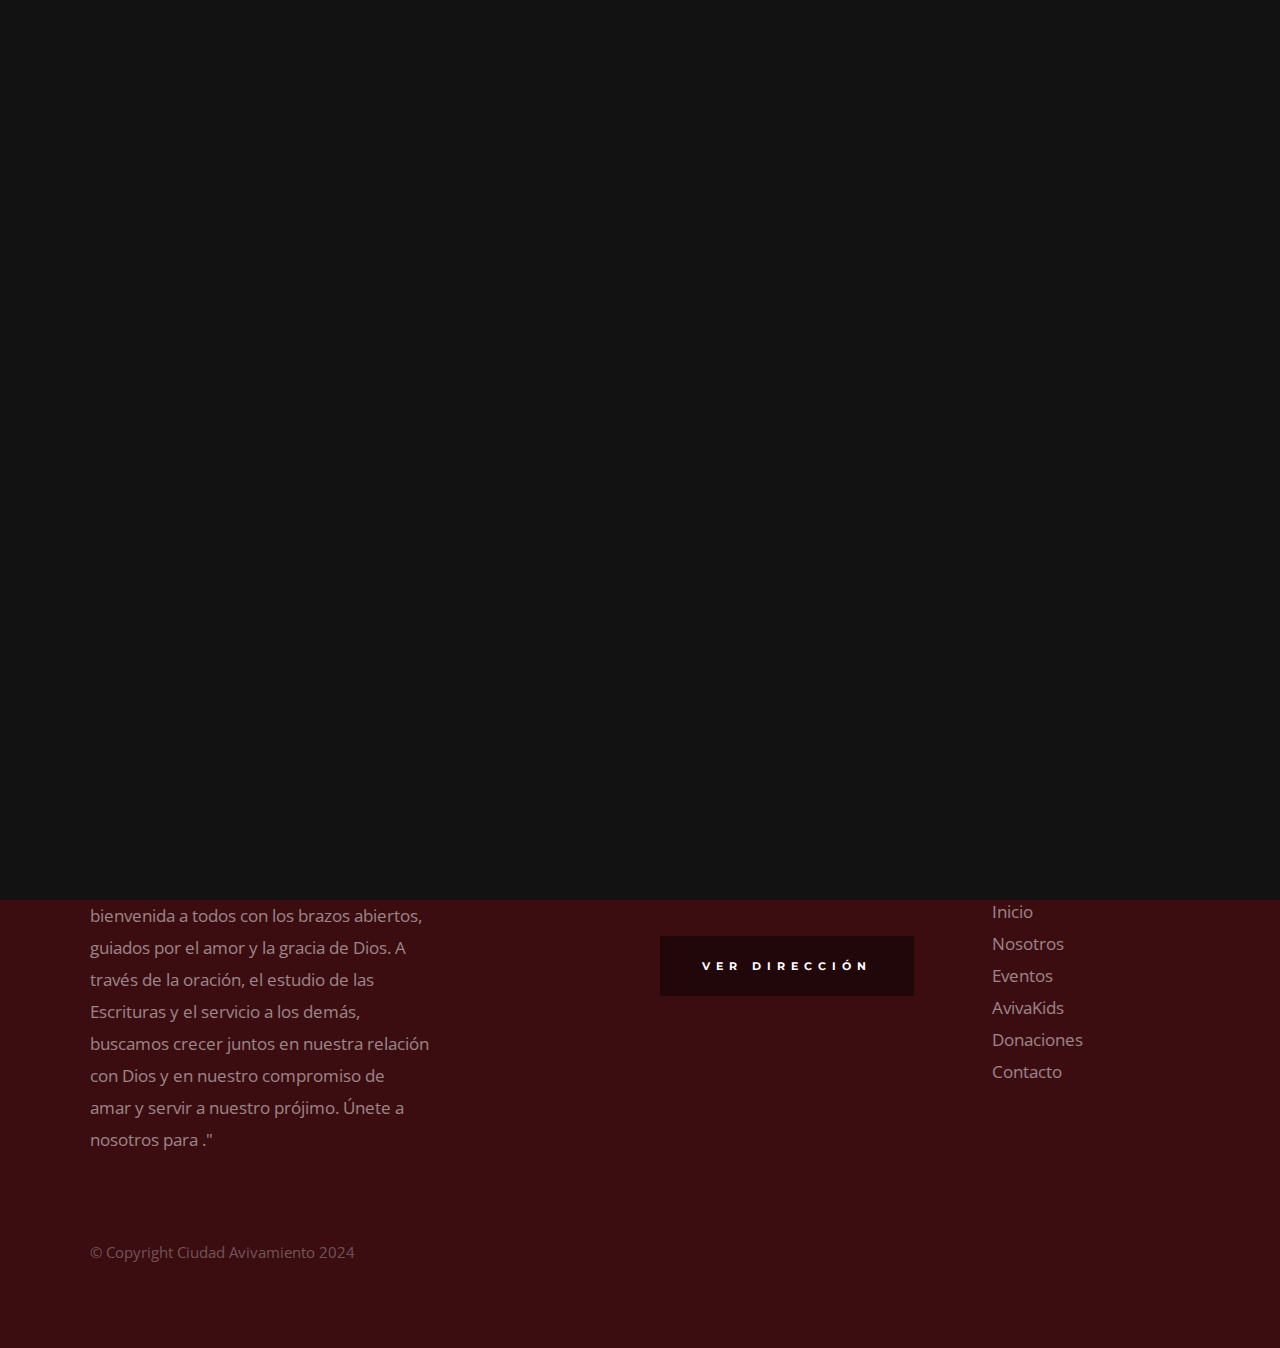
<file: Costa Rica.html>
<!DOCTYPE html>
<html class="no-js" lang="en">
<head>

    <!--- basic page needs
    ================================================== -->
    <meta charset="utf-8">
    <title>Costa Rica - Ciudad Avivamiento</title>
    <meta name="description" content="">
    <meta name="author" content="">

    <!-- mobile specific metas
    ================================================== -->
    <meta name="viewport" content="width=device-width, initial-scale=1">

    <!-- CSS
    ================================================== -->
    <link rel="stylesheet" href="css/base.css">
    <link rel="stylesheet" href="css/main.css">

    <!-- script
    ================================================== -->
    <script src="js/modernizr.js"></script>

    <!-- favicons
    ================================================== -->
    <link rel="icon" href="favicon.ico" type="image/x-icon">


</head>

<body id="top">

    <!-- preloader
    ================================================== -->
    <div id="preloader">
        <div id="loader" class="dots-jump">
            <div></div>
            <div></div>
            <div></div>
        </div>
    </div>

    <!-- header
    ================================================== -->

    <header class="s-header">

        <div class="header-logo">
            <a class="site-logo" href="index.html">Ciudad Avivamiento</a>
        </div>
        

        <nav class="header-nav-wrap">
            <ul class="header-nav">
                <li class="current"><a href="index.html" title="Home">Inicio</a></li>
                <li><a href="Costa Rica.html" title="About">Costa Rica</a></li>
                <li><a href="Panamá.html" title="Events">Panamá</a></li>
                <li><a href="Nicaragua.html" title="Kids">Nicaragua</a></li>
                <li><a href="Senegal.html" title="Kids">Senegal</a></li>	
            </ul>
        </nav>

        <a class="header-menu-toggle" href="#0"><span>Menu</span></a>

    </header> <!-- end s-header -->

    <!-- page header
    ================================================== -->
    <section class="page-header page-header--mundo">

        <div class="gradient-overlay"></div>
        <div class="row page-header__content">
            <div class="column">
                <h1>Costa Rica</h1>
            </div>
        </div>

    </section> 
    <!-- end page-header -->

        <!-- Social
    ================================================== -->
    <section class="s-social">
            
        <div class="row social-content">
            <div class="column">
                <ul class="social-list">
                    <li class="social-list__item">
                        <a href="https://www.facebook.com/profile.php?id=61559186447522&locale=es_LA" title="">
                            <span class="social-list__icon social-list__icon--facebook"></span>
                            <span class="social-list__text">Facebook</span>
                        </a>
                    </li>
                    <li class="social-list__item">
                        <a href="https://wa.me/63351791?text=Hola,%20me%20gustaría%20iniciar%20una%20conversación">
                            <span class="social-list__icon social-list__icon--whatsapp"></span>
                            <span class="social-list__text">Whatsapp</span>
                        </a>
                    </li>
                    <li class="social-list__item">
                        <a href="https://www.instagram.com/ciudad_avivamiento">
                            <span class="social-list__icon social-list__icon--instagram"></span>
                            <span class="social-list__text">Instagram</span>
                        </a>
                    </li>
                    <li class="social-list__item">
                        <a href="mailto:ciudadavivamientointl@gmail.com" title="">
                            <span class="social-list__icon social-list__icon--email"></span>
                            <span class="social-list__text">Email</span>
                        </a>
                    </li>
                </ul>
            </div>
        </div> <!-- end social-content -->

    </section> <!-- end s-social -->


    <!-- footer
    ================================================== -->
    <footer class="s-footer">

        <div class="row footer-top">
            <div class="column large-4 medium-5 tab-full">
                <div class="footer-logo">
                    <a class="site-footer-logo" href="index.html">Ciudad Avivamiento</a>
                </div>  <!-- footer-logo -->
                <p>
                    "En nuestra comunidad, damos la bienvenida a todos con los brazos abiertos, guiados por el amor 
                    y la gracia de Dios. A través de la oración, el estudio de las Escrituras y el servicio a los demás, 
                    buscamos crecer juntos en nuestra relación con Dios y en nuestro compromiso de amar y servir a nuestro prójimo. 
                    Únete a nosotros para ."
                </p>
            </div>
            <div class="column large-half tab-full">
                <div class="row">
                    <div class="column large-7 medium-full">
                        <h4 class="h6"> Nuestra Ubicación</h4>
                        <p>
                             XR8W+C8R, San José, La Carpio <br>
                        </p>
        
                        <p>
                        <a href="https://maps.app.goo.gl/5dg4Qd9KMSohmvFt8" 
                        target="_blank" class="btn btn--footer">Ver Dirección</a>
                        </p>
                    </div>
                    <div class="column large-5 medium-full">
                        <h4 class="h6">Enlaces Rápidos</h4>
                        <ul class="footer-list">
                            <li><a href="index.html">Inicio</a></li>
                            <li><a href="Nosotros.html">Nosotros</a></li>
                            <li><a href="Eventos.html">Eventos</a></li>
                            <li><a href="AvivaKids.html">AvivaKids</a></li>
                            <li><a href="Donaciones.html">Donaciones</a></li>
                            <li><a href="Contacto.html">Contacto</a></li>
                        </ul>
                    </div>
                </div>
            </div>
        </div> <!-- end footer-top -->

        <div class="row footer-bottom">
            <div class="column ss-copyright">
                <span>© Copyright Ciudad Avivamiento 2024</span> 
            </div>
        </div> <!-- footer-bottom -->

        <div class="ss-go-top">
            <a class="smoothscroll" title="Back to Top" href="#top">
                <svg xmlns="http://www.w3.org/2000/svg" width="24" height="24" viewBox="0 0 24 24"><path d="M12 0l8 9h-6v15h-4v-15h-6z"/></svg>
            </a>
        </div> <!-- ss-go-top -->

    </footer> <!-- end s-footer -->

<!-- Java Script
    ================================================== -->
    <script src="js/jquery-3.2.1.min.js"></script>
    <script src="js/plugins.js"></script>
    <script src="js/main.js"></script>

        <!-- Smartsupp Live Chat script -->
        <script type="text/javascript">
            var _smartsupp = _smartsupp || {};
            _smartsupp.key = '7d24b8254074fb2dc2cebe303627994b1397bb39';
            window.smartsupp||(function(d) {
              var s,c,o=smartsupp=function(){ o._.push(arguments)};o._=[];
              s=d.getElementsByTagName('script')[0];c=d.createElement('script');
              c.type='text/javascript';c.charset='utf-8';c.async=true;
              c.src='https://www.smartsuppchat.com/loader.js?';s.parentNode.insertBefore(c,s);
            })(document);
            </script>
            <noscript> Powered by <a href=“https://www.smartsupp.com” target=“_blank”>Smartsupp</a></noscript>




</body>
</file>
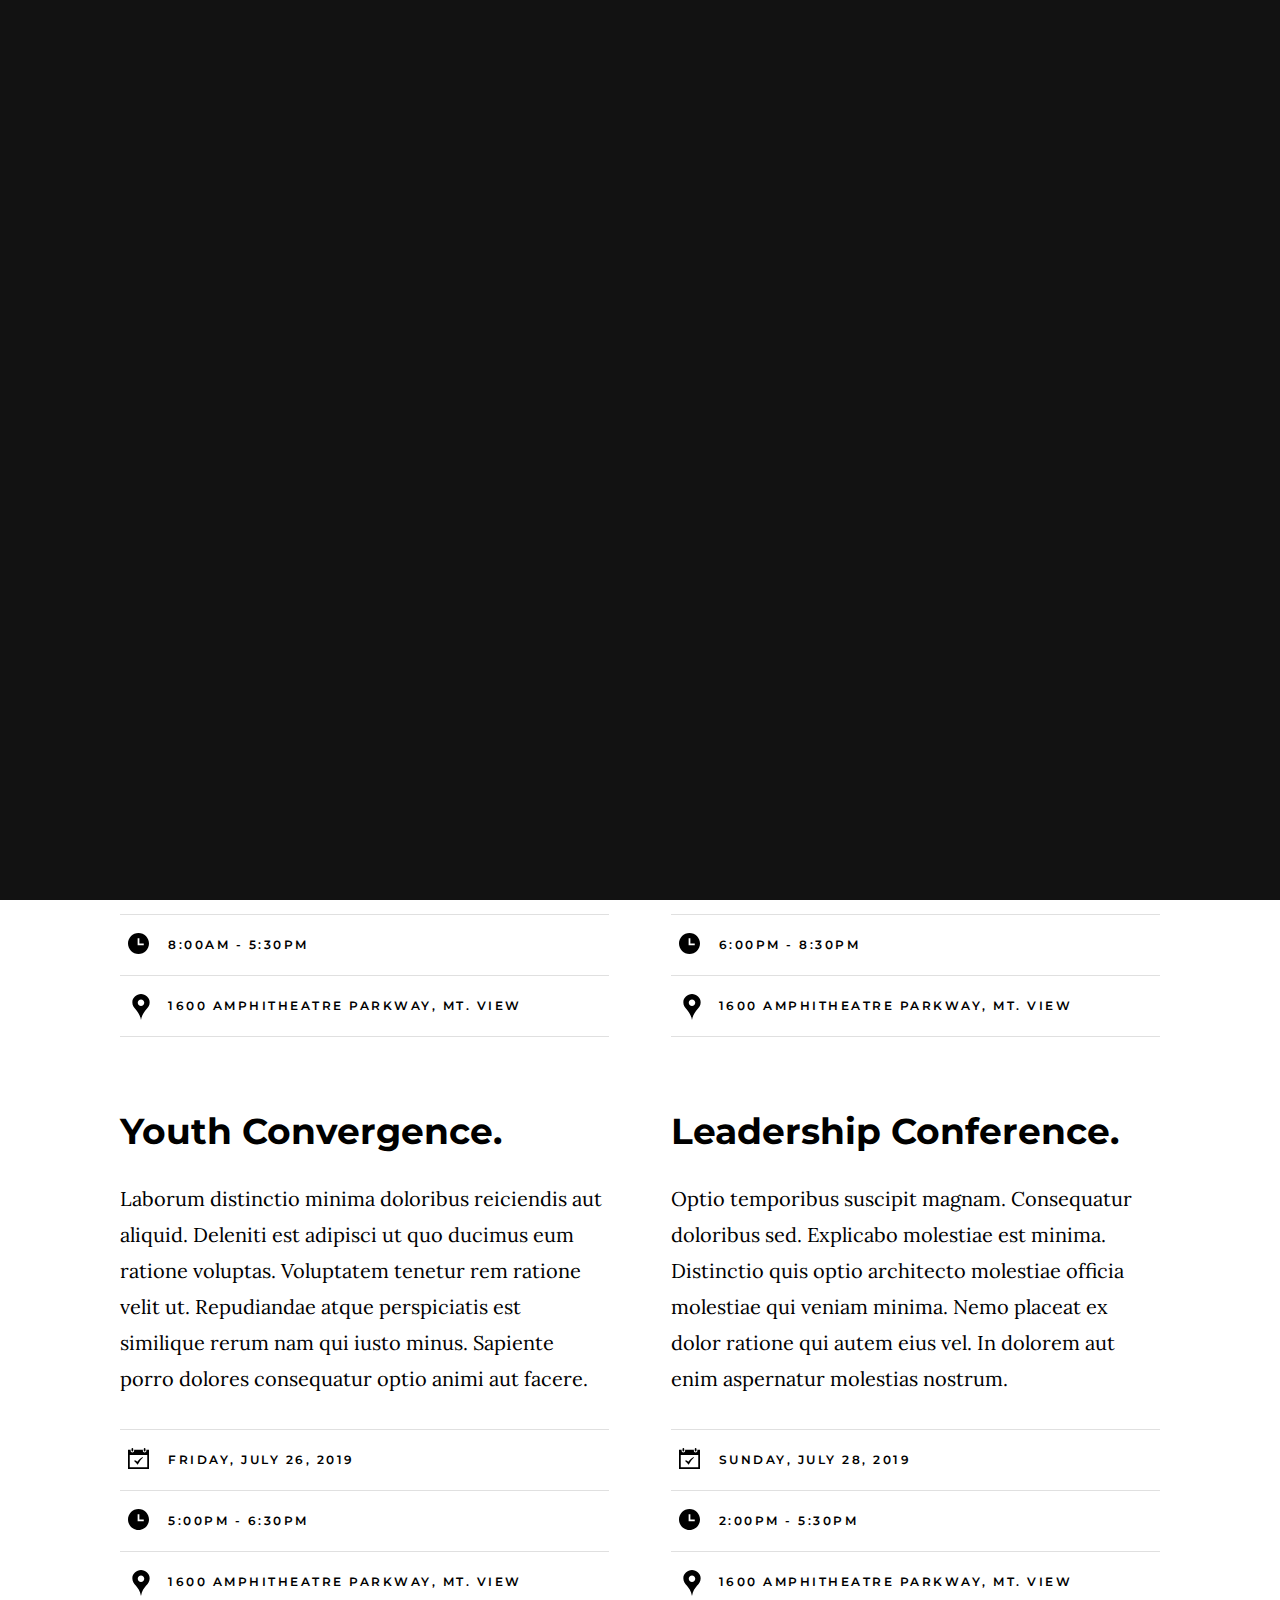
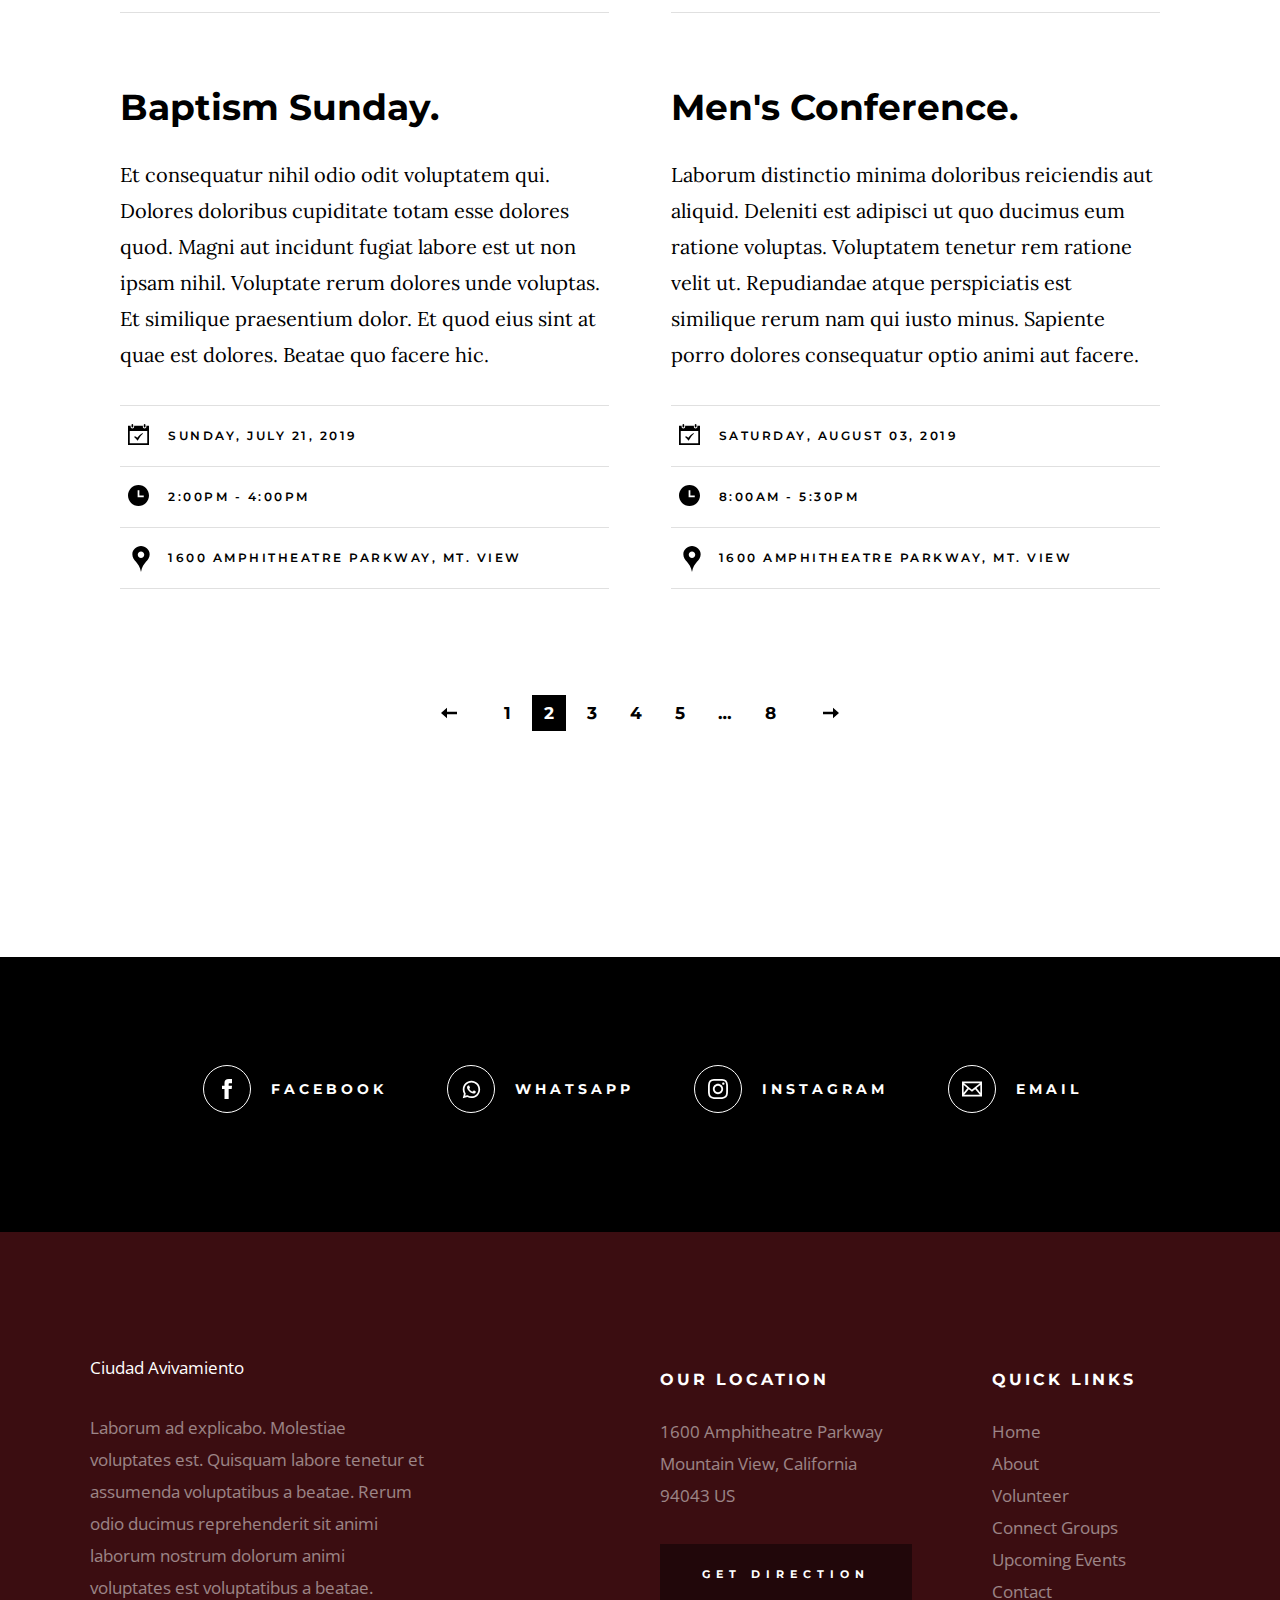
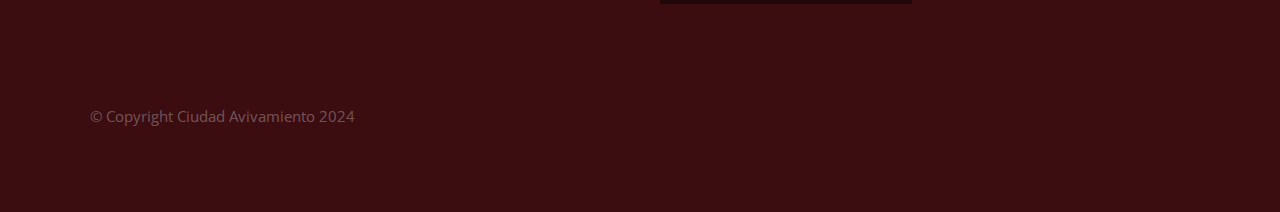
<file: Eventos.html>
<!DOCTYPE html>
<html class="no-js" lang="en">
<head>

    <!--- basic page needs
    ================================================== -->
    <meta charset="utf-8">
    <title>Eventos</title>
    <meta name="description" content="">
    <meta name="author" content="">

    <!-- mobile specific metas
    ================================================== -->
    <meta name="viewport" content="width=device-width, initial-scale=1">

    <!-- CSS
    ================================================== -->
    <link rel="stylesheet" href="css/base.css">
    <link rel="stylesheet" href="css/main.css">

    <!-- script
    ================================================== -->
    <script src="js/modernizr.js"></script>

    <!-- favicons
    ================================================== -->
    <link rel="icon" href="favicon.ico" type="image/x-icon">

</head>

<body id="top">

    <!-- preloader
    ================================================== -->
    <div id="preloader">
        <div id="loader" class="dots-jump">
            <div></div>
            <div></div>
            <div></div>
        </div>
    </div>


    <!-- header
    ================================================== -->
    <header class="s-header">

        <div class="header-logo">
            <a class="site-logo" href="index.html">Ciudad Avivamiento</a>
        </div>

        <nav class="header-nav-wrap">
            <ul class="header-nav">
                <li class="current"><a href="index.html" title="Home">Inicio</a></li>
                <li><a href="Nosotros.html" title="About">Nosotros</a></li>
                <li><a href="Eventos.html" title="Events">Eventos</a></li>
                <li><a href="AvivaKids.html" title="Kids">AvivaKids</a></li>
                <li><a href="Donaciones.html" title="Kids">Donaciones</a></li>
                <li><a href="Contacto.html" title="Contact us">Contacto</a></li>		
            </ul>
        </nav>

        <a class="header-menu-toggle" href="#0"><span>Menu</span></a>

    </header> <!-- end s-header -->


    <!-- page header
    ================================================== -->
    <section class="page-header page-header--events">

        <div class="gradient-overlay"></div>
        <div class="row page-header__content">
            <div class="column">
                <h1>Próximos Eventos</h1>
            </div>
        </div>

    </section> <!-- end page-header -->


    <!-- page content
    ================================================== -->
    <section class="page-content">

        <div class="row wide block-large-1-2 block-900-full events-list">
            <div class="column events-list__item">
                <h3 class="display-1 events-list__item-title">
                    <a href="events-single.html" title="">2019 Kids Church Camp.</a>
                </h3>
                <p>
                Et consequatur nihil odio odit voluptatem qui. Dolores doloribus 
                cupiditate totam esse dolores quod. Magni aut incidunt fugiat 
                labore est ut non ipsam nihil. Voluptate rerum dolores unde 
                voluptas. Et similique praesentium dolor. Et quod 
                eius sint at quae est dolores. Beatae quo facere hic.
                </p>
                <ul class="events-list__meta">
                    <li class="events-list__meta-date">Saturday, September 28, 2019</li>
                    <li class="events-list__meta-time">8:00AM - 5:30PM</li>
                    <li class="events-list__meta-location">1600 Amphitheatre Parkway, Mt. View</li>
                </ul>
            </div>
            <div class="column events-list__item">
                <h3 class="display-1 events-list__item-title">
                    <a href="events-single.html" title="">Prayer Meeting.</a>
                </h3>
                <p>
                Laborum distinctio minima doloribus reiciendis aut aliquid. 
                Deleniti est adipisci ut quo ducimus eum ratione voluptas. 
                Voluptatem tenetur rem ratione velit ut. Repudiandae atque 
                perspiciatis est similique rerum nam qui iusto minus. Sapiente 
                porro dolores consequatur optio animi aut facere.
                </p>
                <ul class="events-list__meta">
                    <li class="events-list__meta-date">Saturday, July 27, 2019</li>
                    <li class="events-list__meta-time">6:00PM - 8:30PM</li>
                    <li class="events-list__meta-location">1600 Amphitheatre Parkway, Mt. View</li>
                </ul>
            </div>
            <div class="column events-list__item">
                <h3 class="display-1 events-list__item-title">
                    <a href="events-single.html" title="">Youth Convergence.</a>
                </h3>
                <p>
                Laborum distinctio minima doloribus reiciendis aut aliquid. 
                Deleniti est adipisci ut quo ducimus eum ratione voluptas. 
                Voluptatem tenetur rem ratione velit ut. Repudiandae atque 
                perspiciatis est similique rerum nam qui iusto minus. Sapiente 
                porro dolores consequatur optio animi aut facere.
                </p>
                <ul class="events-list__meta">
                    <li class="events-list__meta-date">Friday, July 26, 2019</li>
                    <li class="events-list__meta-time">5:00PM - 6:30PM</li>
                    <li class="events-list__meta-location">1600 Amphitheatre Parkway, Mt. View</li>
                </ul>
            </div>
            <div class="column events-list__item">
                <h3 class="display-1 events-list__item-title">
                    <a href="events-single.html" title="">Leadership Conference.</a>
                </h3>
                <p>
                Optio temporibus suscipit magnam. Consequatur doloribus sed. 
                Explicabo molestiae est minima. Distinctio quis optio architecto 
                molestiae officia molestiae qui veniam minima. Nemo placeat ex 
                dolor ratione qui autem eius vel. In dolorem aut enim aspernatur 
                molestias nostrum.
                </p>
                <ul class="events-list__meta">
                    <li class="events-list__meta-date">Sunday, July 28, 2019</li>
                    <li class="events-list__meta-time">2:00PM - 5:30PM</li>
                    <li class="events-list__meta-location">1600 Amphitheatre Parkway, Mt. View</li>
                </ul>
            </div>
            <div class="column events-list__item">
                <h3 class="display-1 events-list__item-title">
                    <a href="events-single.html" title="">Baptism Sunday.</a>
                </h3>
                <p>
                Et consequatur nihil odio odit voluptatem qui. Dolores doloribus 
                cupiditate totam esse dolores quod. Magni aut incidunt fugiat 
                labore est ut non ipsam nihil. Voluptate rerum dolores unde 
                voluptas. Et similique praesentium dolor. Et quod 
                eius sint at quae est dolores. Beatae quo facere hic.
                </p>
                <ul class="events-list__meta">
                    <li class="events-list__meta-date">Sunday, July 21, 2019</li>
                    <li class="events-list__meta-time">2:00PM - 4:00PM</li>
                    <li class="events-list__meta-location">1600 Amphitheatre Parkway, Mt. View</li>
                </ul>
            </div>
            <div class="column events-list__item">
                <h3 class="display-1 events-list__item-title">
                    <a href="events-single.html" title="">Men's Conference.</a>
                </h3>
                <p>
                Laborum distinctio minima doloribus reiciendis aut aliquid. 
                Deleniti est adipisci ut quo ducimus eum ratione voluptas. 
                Voluptatem tenetur rem ratione velit ut. Repudiandae atque 
                perspiciatis est similique rerum nam qui iusto minus. Sapiente 
                porro dolores consequatur optio animi aut facere.
                </p>
                <ul class="events-list__meta">
                    <li class="events-list__meta-date">Saturday, August 03, 2019</li>
                    <li class="events-list__meta-time">8:00AM - 5:30PM</li>
                    <li class="events-list__meta-location">1600 Amphitheatre Parkway, Mt. View</li>
                </ul>
            </div>
        </div> <!-- end events-list -->

        <div class="row">
            <div class="column large-full">
                <nav class="pgn">
                    <ul>
                        <li><a class="pgn__prev" href="#0">Prev</a></li>
                        <li><a class="pgn__num" href="#0">1</a></li>
                        <li><span class="pgn__num current">2</span></li>
                        <li><a class="pgn__num" href="#0">3</a></li>
                        <li><a class="pgn__num" href="#0">4</a></li>
                        <li><a class="pgn__num" href="#0">5</a></li>
                        <li><span class="pgn__num dots">…</span></li>
                        <li><a class="pgn__num" href="#0">8</a></li>
                        <li><a class="pgn__next" href="#0">Next</a></li>
                    </ul>
                </nav> <!-- end pgn -->
            </div>
        </div>

    </section> <!-- end page content -->


    <!-- Social
    ================================================== -->
    <section class="s-social">
            
        <div class="row social-content">
            <div class="column">
                <ul class="social-list">
                    <li class="social-list__item">
                        <a href="#0" title="">
                            <span class="social-list__icon social-list__icon--facebook"></span>
                            <span class="social-list__text">Facebook</span>
                        </a>
                    </li>
                    <li class="social-list__item">
                        <a href="https://wa.me/63351791?text=Hola,%20me%20gustaría%20iniciar%20una%20conversación">
                            <span class="social-list__icon social-list__icon--whatsapp"></span>
                            <span class="social-list__text">Whatsapp</span>
                        </a>
                    </li>
                    <li class="social-list__item">
                        <a href="https://www.instagram.com/ciudad_avivamiento">
                            <span class="social-list__icon social-list__icon--instagram"></span>
                            <span class="social-list__text">Instagram</span>
                        </a>
                    </li>
                    <li class="social-list__item">
                        <a href="mailto:ciudadavivamientointl@gmail.com" title="">
                            <span class="social-list__icon social-list__icon--email"></span>
                            <span class="social-list__text">Email</span>
                        </a>
                    </li>
                </ul>
            </div>
        </div> <!-- end social-content -->

    </section> <!-- end s-social -->


    <!-- footer
    ================================================== -->
    <footer class="s-footer">

        <div class="row footer-top">
            <div class="column large-4 medium-5 tab-full">
                <div class="footer-logo">
                    <a class="site-footer-logo" href="index.html">Ciudad Avivamiento</a>
                </div>  <!-- footer-logo -->
                <p>
                Laborum ad explicabo. Molestiae voluptates est. Quisquam labore tenetur 
                et assumenda voluptatibus a beatae. Rerum odio ducimus reprehenderit 
                sit animi laborum nostrum dolorum animi voluptates est voluptatibus a beatae. 
                </p>
            </div>
            <div class="column large-half tab-full">
                <div class="row">
                    <div class="column large-7 medium-full">
                        <h4 class="h6">Our Location</h4>
                        <p>
                        1600 Amphitheatre Parkway <br>
                        Mountain View, California <br>
                        94043 US
                        </p>
        
                        <p>
                        <a href="https://goo.gl/maps/bc7C7eYtSmnNs6216" target="_blank" class="btn btn--footer">Get Direction</a>
                        </p>
                    </div>
                    <div class="column large-5 medium-full">
                        <h4 class="h6">Quick Links</h4>
                        <ul class="footer-list">
                            <li><a href="index.html">Home</a></li>
                            <li><a href="about.html">About</a></li>
                            <li><a href="volunteer.html">Volunteer</a></li>
                            <li><a href="connect-group.html">Connect Groups</a></li>
                            <li><a href="events.html">Upcoming Events</a></li>
                            <li><a href="contact.html">Contact</a></li>
                        </ul>
                    </div>
                </div>
            </div>
        </div> <!-- end footer-top -->

        <div class="row footer-bottom">
            <div class="column ss-copyright">
                <span>© Copyright Ciudad Avivamiento 2024</span> 
            </div>
        </div> <!-- footer-bottom -->

        <div class="ss-go-top">
            <a class="smoothscroll" title="Back to Top" href="#top">
                <svg xmlns="http://www.w3.org/2000/svg" width="24" height="24" viewBox="0 0 24 24"><path d="M12 0l8 9h-6v15h-4v-15h-6z"/></svg>
            </a>
        </div> <!-- ss-go-top -->

    </footer> <!-- end s-footer -->


    <!-- Java Script
    ================================================== -->
    <script src="js/jquery-3.2.1.min.js"></script>
    <script src="js/plugins.js"></script>
    <script src="js/main.js"></script>

</body>
</file>
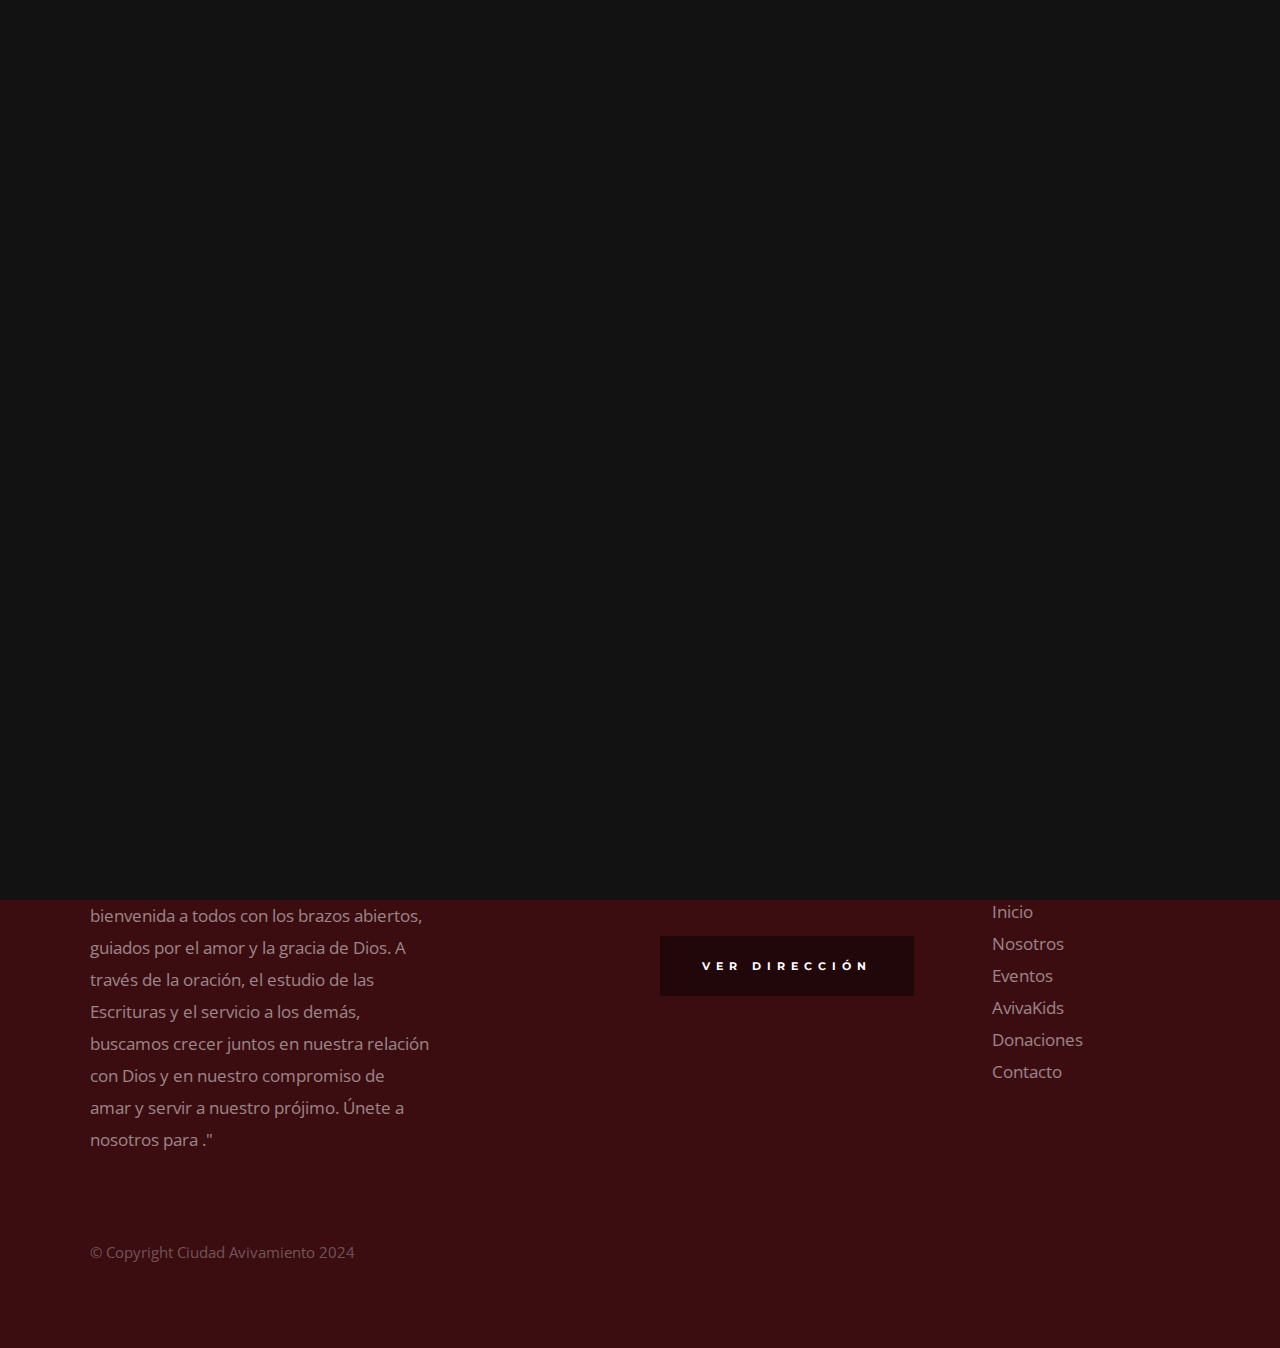
<file: Misiones.html>
<!DOCTYPE html>
<html class="no-js" lang="en">
<head>

    <!--- basic page needs
    ================================================== -->
    <meta charset="utf-8">
    <title>Misiones - Ciudad Avivamiento</title>
    <meta name="description" content="">
    <meta name="author" content="">

    <!-- mobile specific metas
    ================================================== -->
    <meta name="viewport" content="width=device-width, initial-scale=1">

    <!-- CSS
    ================================================== -->
    <link rel="stylesheet" href="css/base.css">
    <link rel="stylesheet" href="css/main.css">

    <!-- script
    ================================================== -->
    <script src="js/modernizr.js"></script>

    <!-- favicons
    ================================================== -->
    <link rel="icon" href="favicon.ico" type="image/x-icon">


</head>

<body id="top">

    <!-- preloader
    ================================================== -->
    <div id="preloader">
        <div id="loader" class="dots-jump">
            <div></div>
            <div></div>
            <div></div>
        </div>
    </div>

    <!-- header
    ================================================== -->

    <header class="s-header">

        <div class="header-logo">
            <a class="site-logo" href="index.html">Ciudad Avivamiento</a>
        </div>
        

        <nav class="header-nav-wrap">
            <ul class="header-nav">
                <li class="current"><a href="index.html" title="Home">Inicio</a></li>
                <li><a href="Costa Rica.html" title="About">Costa Rica</a></li>
                <li><a href="Panamá.html" title="Events">Panamá</a></li>
                <li><a href="Nicaragua.html" title="Kids">Nicaragua</a></li>
                <li><a href="Senegal.html" title="Kids">Senegal</a></li>	
            </ul>
        </nav>

        <a class="header-menu-toggle" href="#0"><span>Menu</span></a>

    </header> <!-- end s-header -->

    <!-- page header
    ================================================== -->
    <section class="page-header page-header--misiones">

        <div class="gradient-overlay"></div>
        <div class="row page-header__content">
            <div class="column">
                <h1>Misiones</h1>
            </div>
        </div>

    </section> 
    <!-- end page-header -->

        <!-- Social
    ================================================== -->
    <section class="s-social">
            
        <div class="row social-content">
            <div class="column">
                <ul class="social-list">
                    <li class="social-list__item">
                        <a href="https://www.facebook.com/profile.php?id=61559186447522&locale=es_LA" title="">
                            <span class="social-list__icon social-list__icon--facebook"></span>
                            <span class="social-list__text">Facebook</span>
                        </a>
                    </li>
                    <li class="social-list__item">
                        <a href="https://wa.me/63351791?text=Hola,%20me%20gustaría%20iniciar%20una%20conversación">
                            <span class="social-list__icon social-list__icon--whatsapp"></span>
                            <span class="social-list__text">Whatsapp</span>
                        </a>
                    </li>
                    <li class="social-list__item">
                        <a href="https://www.instagram.com/ciudad_avivamiento">
                            <span class="social-list__icon social-list__icon--instagram"></span>
                            <span class="social-list__text">Instagram</span>
                        </a>
                    </li>
                    <li class="social-list__item">
                        <a href="mailto:ciudadavivamientointl@gmail.com" title="">
                            <span class="social-list__icon social-list__icon--email"></span>
                            <span class="social-list__text">Email</span>
                        </a>
                    </li>
                </ul>
            </div>
        </div> <!-- end social-content -->

    </section> <!-- end s-social -->


    <!-- footer
    ================================================== -->
    <footer class="s-footer">

        <div class="row footer-top">
            <div class="column large-4 medium-5 tab-full">
                <div class="footer-logo">
                    <a class="site-footer-logo" href="index.html">Ciudad Avivamiento</a>
                </div>  <!-- footer-logo -->
                <p>
                    "En nuestra comunidad, damos la bienvenida a todos con los brazos abiertos, guiados por el amor 
                    y la gracia de Dios. A través de la oración, el estudio de las Escrituras y el servicio a los demás, 
                    buscamos crecer juntos en nuestra relación con Dios y en nuestro compromiso de amar y servir a nuestro prójimo. 
                    Únete a nosotros para ."
                </p>
            </div>
            <div class="column large-half tab-full">
                <div class="row">
                    <div class="column large-7 medium-full">
                        <h4 class="h6"> Nuestra Ubicación</h4>
                        <p>
                             XR8W+C8R, San José, La Carpio <br>
                        </p>
        
                        <p>
                        <a href="https://maps.app.goo.gl/5dg4Qd9KMSohmvFt8" 
                        target="_blank" class="btn btn--footer">Ver Dirección</a>
                        </p>
                    </div>
                    <div class="column large-5 medium-full">
                        <h4 class="h6">Enlaces Rápidos</h4>
                        <ul class="footer-list">
                            <li><a href="index.html">Inicio</a></li>
                            <li><a href="about.html">Nosotros</a></li>
                            <li><a href="Eventos.html">Eventos</a></li>
                            <li><a href="AvivaKids.html">AvivaKids</a></li>
                            <li><a href="Donaciones.html">Donaciones</a></li>
                            <li><a href="Contacto.html">Contacto</a></li>
                        </ul>
                    </div>
                </div>
            </div>
        </div> <!-- end footer-top -->

        <div class="row footer-bottom">
            <div class="column ss-copyright">
                <span>© Copyright Ciudad Avivamiento 2024</span> 
            </div>
        </div> <!-- footer-bottom -->

        <div class="ss-go-top">
            <a class="smoothscroll" title="Back to Top" href="#top">
                <svg xmlns="http://www.w3.org/2000/svg" width="24" height="24" viewBox="0 0 24 24"><path d="M12 0l8 9h-6v15h-4v-15h-6z"/></svg>
            </a>
        </div> <!-- ss-go-top -->

    </footer> <!-- end s-footer -->

<!-- Java Script
    ================================================== -->
    <script src="js/jquery-3.2.1.min.js"></script>
    <script src="js/plugins.js"></script>
    <script src="js/main.js"></script>

        <!-- Smartsupp Live Chat script -->
        <script type="text/javascript">
            var _smartsupp = _smartsupp || {};
            _smartsupp.key = '7d24b8254074fb2dc2cebe303627994b1397bb39';
            window.smartsupp||(function(d) {
              var s,c,o=smartsupp=function(){ o._.push(arguments)};o._=[];
              s=d.getElementsByTagName('script')[0];c=d.createElement('script');
              c.type='text/javascript';c.charset='utf-8';c.async=true;
              c.src='https://www.smartsuppchat.com/loader.js?';s.parentNode.insertBefore(c,s);
            })(document);
            </script>
            <noscript> Powered by <a href=“https://www.smartsupp.com” target=“_blank”>Smartsupp</a></noscript>




</body>
</file>
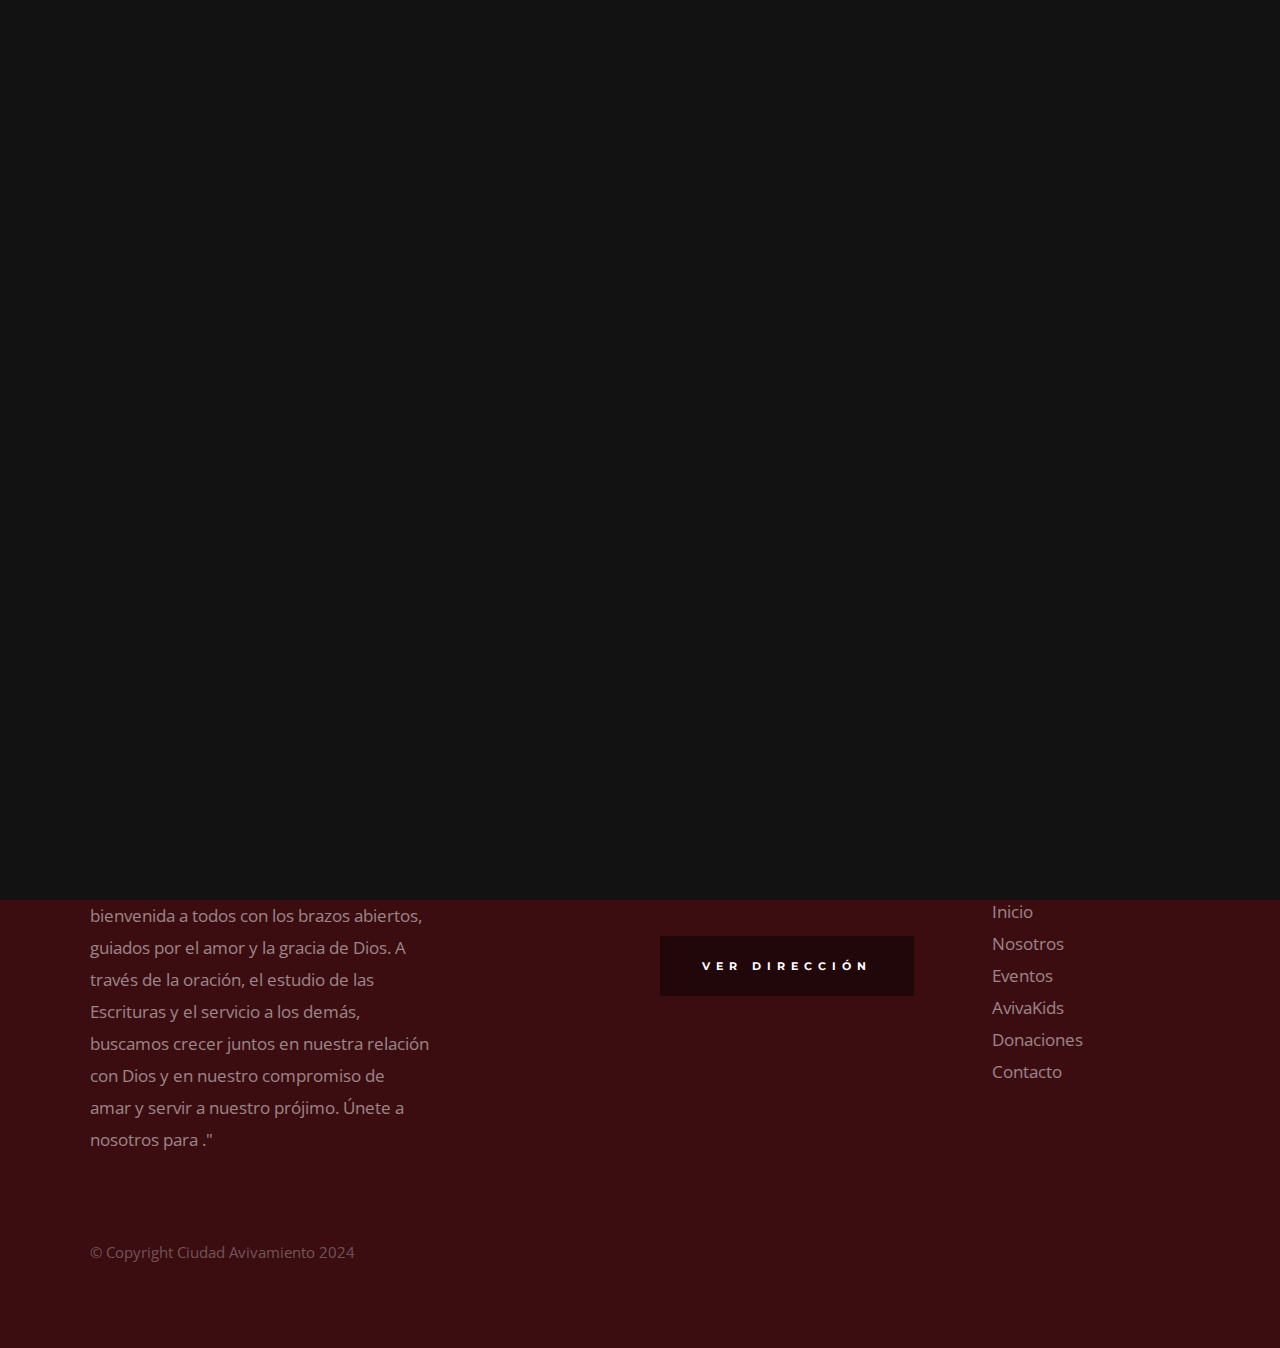
<file: Nicaragua.html>
<!DOCTYPE html>
<html class="no-js" lang="en">
<head>

    <!--- basic page needs
    ================================================== -->
    <meta charset="utf-8">
    <title>Nicaragua - Ciudad Avivamiento</title>
    <meta name="description" content="">
    <meta name="author" content="">

    <!-- mobile specific metas
    ================================================== -->
    <meta name="viewport" content="width=device-width, initial-scale=1">

    <!-- CSS
    ================================================== -->
    <link rel="stylesheet" href="css/base.css">
    <link rel="stylesheet" href="css/main.css">

    <!-- script
    ================================================== -->
    <script src="js/modernizr.js"></script>

    <!-- favicons
    ================================================== -->
    <link rel="icon" href="favicon.ico" type="image/x-icon">


</head>

<body id="top">

    <!-- preloader
    ================================================== -->
    <div id="preloader">
        <div id="loader" class="dots-jump">
            <div></div>
            <div></div>
            <div></div>
        </div>
    </div>

    <!-- header
    ================================================== -->

    <header class="s-header">

        <div class="header-logo">
            <a class="site-logo" href="index.html">Ciudad Avivamiento</a>
        </div>
        

        <nav class="header-nav-wrap">
            <ul class="header-nav">
                <li class="current"><a href="index.html" title="Home">Inicio</a></li>
                <li><a href="Costa Rica.html" title="About">Costa Rica</a></li>
                <li><a href="Panamá.html" title="Events">Panamá</a></li>
                <li><a href="Nicaragua.html" title="Kids">Nicaragua</a></li>
                <li><a href="Senegal.html" title="Kids">Senegal</a></li>	
            </ul>
        </nav>

        <a class="header-menu-toggle" href="#0"><span>Menu</span></a>

    </header> <!-- end s-header -->

    <!-- page header
    ================================================== -->
    <section class="page-header page-header--mundo">

        <div class="gradient-overlay"></div>
        <div class="row page-header__content">
            <div class="column">
                <h1>Nicaragua</h1>
            </div>
        </div>

    </section> 
    <!-- end page-header -->

        <!-- Social
    ================================================== -->
    <section class="s-social">
            
        <div class="row social-content">
            <div class="column">
                <ul class="social-list">
                    <li class="social-list__item">
                        <a href="https://www.facebook.com/profile.php?id=61559186447522&locale=es_LA" title="">
                            <span class="social-list__icon social-list__icon--facebook"></span>
                            <span class="social-list__text">Facebook</span>
                        </a>
                    </li>
                    <li class="social-list__item">
                        <a href="https://wa.me/63351791?text=Hola,%20me%20gustaría%20iniciar%20una%20conversación">
                            <span class="social-list__icon social-list__icon--whatsapp"></span>
                            <span class="social-list__text">Whatsapp</span>
                        </a>
                    </li>
                    <li class="social-list__item">
                        <a href="https://www.instagram.com/ciudad_avivamiento">
                            <span class="social-list__icon social-list__icon--instagram"></span>
                            <span class="social-list__text">Instagram</span>
                        </a>
                    </li>
                    <li class="social-list__item">
                        <a href="mailto:ciudadavivamientointl@gmail.com" title="">
                            <span class="social-list__icon social-list__icon--email"></span>
                            <span class="social-list__text">Email</span>
                        </a>
                    </li>
                </ul>
            </div>
        </div> <!-- end social-content -->

    </section> <!-- end s-social -->


    <!-- footer
    ================================================== -->
    <footer class="s-footer">

        <div class="row footer-top">
            <div class="column large-4 medium-5 tab-full">
                <div class="footer-logo">
                    <a class="site-footer-logo" href="index.html">Ciudad Avivamiento</a>
                </div>  <!-- footer-logo -->
                <p>
                    "En nuestra comunidad, damos la bienvenida a todos con los brazos abiertos, guiados por el amor 
                    y la gracia de Dios. A través de la oración, el estudio de las Escrituras y el servicio a los demás, 
                    buscamos crecer juntos en nuestra relación con Dios y en nuestro compromiso de amar y servir a nuestro prójimo. 
                    Únete a nosotros para ."
                </p>
            </div>
            <div class="column large-half tab-full">
                <div class="row">
                    <div class="column large-7 medium-full">
                        <h4 class="h6"> Nuestra Ubicación</h4>
                        <p>
                             XR8W+C8R, San José, La Carpio <br>
                        </p>
        
                        <p>
                        <a href="https://maps.app.goo.gl/5dg4Qd9KMSohmvFt8" 
                        target="_blank" class="btn btn--footer">Ver Dirección</a>
                        </p>
                    </div>
                    <div class="column large-5 medium-full">
                        <h4 class="h6">Enlaces Rápidos</h4>
                        <ul class="footer-list">
                            <li><a href="index.html">Inicio</a></li>
                            <li><a href="Nosotros.html">Nosotros</a></li>
                            <li><a href="Eventos.html">Eventos</a></li>
                            <li><a href="AvivaKids.html">AvivaKids</a></li>
                            <li><a href="Donaciones.html">Donaciones</a></li>
                            <li><a href="Contacto.html">Contacto</a></li>
                        </ul>
                    </div>
                </div>
            </div>
        </div> <!-- end footer-top -->

        <div class="row footer-bottom">
            <div class="column ss-copyright">
                <span>© Copyright Ciudad Avivamiento 2024</span> 
            </div>
        </div> <!-- footer-bottom -->

        <div class="ss-go-top">
            <a class="smoothscroll" title="Back to Top" href="#top">
                <svg xmlns="http://www.w3.org/2000/svg" width="24" height="24" viewBox="0 0 24 24"><path d="M12 0l8 9h-6v15h-4v-15h-6z"/></svg>
            </a>
        </div> <!-- ss-go-top -->

    </footer> <!-- end s-footer -->

<!-- Java Script
    ================================================== -->
    <script src="js/jquery-3.2.1.min.js"></script>
    <script src="js/plugins.js"></script>
    <script src="js/main.js"></script>

        <!-- Smartsupp Live Chat script -->
        <script type="text/javascript">
            var _smartsupp = _smartsupp || {};
            _smartsupp.key = '7d24b8254074fb2dc2cebe303627994b1397bb39';
            window.smartsupp||(function(d) {
              var s,c,o=smartsupp=function(){ o._.push(arguments)};o._=[];
              s=d.getElementsByTagName('script')[0];c=d.createElement('script');
              c.type='text/javascript';c.charset='utf-8';c.async=true;
              c.src='https://www.smartsuppchat.com/loader.js?';s.parentNode.insertBefore(c,s);
            })(document);
            </script>
            <noscript> Powered by <a href=“https://www.smartsupp.com” target=“_blank”>Smartsupp</a></noscript>




</body>
</file>
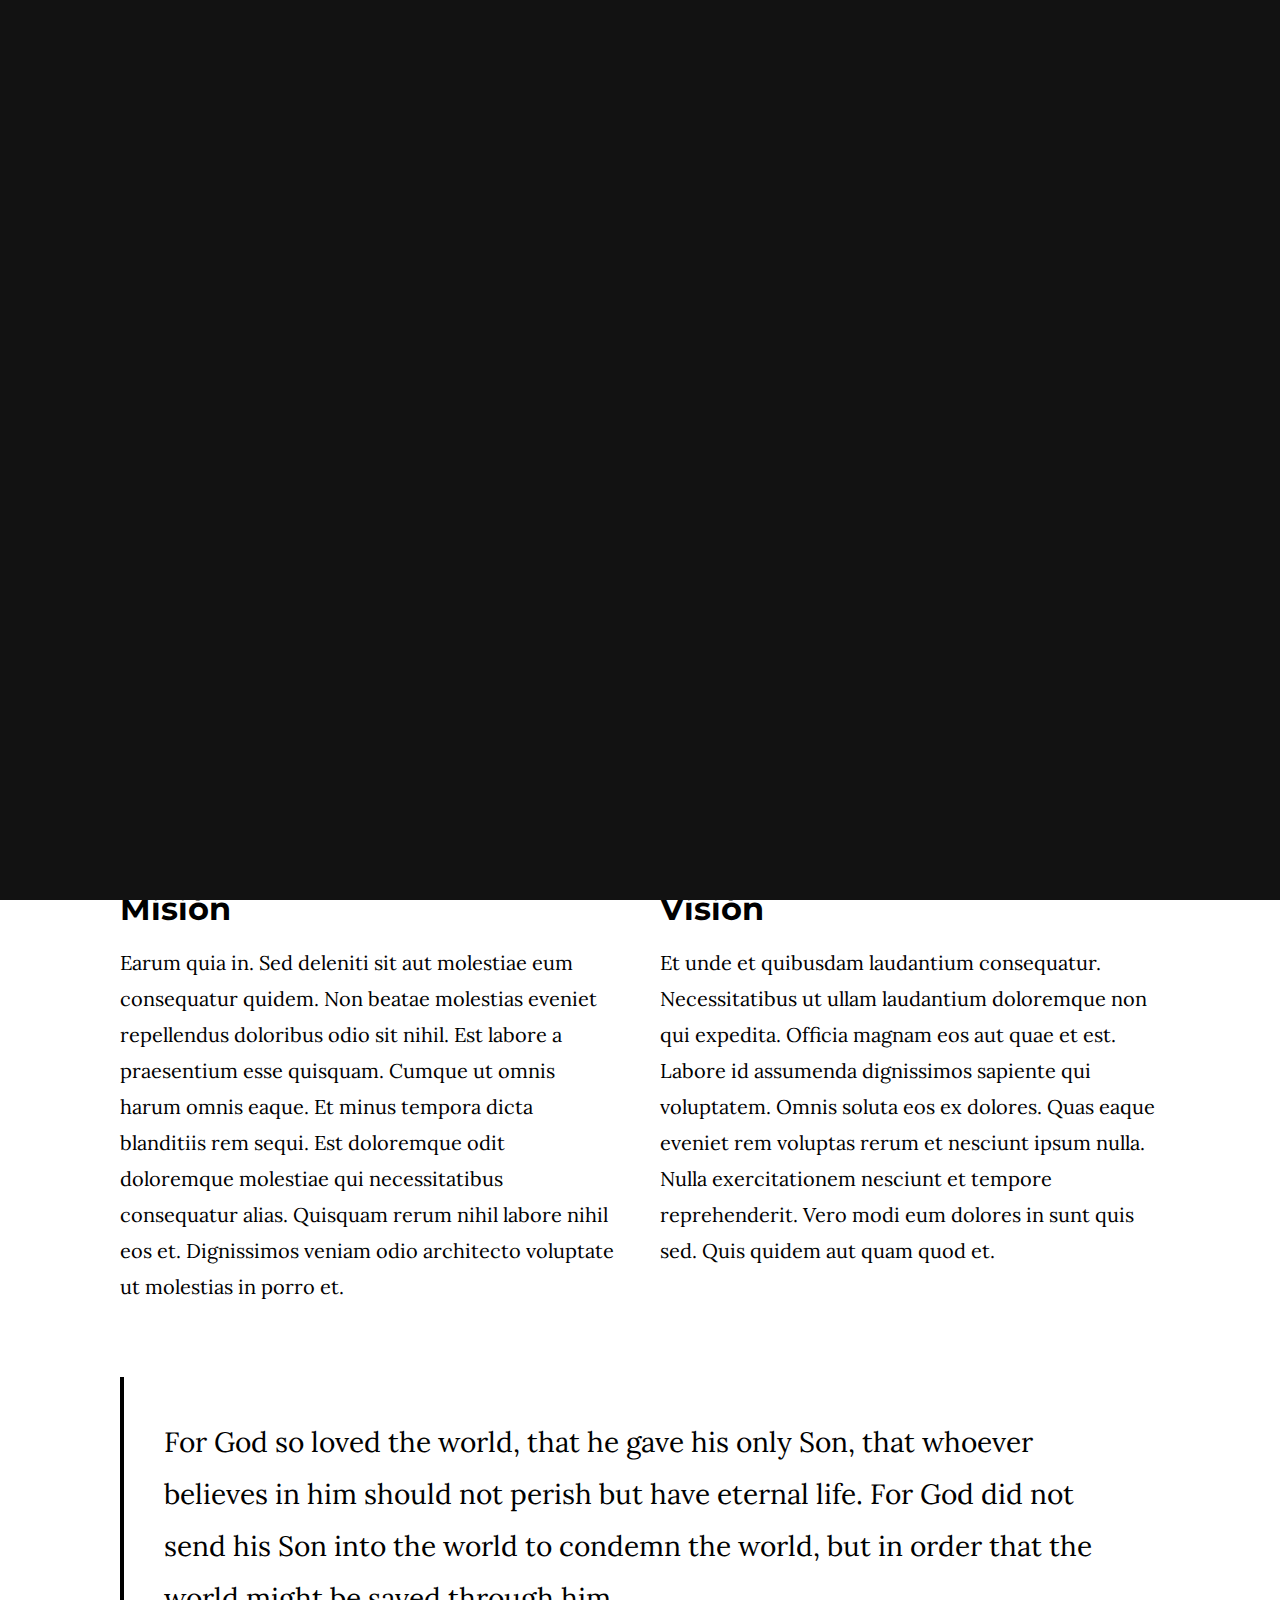
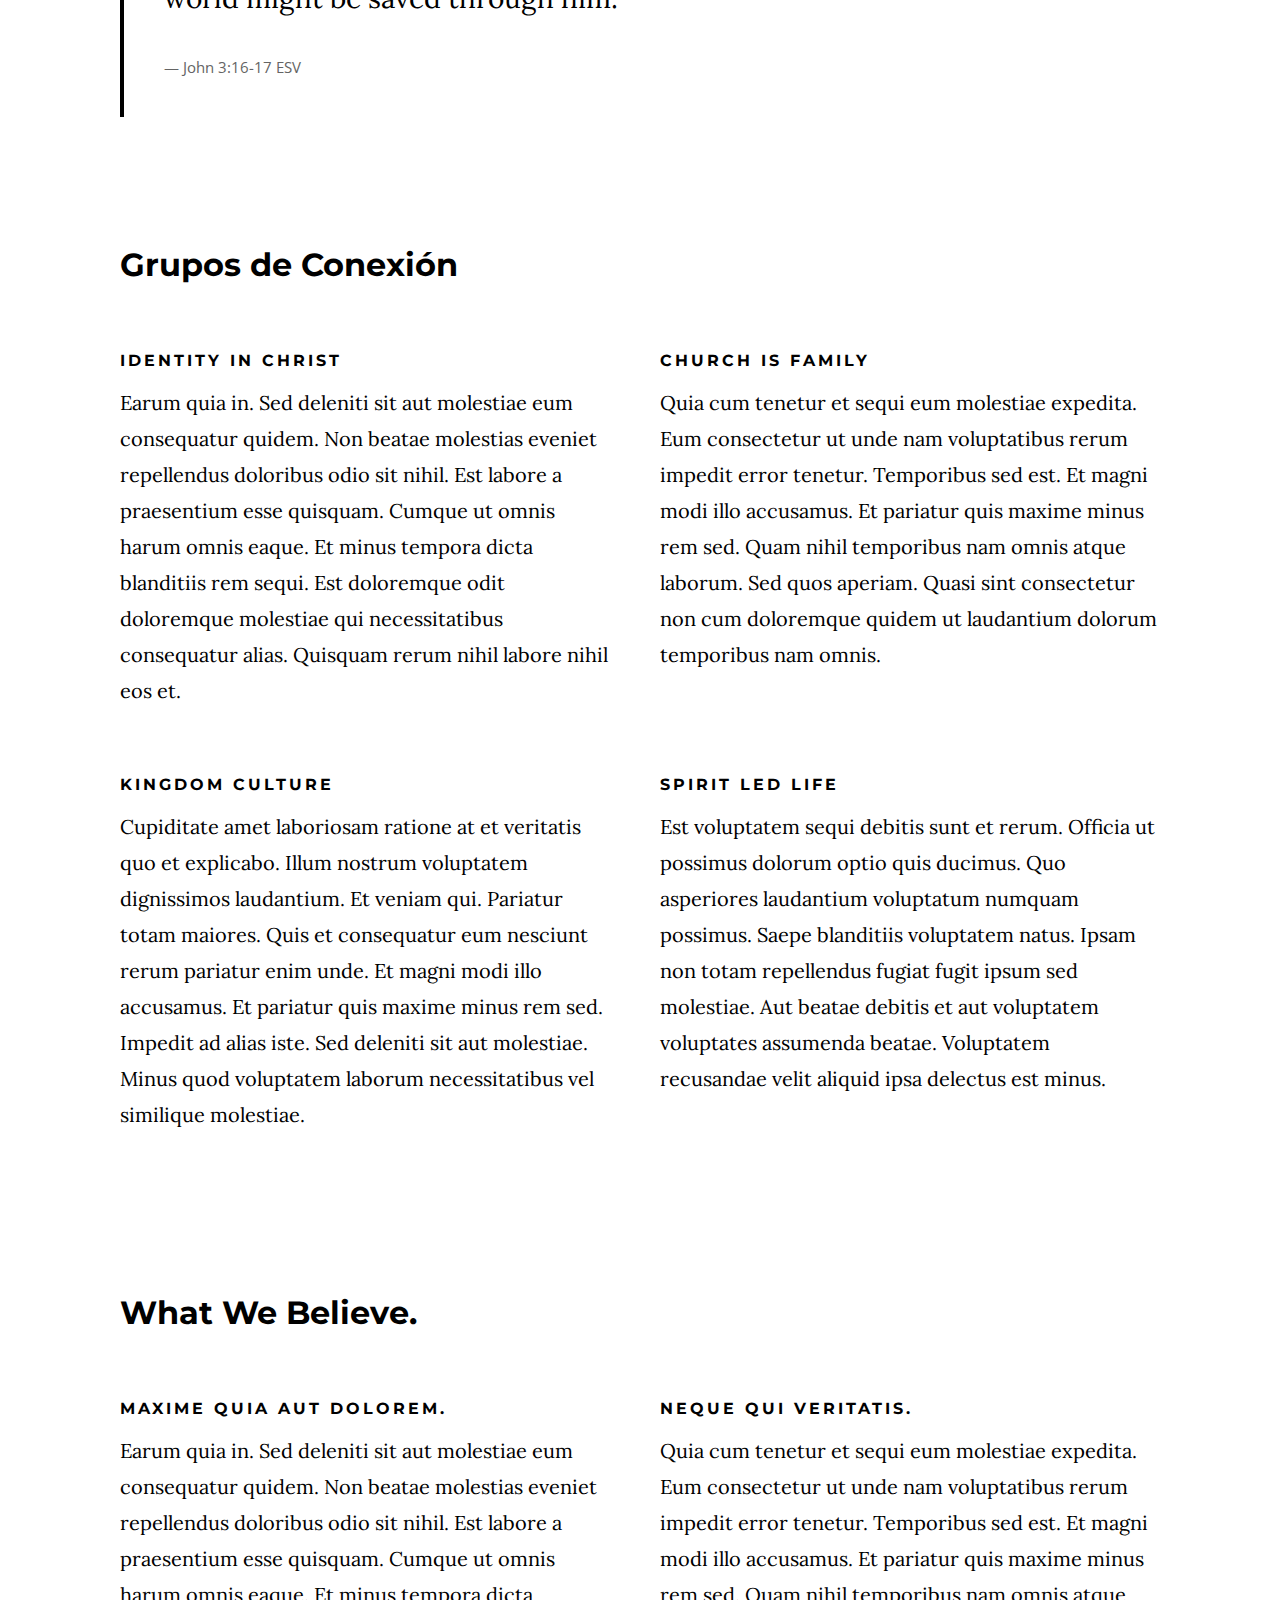
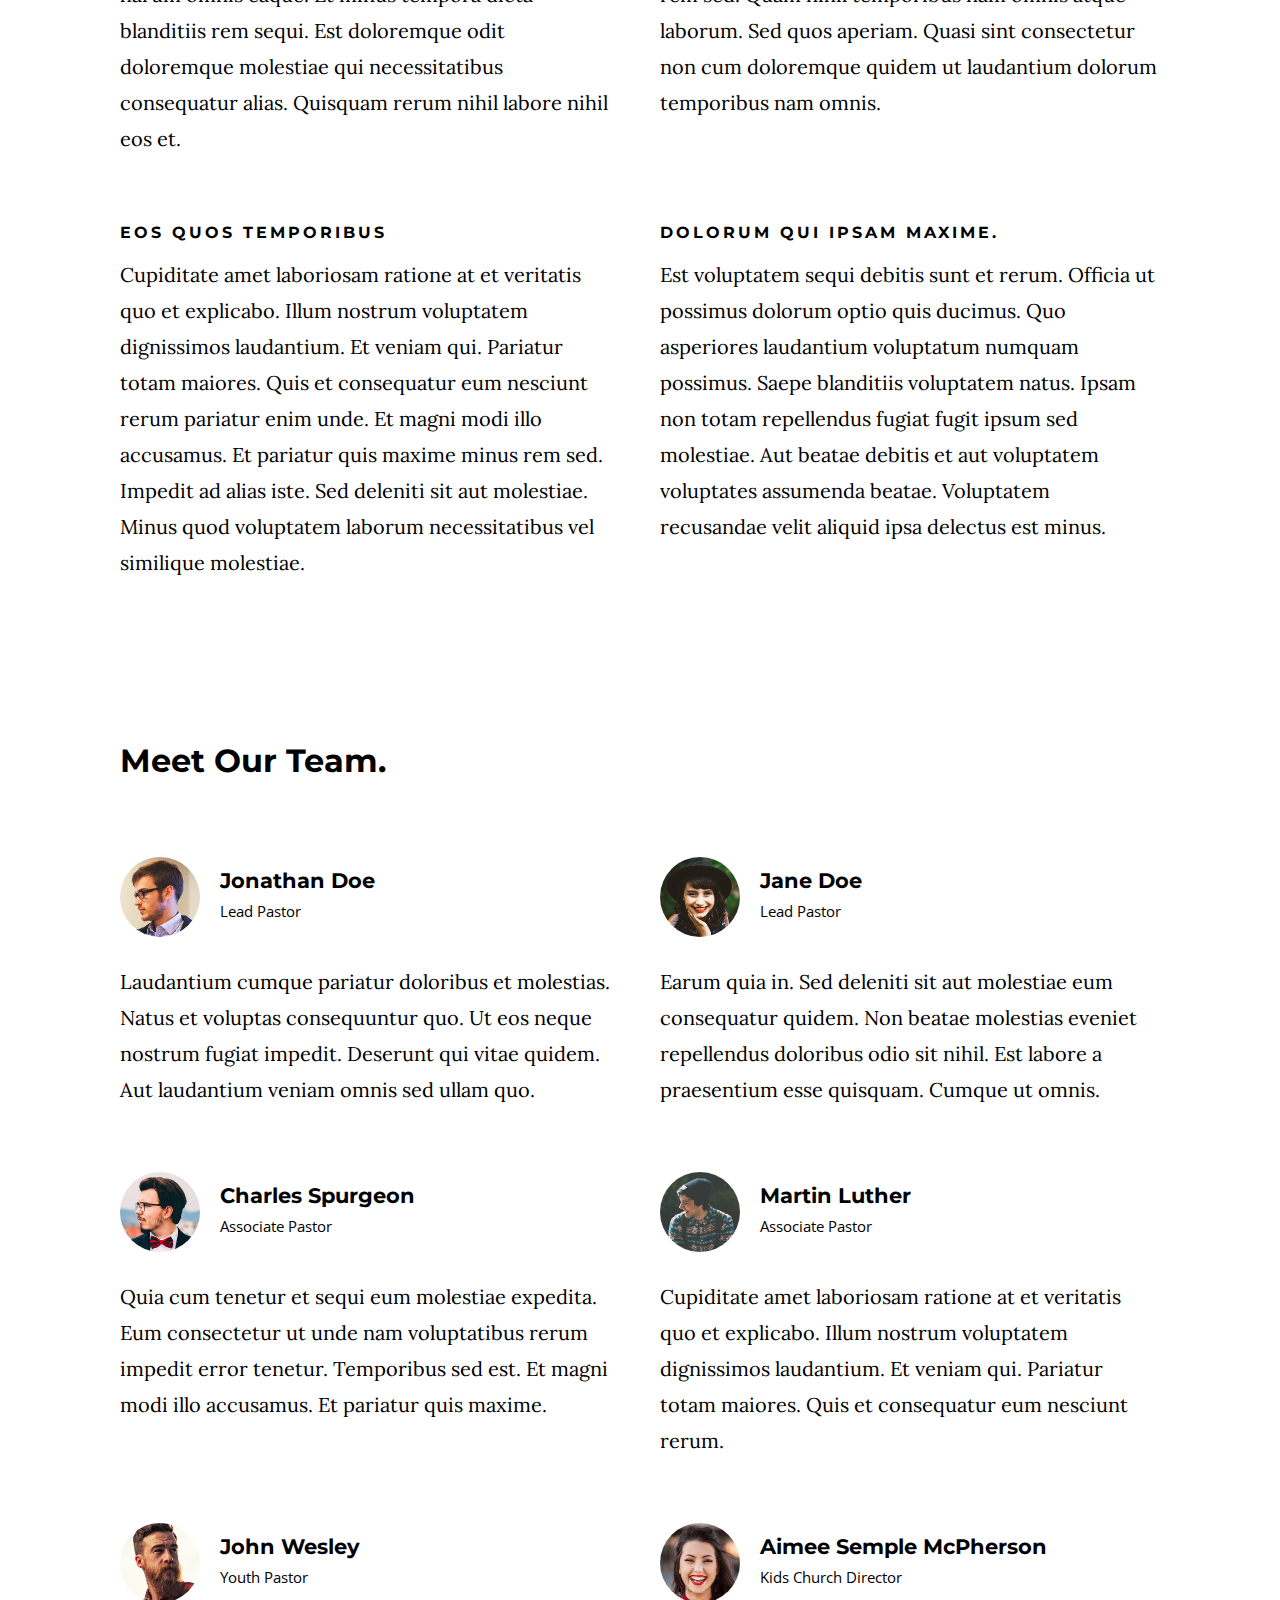
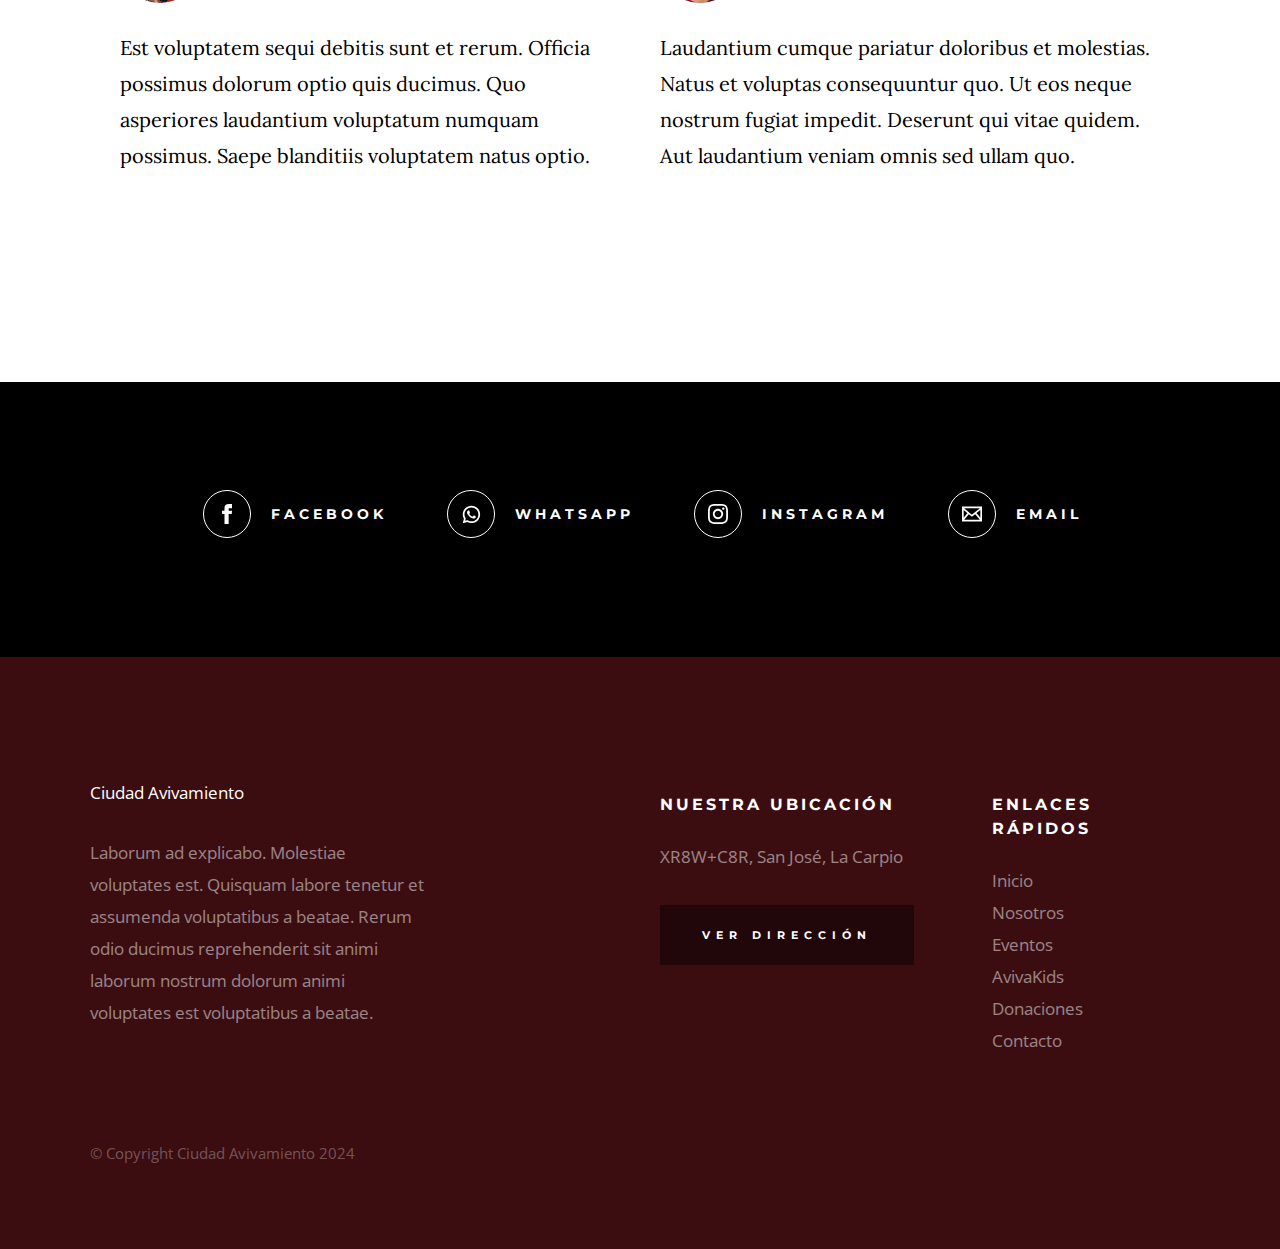
<file: Nosotros.html>
<!DOCTYPE html>
<html class="no-js" lang="en">
<head>

    <!--- basic page needs
    ================================================== -->
    <meta charset="utf-8">
    <title>Sobre Nosotros</title>
    <meta name="description" content="">
    <meta name="author" content="">

    <!-- mobile specific metas
    ================================================== -->
    <meta name="viewport" content="width=device-width, initial-scale=1">

    <!-- CSS
    ================================================== -->
    <link rel="stylesheet" href="css/base.css">
    <link rel="stylesheet" href="css/main.css">

    <!-- script
    ================================================== -->
    <script src="js/modernizr.js"></script>

    <!-- favicons
    ================================================== -->
    <link rel="icon" href="favicon.ico" type="image/x-icon">

</head>

<body id="top">

    <!-- preloader
    ================================================== -->
    <div id="preloader">
        <div id="loader" class="dots-jump">
            <div></div>
            <div></div>
            <div></div>
        </div>
    </div>


    <!-- header
    ================================================== -->
    <header class="s-header">

        <div class="header-logo">
            <a class="site-logo" href="index.html">Ciudad Avivamiento</a>
        </div>

        <nav class="header-nav-wrap">
            <ul class="header-nav">
                <li class="current"><a href="index.html" title="Home">Inicio</a></li>
                <li><a href="Nosotros.html" title="About">Nosotros</a></li>
                <li><a href="Eventos.html" title="Events">Eventos</a></li>
                <li><a href="AvivaKids.html" title="Kids">AvivaKids</a></li>
                <li><a href="Donaciones.html" title="Kids">Donaciones</a></li>
                <li><a href="Contacto.html" title="Contact us">Contacto</a></li>		
            </ul>
        </nav>
        <a class="header-menu-toggle" href="#0"><span>Menu</span></a>

    </header> <!-- end s-header -->


    <!-- page header
    ================================================== -->
    <section class="page-header page-header--about">

        <div class="gradient-overlay"></div>
        <div class="row page-header__content">
            <div class="column">
                <h1>Somos Ciudad Avivamiento</h1>
            </div>
        </div>

    </section> <!-- end page-header -->


    <!-- page content
    ================================================== -->
    <section class="page-content">

        <div class="row">
            <div class="column">

                <p class="lead drop-cap">
                Non ratione vel. Non consequatur hic et labore et quia doloribus. 
                Dolorum rerum dignissimos inventore id corporis rerum. At nesciunt 
                ut error est soluta qui quibusdam blanditiis animi. Ad saepe quia at 
                numquam temporibus quisquam ipsa. Ab omnis aut ratione ipsam voluptates 
                quia. Veniam temporibus et. Aperiam sint veniam libero perferendis a. 
                Quisquam optio quidem et.
                </p>

                <div class="row">
                    <div class="column large-half medium-full">
                        <h2>Misión</h2>
                        <p>
                        Earum quia in. Sed deleniti sit aut molestiae eum consequatur 
                        quidem. Non beatae molestias eveniet repellendus doloribus odio 
                        sit nihil. Est labore a praesentium esse quisquam. Cumque ut 
                        omnis harum omnis eaque.

                        Et minus tempora dicta blanditiis rem sequi. Est doloremque 
                        odit doloremque molestiae qui necessitatibus consequatur alias. 
                        Quisquam rerum nihil labore nihil eos et. Dignissimos veniam odio 
                        architecto voluptate ut molestias in porro et.
                        </p>
                    </div>

                    <div class="column large-half medium-full">
                        <h2>Visión</h2>
                        <p>
                        Et unde et quibusdam laudantium consequatur. Necessitatibus ut 
                        ullam laudantium doloremque non qui expedita. Officia magnam 
                        eos aut quae et est. Labore id assumenda dignissimos sapiente 
                        qui voluptatem. Omnis soluta eos ex dolores.

                        Quas eaque eveniet rem voluptas rerum et nesciunt ipsum nulla. 
                        Nulla exercitationem nesciunt et tempore reprehenderit. Vero 
                        modi eum dolores in sunt quis sed. Quis quidem aut quam quod 
                        et. 
                        </p>
                    </div>
                </div>

                <blockquote cite="http://where-i-got-my-info-from.com">
                    <p>
                    For God so loved the world, that he gave his only Son, that whoever believes in 
                    him should not perish but have eternal life. For God did not send his Son into 
                    the world to condemn the world, but in order that the world might be 
                    saved through him.
                    </p>
                    <cite>
                        <a href="#0">John 3:16-17 ESV</a>
                    </cite>
                </blockquote>

                <br>

                <h2>Grupos de Conexión</h2>
                <div class="row block-large-1-2 block-1000-full block-list">
                    <div class="column block-list__item">
                        <h6>Identity in Christ</h6>

                        <p>
                        Earum quia in. Sed deleniti sit aut molestiae eum consequatur 
                        quidem. Non beatae molestias eveniet repellendus doloribus odio 
                        sit nihil. Est labore a praesentium esse quisquam. Cumque ut 
                        omnis harum omnis eaque. Et minus tempora dicta blanditiis rem sequi. Est doloremque 
                        odit doloremque molestiae qui necessitatibus consequatur alias. 
                        Quisquam rerum nihil labore nihil eos et.
                        </p>
                    </div>

                    <div class="column block-list__item">
                        <h6>Church Is Family</h6>

                        <p>
                        Quia cum tenetur et sequi eum molestiae expedita. Eum consectetur 
                        ut unde nam voluptatibus rerum impedit error tenetur. Temporibus 
                        sed est. Et magni modi illo accusamus. Et pariatur quis maxime 
                        minus rem sed. Quam nihil temporibus nam omnis atque laborum. 
                        Sed quos aperiam. Quasi sint consectetur non cum doloremque 
                        quidem ut laudantium dolorum temporibus nam omnis.
                        </p>
                    </div>

                    <div class="column block-list__item">
                        <h6>Kingdom Culture</h6>

                        <p>
                        Cupiditate amet laboriosam ratione at et veritatis quo et explicabo. 
                        Illum nostrum voluptatem dignissimos laudantium. Et veniam qui. 
                        Pariatur totam maiores. Quis et consequatur eum nesciunt rerum 
                        pariatur enim unde. Et magni modi illo accusamus. Et pariatur quis maxime 
                        minus rem sed. Impedit ad alias iste. Sed deleniti sit aut molestiae.
                        Minus quod voluptatem laborum necessitatibus vel similique molestiae.
                        </p>
                    </div>

                    <div class="column block-list__item">
                        <h6>Spirit Led Life</h6>

                        <p>
                        Est voluptatem sequi debitis sunt et rerum. Officia ut possimus 
                        dolorum optio quis ducimus. Quo asperiores laudantium voluptatum 
                        numquam possimus. Saepe blanditiis voluptatem natus. Ipsam non 
                        totam repellendus fugiat fugit ipsum sed molestiae. Aut beatae 
                        debitis et aut voluptatem voluptates assumenda beatae. Voluptatem 
                        recusandae velit aliquid ipsa delectus est minus. 
                        </p>
                    </div>

                </div> <!-- end block-list -->

                <br>

                <h2>What We Believe.</h2>

                <div class="row block-large-1-2 block-1000-full block-list">
                    <div class="column block-list__item">
                        <h6>Maxime Quia Aut Dolorem.</h6>
                        <p>
                        Earum quia in. Sed deleniti sit aut molestiae eum consequatur 
                        quidem. Non beatae molestias eveniet repellendus doloribus odio 
                        sit nihil. Est labore a praesentium esse quisquam. Cumque ut 
                        omnis harum omnis eaque. Et minus tempora dicta blanditiis rem sequi. Est doloremque 
                        odit doloremque molestiae qui necessitatibus consequatur alias. 
                        Quisquam rerum nihil labore nihil eos et.
                        </p>
                    </div>
                    <div class="column block-list__item">
                        <h6>
                        Neque Qui Veritatis.
                        </h6>
                        <p>
                        Quia cum tenetur et sequi eum molestiae expedita. Eum consectetur 
                        ut unde nam voluptatibus rerum impedit error tenetur. Temporibus 
                        sed est. Et magni modi illo accusamus. Et pariatur quis maxime 
                        minus rem sed. Quam nihil temporibus nam omnis atque laborum. 
                        Sed quos aperiam. Quasi sint consectetur non cum doloremque 
                        quidem ut laudantium dolorum temporibus nam omnis.
                        </p>
                    </div>
                    <div class="column block-list__item">
                        <h6>
                        Eos Quos Temporibus
                        </h6>
                        <p>
                        Cupiditate amet laboriosam ratione at et veritatis quo et explicabo. 
                        Illum nostrum voluptatem dignissimos laudantium. Et veniam qui. 
                        Pariatur totam maiores. Quis et consequatur eum nesciunt rerum 
                        pariatur enim unde. Et magni modi illo accusamus. Et pariatur quis maxime 
                        minus rem sed. Impedit ad alias iste. Sed deleniti sit aut molestiae.
                        Minus quod voluptatem laborum necessitatibus vel similique molestiae.
                        </p>
                    </div>
                    <div class="column block-list__item">
                        <h6>
                        Dolorum Qui Ipsam Maxime.
                        </h6>
                        <p>
                        Est voluptatem sequi debitis sunt et rerum. Officia ut possimus 
                        dolorum optio quis ducimus. Quo asperiores laudantium voluptatum 
                        numquam possimus. Saepe blanditiis voluptatem natus. Ipsam non 
                        totam repellendus fugiat fugit ipsum sed molestiae. Aut beatae 
                        debitis et aut voluptatem voluptates assumenda beatae. Voluptatem 
                        recusandae velit aliquid ipsa delectus est minus. 
                        </p>
                    </div>
                </div> <!-- end block-list -->

                <br>

                <h2>Meet Our Team.</h2>

                <div class="row block-large-1-2 block-tab-full church-staff">
                    <div class="column church-staff__item">
                        <div class="church-staff__header">
                            <div class="church-staff__picture">
                                <img src="images/avatars/user-01.jpg" alt="">
                            </div>
                            <h4 class="church-staff__name">
                                Jonathan Doe
                                <span class="church-staff__position">
                                    Lead Pastor
                                </span>
                            </h4>
                        </div>

                        <p>
                        Laudantium cumque pariatur doloribus et molestias. Natus et 
                        voluptas consequuntur quo. Ut eos neque nostrum fugiat 
                        impedit. Deserunt qui vitae quidem. Aut laudantium veniam omnis 
                        sed ullam quo.
                        </p>
                    </div>

                    <div class="column church-staff__item">
                        <div class="church-staff__header">
                            <div class="church-staff__picture">
                                <img src="images/avatars/user-02.jpg" alt="">
                            </div>
                            <h4 class="church-staff__name">
                                Jane Doe
                                <span class="church-staff__position">
                                    Lead Pastor
                                </span>
                            </h4>
                        </div>

                        <p>
                        Earum quia in. Sed deleniti sit aut molestiae eum consequatur 
                        quidem. Non beatae molestias eveniet repellendus doloribus odio 
                        sit nihil. Est labore a praesentium esse quisquam. Cumque ut 
                        omnis.
                        </p>
                    </div>

                    <div class="column church-staff__item">
                        <div class="church-staff__header">
                            <div class="church-staff__picture">
                                <img src="images/avatars/user-03.jpg" alt="">
                            </div>
                            <h4 class="church-staff__name">
                                Charles Spurgeon
                                <span class="church-staff__position">
                                    Associate Pastor
                                </span>
                            </h4>
                        </div>
    
                        <p>
                        Quia cum tenetur et sequi eum molestiae expedita. Eum consectetur 
                        ut unde nam voluptatibus rerum impedit error tenetur. Temporibus 
                        sed est. Et magni modi illo accusamus. Et pariatur quis maxime.
                        </p>
                    </div>

                    <div class="column church-staff__item">
                        <div class="church-staff__header">
                            <div class="church-staff__picture">
                                <img src="images/avatars/user-04.jpg" alt="">
                            </div>
                            <h4 class="church-staff__name">
                                Martin Luther
                                <span class="church-staff__position">
                                    Associate Pastor
                                </span>
                            </h4>
                        </div>
    
                        <p>
                        Cupiditate amet laboriosam ratione at et veritatis quo et explicabo. 
                        Illum nostrum voluptatem dignissimos laudantium. Et veniam qui. 
                        Pariatur totam maiores. Quis et consequatur eum nesciunt rerum.
                        </p>
                    </div>

                    <div class="column church-staff__item">
                        <div class="church-staff__header">
                            <div class="church-staff__picture">
                                <img src="images/avatars/user-05.jpg" alt="">
                            </div>
                            <h4 class="church-staff__name">
                                John Wesley
                                <span class="church-staff__position">
                                    Youth Pastor
                                </span>
                            </h4>
                        </div>
    
                        <p>
                        Est voluptatem sequi debitis sunt et rerum. Officia possimus 
                        dolorum optio quis ducimus. Quo asperiores laudantium voluptatum 
                        numquam possimus. Saepe blanditiis voluptatem natus optio.
                        </p>
                    </div>

                    <div class="column church-staff__item">
                        <div class="church-staff__header">
                            <div class="church-staff__picture">
                                <img src="images/avatars/user-06.jpg" alt="">
                            </div>
                            <h4 class="church-staff__name">
                                Aimee Semple McPherson
                                <span class="church-staff__position">
                                    Kids Church Director
                                </span>
                            </h4>
                        </div>
    
                        <p>
                        Laudantium cumque pariatur doloribus et molestias. Natus et 
                        voluptas consequuntur quo. Ut eos neque nostrum fugiat 
                        impedit. Deserunt qui vitae quidem. Aut laudantium veniam omnis 
                        sed ullam quo.
                        </p>
                    </div>

                </div> <!-- end church staff -->

            </div>
        </div>

    </section> <!-- end page content -->


    <!-- Social
    ================================================== -->
    <section class="s-social">
            
        <div class="row social-content">
            <div class="column">
                <ul class="social-list">
                    <li class="social-list__item">
                        <a href="https://www.facebook.com/profile.php?id=61559186447522&locale=es_LA" title="">
                            <span class="social-list__icon social-list__icon--facebook"></span>
                            <span class="social-list__text">Facebook</span>
                        </a>
                    </li>
                    <li class="social-list__item">
                        <a href="https://wa.me/63351791?text=Hola,%20me%20gustaría%20iniciar%20una%20conversación">
                            <span class="social-list__icon social-list__icon--whatsapp"></span>
                            <span class="social-list__text">Whatsapp</span>
                        </a>
                    </li>
                    <li class="social-list__item">
                        <a href="https://www.instagram.com/ciudad_avivamiento">
                            <span class="social-list__icon social-list__icon--instagram"></span>
                            <span class="social-list__text">Instagram</span>
                        </a>
                    </li>
                    <li class="social-list__item">
                        <a href="mailto:ciudadavivamientointl@gmail.com" title="">
                            <span class="social-list__icon social-list__icon--email"></span>
                            <span class="social-list__text">Email</span>
                        </a>
                    </li>
                </ul>
            </div>
        </div> <!-- end social-content -->

    </section> <!-- end s-social -->


    <!-- footer
    ================================================== -->
    <footer class="s-footer">

        <div class="row footer-top">
            <div class="column large-4 medium-5 tab-full">
                <div class="footer-logo">
                    <a class="site-footer-logo" href="index.html">Ciudad Avivamiento</a>
                </div>  <!-- footer-logo -->
                <p>
                Laborum ad explicabo. Molestiae voluptates est. Quisquam labore tenetur 
                et assumenda voluptatibus a beatae. Rerum odio ducimus reprehenderit 
                sit animi laborum nostrum dolorum animi voluptates est voluptatibus a beatae. 
                </p>
            </div>
            <div class="column large-half tab-full">
                <div class="row">
                    <div class="column large-7 medium-full">
                        <h4 class="h6"> Nuestra Ubicación</h4>
                        <p>
                             XR8W+C8R, San José, La Carpio <br>
                        </p>
        
                        <p>
                        <a href="https://maps.app.goo.gl/5dg4Qd9KMSohmvFt8" 
                        target="_blank" class="btn btn--footer">Ver Dirección</a>
                        </p>
                    </div>
                    <div class="column large-5 medium-full">
                        <h4 class="h6">Enlaces Rápidos</h4>
                        <ul class="footer-list">
                            <li><a href="index.html">Inicio</a></li>
                            <li><a href="about.html">Nosotros</a></li>
                            <li><a href="Eventos.html">Eventos</a></li>
                            <li><a href="AvivaKids.html">AvivaKids</a></li>
                            <li><a href="Donaciones.html">Donaciones</a></li>
                            <li><a href="Contacto.html">Contacto</a></li>
                        </ul>
                    </div>
                </div>
            </div>
        </div> <!-- end footer-top -->

        <div class="row footer-bottom">
            <div class="column ss-copyright">
                <span>© Copyright Ciudad Avivamiento 2024</span> 
            </div>
        </div> <!-- footer-bottom -->

        <div class="ss-go-top">
            <a class="smoothscroll" title="Back to Top" href="#top">
                <svg xmlns="http://www.w3.org/2000/svg" width="24" height="24" viewBox="0 0 24 24"><path d="M12 0l8 9h-6v15h-4v-15h-6z"/></svg>
            </a>
        </div> <!-- ss-go-top -->

    </footer> <!-- end s-footer -->


    <!-- Java Script
    ================================================== -->
    <script src="js/jquery-3.2.1.min.js"></script>
    <script src="js/plugins.js"></script>
    <script src="js/main.js"></script>

        <!-- Smartsupp Live Chat script -->
        <script type="text/javascript">
            var _smartsupp = _smartsupp || {};
            _smartsupp.key = '7d24b8254074fb2dc2cebe303627994b1397bb39';
            window.smartsupp||(function(d) {
              var s,c,o=smartsupp=function(){ o._.push(arguments)};o._=[];
              s=d.getElementsByTagName('script')[0];c=d.createElement('script');
              c.type='text/javascript';c.charset='utf-8';c.async=true;
              c.src='https://www.smartsuppchat.com/loader.js?';s.parentNode.insertBefore(c,s);
            })(document);
            </script>
            <noscript> Powered by <a href=“https://www.smartsupp.com” target=“_blank”>Smartsupp</a></noscript>

</body>
</file>
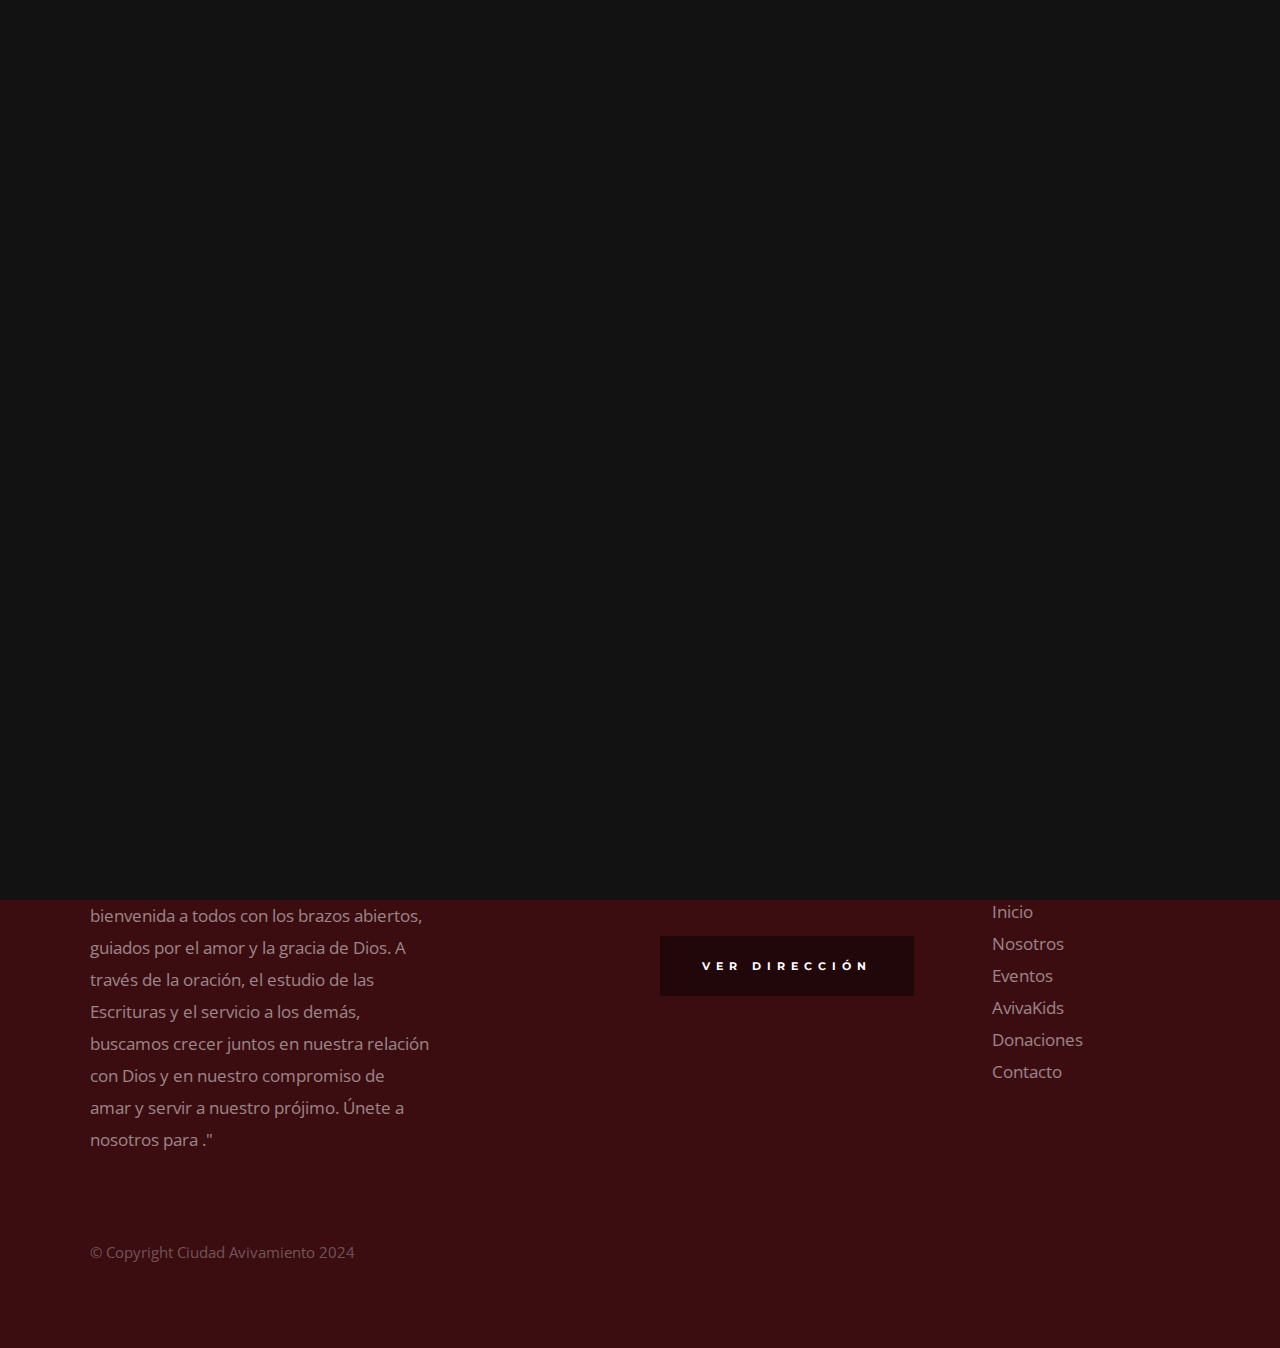
<file: Panamá.html>
<!DOCTYPE html>
<html class="no-js" lang="en">
<head>

    <!--- basic page needs
    ================================================== -->
    <meta charset="utf-8">
    <title>Panamá - Ciudad Avivamiento</title>
    <meta name="description" content="">
    <meta name="author" content="">

    <!-- mobile specific metas
    ================================================== -->
    <meta name="viewport" content="width=device-width, initial-scale=1">

    <!-- CSS
    ================================================== -->
    <link rel="stylesheet" href="css/base.css">
    <link rel="stylesheet" href="css/main.css">

    <!-- script
    ================================================== -->
    <script src="js/modernizr.js"></script>

    <!-- favicons
    ================================================== -->
    <link rel="icon" href="favicon.ico" type="image/x-icon">


</head>

<body id="top">

    <!-- preloader
    ================================================== -->
    <div id="preloader">
        <div id="loader" class="dots-jump">
            <div></div>
            <div></div>
            <div></div>
        </div>
    </div>

    <!-- header
    ================================================== -->

    <header class="s-header">

        <div class="header-logo">
            <a class="site-logo" href="index.html">Ciudad Avivamiento</a>
        </div>
        

        <nav class="header-nav-wrap">
            <ul class="header-nav">
                <li class="current"><a href="index.html" title="Home">Inicio</a></li>
                <li><a href="Costa Rica.html" title="About">Costa Rica</a></li>
                <li><a href="Panamá.html" title="Events">Panamá</a></li>
                <li><a href="Nicaragua.html" title="Kids">Nicaragua</a></li>
                <li><a href="Senegal.html" title="Kids">Senegal</a></li>	
            </ul>
        </nav>

        <a class="header-menu-toggle" href="#0"><span>Menu</span></a>

    </header> <!-- end s-header -->

    <!-- page header
    ================================================== -->
    <section class="page-header page-header--mundo">

        <div class="gradient-overlay"></div>
        <div class="row page-header__content">
            <div class="column">
                <h1>Panamá</h1>
            </div>
        </div>

    </section> 
    <!-- end page-header -->

        <!-- Social
    ================================================== -->
    <section class="s-social">
            
        <div class="row social-content">
            <div class="column">
                <ul class="social-list">
                    <li class="social-list__item">
                        <a href="https://www.facebook.com/profile.php?id=61559186447522&locale=es_LA" title="">
                            <span class="social-list__icon social-list__icon--facebook"></span>
                            <span class="social-list__text">Facebook</span>
                        </a>
                    </li>
                    <li class="social-list__item">
                        <a href="https://wa.me/63351791?text=Hola,%20me%20gustaría%20iniciar%20una%20conversación">
                            <span class="social-list__icon social-list__icon--whatsapp"></span>
                            <span class="social-list__text">Whatsapp</span>
                        </a>
                    </li>
                    <li class="social-list__item">
                        <a href="https://www.instagram.com/ciudad_avivamiento">
                            <span class="social-list__icon social-list__icon--instagram"></span>
                            <span class="social-list__text">Instagram</span>
                        </a>
                    </li>
                    <li class="social-list__item">
                        <a href="mailto:ciudadavivamientointl@gmail.com" title="">
                            <span class="social-list__icon social-list__icon--email"></span>
                            <span class="social-list__text">Email</span>
                        </a>
                    </li>
                </ul>
            </div>
        </div> <!-- end social-content -->

    </section> <!-- end s-social -->


    <!-- footer
    ================================================== -->
    <footer class="s-footer">

        <div class="row footer-top">
            <div class="column large-4 medium-5 tab-full">
                <div class="footer-logo">
                    <a class="site-footer-logo" href="index.html">Ciudad Avivamiento</a>
                </div>  <!-- footer-logo -->
                <p>
                    "En nuestra comunidad, damos la bienvenida a todos con los brazos abiertos, guiados por el amor 
                    y la gracia de Dios. A través de la oración, el estudio de las Escrituras y el servicio a los demás, 
                    buscamos crecer juntos en nuestra relación con Dios y en nuestro compromiso de amar y servir a nuestro prójimo. 
                    Únete a nosotros para ."
                </p>
            </div>
            <div class="column large-half tab-full">
                <div class="row">
                    <div class="column large-7 medium-full">
                        <h4 class="h6"> Nuestra Ubicación</h4>
                        <p>
                             XR8W+C8R, San José, La Carpio <br>
                        </p>
        
                        <p>
                        <a href="https://maps.app.goo.gl/5dg4Qd9KMSohmvFt8" 
                        target="_blank" class="btn btn--footer">Ver Dirección</a>
                        </p>
                    </div>
                    <div class="column large-5 medium-full">
                        <h4 class="h6">Enlaces Rápidos</h4>
                        <ul class="footer-list">
                            <li><a href="index.html">Inicio</a></li>
                            <li><a href="Nosotros.html">Nosotros</a></li>
                            <li><a href="Eventos.html">Eventos</a></li>
                            <li><a href="AvivaKids.html">AvivaKids</a></li>
                            <li><a href="Donaciones.html">Donaciones</a></li>
                            <li><a href="Contacto.html">Contacto</a></li>
                        </ul>
                    </div>
                </div>
            </div>
        </div> <!-- end footer-top -->

        <div class="row footer-bottom">
            <div class="column ss-copyright">
                <span>© Copyright Ciudad Avivamiento 2024</span> 
            </div>
        </div> <!-- footer-bottom -->

        <div class="ss-go-top">
            <a class="smoothscroll" title="Back to Top" href="#top">
                <svg xmlns="http://www.w3.org/2000/svg" width="24" height="24" viewBox="0 0 24 24"><path d="M12 0l8 9h-6v15h-4v-15h-6z"/></svg>
            </a>
        </div> <!-- ss-go-top -->

    </footer> <!-- end s-footer -->

<!-- Java Script
    ================================================== -->
    <script src="js/jquery-3.2.1.min.js"></script>
    <script src="js/plugins.js"></script>
    <script src="js/main.js"></script>

        <!-- Smartsupp Live Chat script -->
        <script type="text/javascript">
            var _smartsupp = _smartsupp || {};
            _smartsupp.key = '7d24b8254074fb2dc2cebe303627994b1397bb39';
            window.smartsupp||(function(d) {
              var s,c,o=smartsupp=function(){ o._.push(arguments)};o._=[];
              s=d.getElementsByTagName('script')[0];c=d.createElement('script');
              c.type='text/javascript';c.charset='utf-8';c.async=true;
              c.src='https://www.smartsuppchat.com/loader.js?';s.parentNode.insertBefore(c,s);
            })(document);
            </script>
            <noscript> Powered by <a href=“https://www.smartsupp.com” target=“_blank”>Smartsupp</a></noscript>




</body>
</file>
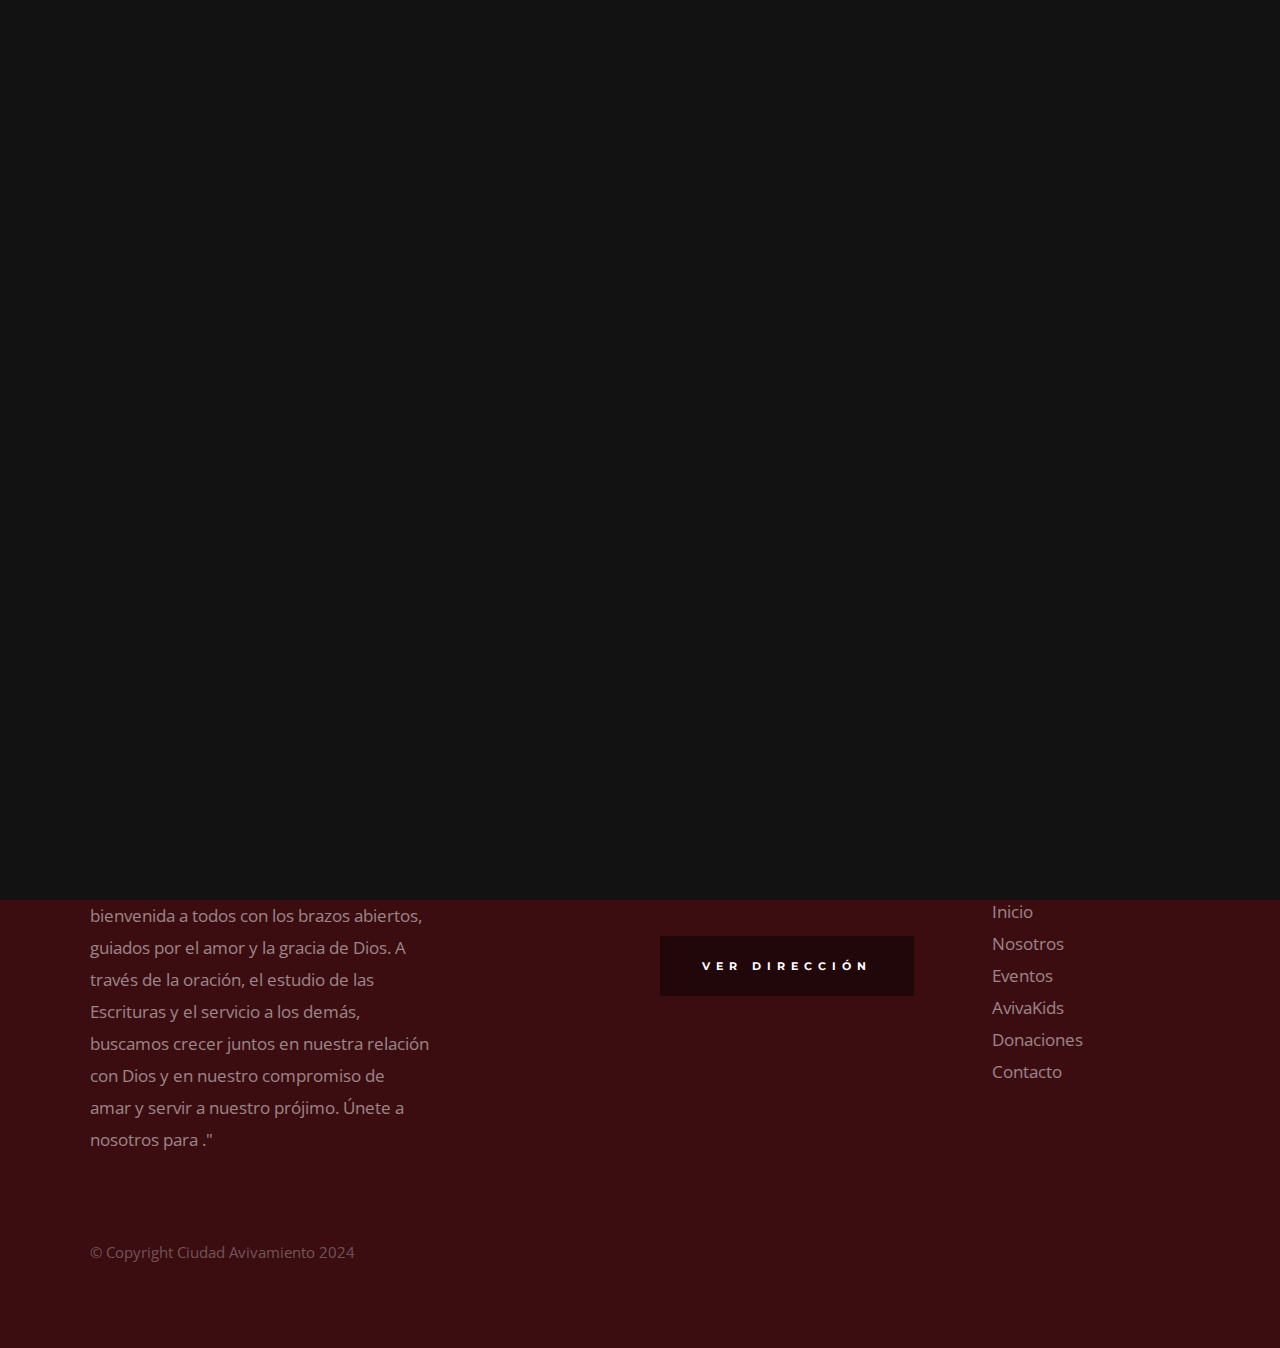
<file: Senegal.html>
<!DOCTYPE html>
<html class="no-js" lang="en">
<head>

    <!--- basic page needs
    ================================================== -->
    <meta charset="utf-8">
    <title>Senegal - Ciudad Avivamiento</title>
    <meta name="description" content="">
    <meta name="author" content="">

    <!-- mobile specific metas
    ================================================== -->
    <meta name="viewport" content="width=device-width, initial-scale=1">

    <!-- CSS
    ================================================== -->
    <link rel="stylesheet" href="css/base.css">
    <link rel="stylesheet" href="css/main.css">

    <!-- script
    ================================================== -->
    <script src="js/modernizr.js"></script>

    <!-- favicons
    ================================================== -->
    <link rel="icon" href="favicon.ico" type="image/x-icon">


</head>

<body id="top">

    <!-- preloader
    ================================================== -->
    <div id="preloader">
        <div id="loader" class="dots-jump">
            <div></div>
            <div></div>
            <div></div>
        </div>
    </div>

    <!-- header
    ================================================== -->

    <header class="s-header">

        <div class="header-logo">
            <a class="site-logo" href="index.html">Ciudad Avivamiento</a>
        </div>
        

        <nav class="header-nav-wrap">
            <ul class="header-nav">
                <li class="current"><a href="index.html" title="Home">Inicio</a></li>
                <li><a href="Costa Rica.html" title="About">Costa Rica</a></li>
                <li><a href="Panamá.html" title="Events">Panamá</a></li>
                <li><a href="Nicaragua.html" title="Kids">Nicaragua</a></li>
                <li><a href="Senegal.html" title="Kids">Senegal</a></li>	
            </ul>
        </nav>

        <a class="header-menu-toggle" href="#0"><span>Menu</span></a>

    </header> <!-- end s-header -->

    <!-- page header
    ================================================== -->
    <section class="page-header page-header--mundo">

        <div class="gradient-overlay"></div>
        <div class="row page-header__content">
            <div class="column">
                <h1>Senegal</h1>
            </div>
        </div>

    </section> 
    <!-- end page-header -->

        <!-- Social
    ================================================== -->
    <section class="s-social">
            
        <div class="row social-content">
            <div class="column">
                <ul class="social-list">
                    <li class="social-list__item">
                        <a href="https://www.facebook.com/profile.php?id=61559186447522&locale=es_LA" title="">
                            <span class="social-list__icon social-list__icon--facebook"></span>
                            <span class="social-list__text">Facebook</span>
                        </a>
                    </li>
                    <li class="social-list__item">
                        <a href="https://wa.me/63351791?text=Hola,%20me%20gustaría%20iniciar%20una%20conversación">
                            <span class="social-list__icon social-list__icon--whatsapp"></span>
                            <span class="social-list__text">Whatsapp</span>
                        </a>
                    </li>
                    <li class="social-list__item">
                        <a href="https://www.instagram.com/ciudad_avivamiento">
                            <span class="social-list__icon social-list__icon--instagram"></span>
                            <span class="social-list__text">Instagram</span>
                        </a>
                    </li>
                    <li class="social-list__item">
                        <a href="mailto:ciudadavivamientointl@gmail.com" title="">
                            <span class="social-list__icon social-list__icon--email"></span>
                            <span class="social-list__text">Email</span>
                        </a>
                    </li>
                </ul>
            </div>
        </div> <!-- end social-content -->

    </section> <!-- end s-social -->


    <!-- footer
    ================================================== -->
    <footer class="s-footer">

        <div class="row footer-top">
            <div class="column large-4 medium-5 tab-full">
                <div class="footer-logo">
                    <a class="site-footer-logo" href="index.html">Ciudad Avivamiento</a>
                </div>  <!-- footer-logo -->
                <p>
                    "En nuestra comunidad, damos la bienvenida a todos con los brazos abiertos, guiados por el amor 
                    y la gracia de Dios. A través de la oración, el estudio de las Escrituras y el servicio a los demás, 
                    buscamos crecer juntos en nuestra relación con Dios y en nuestro compromiso de amar y servir a nuestro prójimo. 
                    Únete a nosotros para ."
                </p>
            </div>
            <div class="column large-half tab-full">
                <div class="row">
                    <div class="column large-7 medium-full">
                        <h4 class="h6"> Nuestra Ubicación</h4>
                        <p>
                             XR8W+C8R, San José, La Carpio <br>
                        </p>
        
                        <p>
                        <a href="https://maps.app.goo.gl/5dg4Qd9KMSohmvFt8" 
                        target="_blank" class="btn btn--footer">Ver Dirección</a>
                        </p>
                    </div>
                    <div class="column large-5 medium-full">
                        <h4 class="h6">Enlaces Rápidos</h4>
                        <ul class="footer-list">
                            <li><a href="index.html">Inicio</a></li>
                            <li><a href="Nosotros.html">Nosotros</a></li>
                            <li><a href="Eventos.html">Eventos</a></li>
                            <li><a href="AvivaKids.html">AvivaKids</a></li>
                            <li><a href="Donaciones.html">Donaciones</a></li>
                            <li><a href="Contacto.html">Contacto</a></li>
                        </ul>
                    </div>
                </div>
            </div>
        </div> <!-- end footer-top -->

        <div class="row footer-bottom">
            <div class="column ss-copyright">
                <span>© Copyright Ciudad Avivamiento 2024</span> 
            </div>
        </div> <!-- footer-bottom -->

        <div class="ss-go-top">
            <a class="smoothscroll" title="Back to Top" href="#top">
                <svg xmlns="http://www.w3.org/2000/svg" width="24" height="24" viewBox="0 0 24 24"><path d="M12 0l8 9h-6v15h-4v-15h-6z"/></svg>
            </a>
        </div> <!-- ss-go-top -->

    </footer> <!-- end s-footer -->

<!-- Java Script
    ================================================== -->
    <script src="js/jquery-3.2.1.min.js"></script>
    <script src="js/plugins.js"></script>
    <script src="js/main.js"></script>

        <!-- Smartsupp Live Chat script -->
        <script type="text/javascript">
            var _smartsupp = _smartsupp || {};
            _smartsupp.key = '7d24b8254074fb2dc2cebe303627994b1397bb39';
            window.smartsupp||(function(d) {
              var s,c,o=smartsupp=function(){ o._.push(arguments)};o._=[];
              s=d.getElementsByTagName('script')[0];c=d.createElement('script');
              c.type='text/javascript';c.charset='utf-8';c.async=true;
              c.src='https://www.smartsuppchat.com/loader.js?';s.parentNode.insertBefore(c,s);
            })(document);
            </script>
            <noscript> Powered by <a href=“https://www.smartsupp.com” target=“_blank”>Smartsupp</a></noscript>




</body>
</file>
<file: css/base.css>
/* =================================================================== 
 *  Hesed Base Stylesheet
 *  Ver. 1.0.0
 *  07-25-2019
 *  ------------------------------------------------------------------
 *
 *  TOC:
 *	# imports 
 *	# normalize
 *	# grid v2.1.0
 *	# block grids
 *	# MISC
 *
 * =================================================================== */

/* ===================================================================
 * # imports 
 *
 * ------------------------------------------------------------------- */
@import url("https://fonts.googleapis.com/css?family=Montserrat:400,500,600,700|Open+Sans:300,400,500,600,700|Lora:400,400i,700,700i&display=swap");


/* ==========================================================================
 * # normalize
 * normalize.css v8.0.1 | MIT License |
 * github.com/necolas/normalize.css
 *
 * -------------------------------------------------------------------------- */

/* ------------------------------------------------------------------- 
 * ## document
 * ------------------------------------------------------------------- */

/* 1. Correct the line height in all browsers.
 * 2. Prevent adjustments of font size after orientation changes in iOS.*/
html {
	line-height: 1.15;  /* 1 */
	-webkit-text-size-adjust: 100%;  /* 2 */
}

/* ------------------------------------------------------------------- 
 * ## sections
 * ------------------------------------------------------------------- */

/* Remove the margin in all browsers. */
body {
	margin: 0;
}

/* Render the `main` element consistently in IE. */
main {
	display: block;
}

/* Correct the font size and margin on `h1` elements within `section` and
 * `article` contexts in Chrome, Firefox, and Safari. */
h1 {
	font-size: 2em;
	margin: 0.67em 0;
}

/* ------------------------------------------------------------------- 
 * ## grouping
 * ------------------------------------------------------------------- */

/* 1. Add the correct box sizing in Firefox.
 * 2. Show the overflow in Edge and IE. */
hr {
	box-sizing: content-box;  /* 1 */
	height: 0;  /* 1 */
	overflow: visible;  /* 2 */
}

/* 1. Correct the inheritance and scaling of font size in all browsers.
 * 2. Correct the odd `em` font sizing in all browsers. */
pre {
	font-family: monospace, monospace;  /* 1 */
	font-size: 1em;  /* 2 */
}

/* ------------------------------------------------------------------- 
 * ## text-level semantics
 * ------------------------------------------------------------------- */

/* Remove the gray background on active links in IE 10. */
a {
	background-color: transparent;
}

/* 1. Remove the bottom border in Chrome 57-
 * 2. Add the correct text decoration in Chrome, Edge, IE, Opera, and Safari. */
abbr[title] {
	border-bottom: none;  /* 1 */
	text-decoration: underline;  /* 2 */
	text-decoration: underline dotted;  /* 2 */
}

/* Add the correct font weight in Chrome, Edge, and Safari. */
b,
strong {
	font-weight: bolder;
}

/* 1. Correct the inheritance and scaling of font size in all browsers.
 * 2. Correct the odd `em` font sizing in all browsers. */
code,
kbd,
samp {
	font-family: monospace, monospace;  /* 1 */
	font-size: 1em;  /* 2 */
}

/* Add the correct font size in all browsers. */
small {
	font-size: 80%;
}

/* Prevent `sub` and `sup` elements from affecting the line height in
 * all browsers. */
sub,
sup {
	font-size: 75%;
	line-height: 0;
	position: relative;
	vertical-align: baseline;
}

sub {
	bottom: -0.25em;
}

sup {
	top: -0.5em;
}

/* ------------------------------------------------------------------- 
 * ## embedded content
 * ------------------------------------------------------------------- */

/* Remove the border on images inside links in IE 10. */
img {
	border-style: none;
}

/* ------------------------------------------------------------------- 
 * ## forms
 * ------------------------------------------------------------------- */

/* 1. Change the font styles in all browsers.
 * 2. Remove the margin in Firefox and Safari. */
button,
input,
optgroup,
select,
textarea {
	font-family: inherit;  /* 1 */
	font-size: 100%;  /* 1 */
	line-height: 1.15;  /* 1 */
	margin: 0;  /* 2 */
}

/* Show the overflow in IE.
 * 1. Show the overflow in Edge. */
button,
input {

	/* 1 */
	overflow: visible;
}

/* Remove the inheritance of text transform in Edge, Firefox, and IE.
 * 1. Remove the inheritance of text transform in Firefox. */
button,
select {

	/* 1 */
	text-transform: none;
}

/* Correct the inability to style clickable types in iOS and Safari. */
button,
[type="button"],
[type="reset"],
[type="submit"] {
	-webkit-appearance: button;
}

/* Remove the inner border and padding in Firefox. */
button::-moz-focus-inner,
[type="button"]::-moz-focus-inner,
[type="reset"]::-moz-focus-inner,
[type="submit"]::-moz-focus-inner {
	border-style: none;
	padding: 0;
}

/* Restore the focus styles unset by the previous rule. */
button:-moz-focusring,
[type="button"]:-moz-focusring,
[type="reset"]:-moz-focusring,
[type="submit"]:-moz-focusring {
	outline: 1px dotted ButtonText;
}

/* Correct the padding in Firefox. */
fieldset {
	padding: 0.35em 0.75em 0.625em;
}

/* 1. Correct the text wrapping in Edge and IE.
 * 2. Correct the color inheritance from `fieldset` elements in IE.
 * 3. Remove the padding so developers are not caught out when they zero out
 *    `fieldset` elements in all browsers. */
legend {
	box-sizing: border-box;  /* 1 */
	color: inherit;  /* 2 */
	display: table;  /* 1 */
	max-width: 100%;  /* 1 */
	padding: 0;  /* 3 */
	white-space: normal;  /* 1 */
}

/* Add the correct vertical alignment in Chrome, Firefox, and Opera. */
progress {
	vertical-align: baseline;
}

/* Remove the default vertical scrollbar in IE 10+. */
textarea {
	overflow: auto;
}

/* 1. Add the correct box sizing in IE 10.
 * 2. Remove the padding in IE 10. */
[type="checkbox"],
[type="radio"] {
	box-sizing: border-box;  /* 1 */
	padding: 0;  /* 2 */
}

/* Correct the cursor style of increment and decrement buttons in Chrome. */
[type="number"]::-webkit-inner-spin-button,
[type="number"]::-webkit-outer-spin-button {
	height: auto;
}

/* 1. Correct the odd appearance in Chrome and Safari.
 * 2. Correct the outline style in Safari. */
[type="search"] {
	-webkit-appearance: textfield;  /* 1 */
	outline-offset: -2px;  /* 2 */
}

/* Remove the inner padding in Chrome and Safari on macOS. */
[type="search"]::-webkit-search-decoration {
	-webkit-appearance: none;
}

/* 1. Correct the inability to style clickable types in iOS and Safari.
 * 2. Change font properties to `inherit` in Safari. */
::-webkit-file-upload-button {
	-webkit-appearance: button;  /* 1 */
	font: inherit;  /* 2 */
}

/* ------------------------------------------------------------------- 
 * ## interactive
 * ------------------------------------------------------------------- */

/* Add the correct display in Edge, IE 10+, and Firefox. */
details {
	display: block;
}

/* Add the correct display in all browsers. */
summary {
	display: list-item;
}

/* ------------------------------------------------------------------- 
 * ## misc
 * ------------------------------------------------------------------- */

/* Add the correct display in IE 10+. */
template {
	display: none;
}

/* Add the correct display in IE 10. */
[hidden] {
	display: none;
}


/* ===================================================================
 * # basic/base setup styles
 *
 * ------------------------------------------------------------------- */
html {
	font-size: 62.5%;
	box-sizing: border-box;
}

*,
*::before,
*::after {
	box-sizing: inherit;
}

body {
	font-weight: normal;
	line-height: 1;
	word-wrap: break-word;
	-moz-font-smoothing: grayscale;
	-moz-osx-font-smoothing: grayscale;
	-webkit-font-smoothing: antialiased;
	-webkit-overflow-scrolling: touch;
	-webkit-text-size-adjust: none;
}

/* ------------------------------------------------------------------- 
 * ## Media
 * ------------------------------------------------------------------- */
svg,
img,
video
embed,
iframe,
object {
	max-width: 100%;
	height: auto;
}

/* ------------------------------------------------------------------- 
 * ## Typography resets 
 * ------------------------------------------------------------------- */
div,
dl,
dt,
dd,
ul,
ol,
li,
h1,
h2,
h3,
h4,
h5,
h6,
pre,
form,
p,
blockquote,
th,
td {
	margin: 0;
	padding: 0;
}

p {
	font-size: inherit;
	text-rendering: optimizeLegibility;
}

em,
i {
	font-style: italic;
	line-height: inherit;
}

strong,
b {
	font-weight: bold;
	line-height: inherit;
}

small {
	font-size: 60%;
	line-height: inherit;
}

ol,
ul {
	list-style: none;
}

li {
	display: block;
}

/* ------------------------------------------------------------------- 
 * ## links
 * ------------------------------------------------------------------- */
a {
	text-decoration: none;
	line-height: inherit;
}

a img {
	border: none;
}

/* ------------------------------------------------------------------- 
 * ## inputs
 * ------------------------------------------------------------------- */
fieldset {
	margin: 0;
	padding: 0;
}

input[type="email"],
input[type="number"],
input[type="search"],
input[type="text"],
input[type="tel"],
input[type="url"],
input[type="password"],
textarea {
	-webkit-appearance: none;
	-moz-appearance: none;
	appearance: none;
}


/* ===================================================================
 * # grid v2.1.0
 *
 *   -----------------------------------------------------------------
 * - Grid breakpoints are based on MAXIMUM WIDTH media queries, 
 *   meaning they apply to that one breakpoint and ALL THOSE BELOW IT.
 * - Grid columns without a specified width will automatically layout 
 *   as equal width columns.
 * ------------------------------------------------------------------- */

/* rows
 * ------------------------------------- */
.row {
	width: 89%;
	max-width: 1340px;
	margin: 0 auto;
	display: -ms-flexbox;
	display: -webkit-flex;
	display: flex;
	-webkit-flex-flow: row wrap;
	-ms-flex-flow: row wrap;
	flex-flow: row wrap;
}

.row .row {
	width: auto;
	max-width: none;
	margin-left: -20px;
	margin-right: -20px;
}

/* columns
 * -------------------------------------- */
.column {
	-webkit-flex: 1 1 0%;
	-ms-flex: 1 1 0%;
	flex: 1 1 0%;
	padding: 0 20px;
}

.collapse > .column,
.column.collapse {
	padding: 0;
}

/* flex row containers utility classes
 * ----------------------------------------- */
.row.row-wrap {
	-webkit-flex-wrap: wrap;
	-ms-flex-wrap: wrap;
	flex-wrap: wrap;
}

.row.row-nowrap {
	-webkit-flex-wrap: nowrap;
	-ms-flex-wrap: none;
	flex-wrap: nowrap;
}

.row.row-y-top {
	-webkit-align-items: flex-start;
	-ms-flex-align: start;
	align-items: flex-start;
}

.row.row-y-bottom {
	-webkit-align-items: flex-end;
	-ms-flex-align: end;
	align-items: flex-end;
}

.row.row-y-center {
	-webkit-align-items: center;
	-ms-flex-align: center;
	align-items: center;
}

.row.row-stretch {
	-webkit-align-items: stretch;
	-ms-flex-align: stretch;
	align-items: stretch;
}

.row.row-baseline {
	-webkit-align-items: baseline;
	-ms-flex-align: baseline;
	align-items: baseline;
}

.row.row-x-left {
	-ms-flex-pack: start;
	-webkit-justify-content: flex-start;
	justify-content: flex-start;
}

.row.row-x-right {
	-ms-flex-pack: end;
	-webkit-justify-content: flex-end;
	justify-content: flex-end;
}

.row.row-x-center {
	-ms-flex-pack: center;
	-webkit-justify-content: center;
	justify-content: center;
}

/* flex item utility alignment classes
 * ----------------------------------------- */
.align-center {
	margin: auto;
	-webkit-align-self: center;
	-ms-flex-item-align: center;
	align-self: center;
}

.align-left {
	margin-right: auto;
	-webkit-align-self: center;
	-ms-flex-item-align: center;
	align-self: center;
}

.align-right {
	margin-left: auto;
	-webkit-align-self: center;
	-ms-flex-item-align: center;
	align-self: center;
}

.align-x-center {
	margin-right: auto;
	margin-left: auto;
}

.align-x-left {
	margin-right: auto;
}

.align-x-right {
	margin-left: auto;
}

.align-y-center {
	-webkit-align-self: center;
	-ms-flex-item-align: center;
	align-self: center;
}

.align-y-top {
	-webkit-align-self: flex-start;
	-ms-flex-item-align: start;
	align-self: flex-start;
}

.align-y-bottom {
	-webkit-align-self: flex-end;
	-ms-flex-item-align: end;
	align-self: flex-end;
}

/* large screen column widths 
 * -------------------------------------- */
.large-1 {
	-webkit-flex: 0 0 8.33333%;
	-ms-flex: 0 0 8.33333%;
	flex: 0 0 8.33333%;
	max-width: 8.33333%;
}

.large-2 {
	-webkit-flex: 0 0 16.66667%;
	-ms-flex: 0 0 16.66667%;
	flex: 0 0 16.66667%;
	max-width: 16.66667%;
}

.large-3 {
	-webkit-flex: 0 0 25%;
	-ms-flex: 0 0 25%;
	flex: 0 0 25%;
	max-width: 25%;
}

.large-4 {
	-webkit-flex: 0 0 33.33333%;
	-ms-flex: 0 0 33.33333%;
	flex: 0 0 33.33333%;
	max-width: 33.33333%;
}

.large-5 {
	-webkit-flex: 0 0 41.66667%;
	-ms-flex: 0 0 41.66667%;
	flex: 0 0 41.66667%;
	max-width: 41.66667%;
}

.large-6,
.large-half {
	-webkit-flex: 0 0 50%;
	-ms-flex: 0 0 50%;
	flex: 0 0 50%;
	max-width: 50%;
}

.large-7 {
	-webkit-flex: 0 0 58.33333%;
	-ms-flex: 0 0 58.33333%;
	flex: 0 0 58.33333%;
	max-width: 58.33333%;
}

.large-8 {
	-webkit-flex: 0 0 66.66667%;
	-ms-flex: 0 0 66.66667%;
	flex: 0 0 66.66667%;
	max-width: 66.66667%;
}

.large-9 {
	-webkit-flex: 0 0 75%;
	-ms-flex: 0 0 75%;
	flex: 0 0 75%;
	max-width: 75%;
}

.large-10 {
	-webkit-flex: 0 0 83.33333%;
	-ms-flex: 0 0 83.33333%;
	flex: 0 0 83.33333%;
	max-width: 83.33333%;
}

.large-11 {
	-webkit-flex: 0 0 91.66667%;
	-ms-flex: 0 0 91.66667%;
	flex: 0 0 91.66667%;
	max-width: 91.66667%;
}

.large-12,
.large-full {
	-webkit-flex: 0 0 100%;
	-ms-flex: 0 0 100%;
	flex: 0 0 100%;
	max-width: 100%;
}

/* ------------------------------------------------------------------- 
 * ## medium screen devices
 * ------------------------------------------------------------------- */
@media screen and (max-width:1200px) {
	.row .row {
		margin-left: -16px;
		margin-right: -16px;
	}

	.column {
		padding: 0 16px;
	}

	.medium-1 {
		-webkit-flex: 0 0 8.33333%;
		-ms-flex: 0 0 8.33333%;
		flex: 0 0 8.33333%;
		max-width: 8.33333%;
	}

	.medium-2 {
		-webkit-flex: 0 0 16.66667%;
		-ms-flex: 0 0 16.66667%;
		flex: 0 0 16.66667%;
		max-width: 16.66667%;
	}

	.medium-3 {
		-webkit-flex: 0 0 25%;
		-ms-flex: 0 0 25%;
		flex: 0 0 25%;
		max-width: 25%;
	}

	.medium-4 {
		-webkit-flex: 0 0 33.33333%;
		-ms-flex: 0 0 33.33333%;
		flex: 0 0 33.33333%;
		max-width: 33.33333%;
	}

	.medium-5 {
		-webkit-flex: 0 0 41.66667%;
		-ms-flex: 0 0 41.66667%;
		flex: 0 0 41.66667%;
		max-width: 41.66667%;
	}

	.medium-6,
	.medium-half {
		-webkit-flex: 0 0 50%;
		-ms-flex: 0 0 50%;
		flex: 0 0 50%;
		max-width: 50%;
	}

	.medium-7 {
		-webkit-flex: 0 0 58.33333%;
		-ms-flex: 0 0 58.33333%;
		flex: 0 0 58.33333%;
		max-width: 58.33333%;
	}

	.medium-8 {
		-webkit-flex: 0 0 66.66667%;
		-ms-flex: 0 0 66.66667%;
		flex: 0 0 66.66667%;
		max-width: 66.66667%;
	}

	.medium-9 {
		-webkit-flex: 0 0 75%;
		-ms-flex: 0 0 75%;
		flex: 0 0 75%;
		max-width: 75%;
	}

	.medium-10 {
		-webkit-flex: 0 0 83.33333%;
		-ms-flex: 0 0 83.33333%;
		flex: 0 0 83.33333%;
		max-width: 83.33333%;
	}

	.medium-11 {
		-webkit-flex: 0 0 91.66667%;
		-ms-flex: 0 0 91.66667%;
		flex: 0 0 91.66667%;
		max-width: 91.66667%;
	}

	.medium-12,
	.medium-full {
		-webkit-flex: 0 0 100%;
		-ms-flex: 0 0 100%;
		flex: 0 0 100%;
		max-width: 100%;
	}

}

/* ------------------------------------------------------------------- 
 * ## tablets
 * ------------------------------------------------------------------- */
@media screen and (max-width:800px) {
	.tab-1 {
		-webkit-flex: 0 0 8.33333%;
		-ms-flex: 0 0 8.33333%;
		flex: 0 0 8.33333%;
		max-width: 8.33333%;
	}

	.tab-2 {
		-webkit-flex: 0 0 16.66667%;
		-ms-flex: 0 0 16.66667%;
		flex: 0 0 16.66667%;
		max-width: 16.66667%;
	}

	.tab-3 {
		-webkit-flex: 0 0 25%;
		-ms-flex: 0 0 25%;
		flex: 0 0 25%;
		max-width: 25%;
	}

	.tab-4 {
		-webkit-flex: 0 0 33.33333%;
		-ms-flex: 0 0 33.33333%;
		flex: 0 0 33.33333%;
		max-width: 33.33333%;
	}

	.tab-5 {
		-webkit-flex: 0 0 41.66667%;
		-ms-flex: 0 0 41.66667%;
		flex: 0 0 41.66667%;
		max-width: 41.66667%;
	}

	.tab-6,
	.tab-half {
		-webkit-flex: 0 0 50%;
		-ms-flex: 0 0 50%;
		flex: 0 0 50%;
		max-width: 50%;
	}

	.tab-7 {
		-webkit-flex: 0 0 58.33333%;
		-ms-flex: 0 0 58.33333%;
		flex: 0 0 58.33333%;
		max-width: 58.33333%;
	}

	.tab-8 {
		-webkit-flex: 0 0 66.66667%;
		-ms-flex: 0 0 66.66667%;
		flex: 0 0 66.66667%;
		max-width: 66.66667%;
	}

	.tab-9 {
		-webkit-flex: 0 0 75%;
		-ms-flex: 0 0 75%;
		flex: 0 0 75%;
		max-width: 75%;
	}

	.tab-10 {
		-webkit-flex: 0 0 83.33333%;
		-ms-flex: 0 0 83.33333%;
		flex: 0 0 83.33333%;
		max-width: 83.33333%;
	}

	.tab-11 {
		-webkit-flex: 0 0 91.66667%;
		-ms-flex: 0 0 91.66667%;
		flex: 0 0 91.66667%;
		max-width: 91.66667%;
	}

	.tab-12,
	.tab-full {
		-webkit-flex: 0 0 100%;
		-ms-flex: 0 0 100%;
		flex: 0 0 100%;
		max-width: 100%;
	}

	.hide-on-tablet {
		display: none;
	}

}

/* ------------------------------------------------------------------- 
 * ## mobile devices 
 * ------------------------------------------------------------------- */
@media screen and (max-width:600px) {
	.row {
		width: 100%;
		padding-left: 25px;
		padding-right: 25px;
	}

	.row .row {
		margin-left: -10px;
		margin-right: -10px;
		padding-left: 0;
		padding-right: 0;
	}

	.column {
		padding: 0 10px;
	}

	.mob-1 {
		-webkit-flex: 0 0 8.33333%;
		-ms-flex: 0 0 8.33333%;
		flex: 0 0 8.33333%;
		max-width: 8.33333%;
	}

	.mob-2 {
		-webkit-flex: 0 0 16.66667%;
		-ms-flex: 0 0 16.66667%;
		flex: 0 0 16.66667%;
		max-width: 16.66667%;
	}

	.mob-3 {
		-webkit-flex: 0 0 25%;
		-ms-flex: 0 0 25%;
		flex: 0 0 25%;
		max-width: 25%;
	}

	.mob-4 {
		-webkit-flex: 0 0 33.33333%;
		-ms-flex: 0 0 33.33333%;
		flex: 0 0 33.33333%;
		max-width: 33.33333%;
	}

	.mob-5 {
		-webkit-flex: 0 0 41.66667%;
		-ms-flex: 0 0 41.66667%;
		flex: 0 0 41.66667%;
		max-width: 41.66667%;
	}

	.mob-6,
	.mob-half {
		-webkit-flex: 0 0 50%;
		-ms-flex: 0 0 50%;
		flex: 0 0 50%;
		max-width: 50%;
	}

	.mob-7 {
		-webkit-flex: 0 0 58.33333%;
		-ms-flex: 0 0 58.33333%;
		flex: 0 0 58.33333%;
		max-width: 58.33333%;
	}

	.mob-8 {
		-webkit-flex: 0 0 66.66667%;
		-ms-flex: 0 0 66.66667%;
		flex: 0 0 66.66667%;
		max-width: 66.66667%;
	}

	.mob-9 {
		-webkit-flex: 0 0 75%;
		-ms-flex: 0 0 75%;
		flex: 0 0 75%;
		max-width: 75%;
	}

	.mob-10 {
		-webkit-flex: 0 0 83.33333%;
		-ms-flex: 0 0 83.33333%;
		flex: 0 0 83.33333%;
		max-width: 83.33333%;
	}

	.mob-11 {
		-webkit-flex: 0 0 91.66667%;
		-ms-flex: 0 0 91.66667%;
		flex: 0 0 91.66667%;
		max-width: 91.66667%;
	}

	.mob-12,
	.mob-full {
		-webkit-flex: 0 0 100%;
		-ms-flex: 0 0 100%;
		flex: 0 0 100%;
		max-width: 100%;
	}

	.hide-on-mobile {
		display: none;
	}

}

/* ------------------------------------------------------------------- 
 * ## small mobile devices <= 400px
 * ------------------------------------------------------------------- */
@media screen and (max-width:400px) {
	.row {
		padding-left: 22px;
		padding-right: 22px;
	}

	.row .row {
		margin-left: 0;
		margin-right: 0;
	}

	.column {
		-webkit-flex: 0 0 100%;
		-ms-flex: 0 0 100%;
		flex: 0 0 100%;
		max-width: 100%;
		width: 100%;
		margin-left: 0;
		margin-right: 0;
		padding: 0;
	}

}


/* ===================================================================
 * # block grids
 *
 * -------------------------------------------------------------------
 * Equally-sized columns define at parent/row level.
 * ------------------------------------------------------------------- */
.block-large-1-8 > .column {
	-webkit-flex: 0 0 12.5%;
	-ms-flex: 0 0 12.5%;
	flex: 0 0 12.5%;
	max-width: 12.5%;
}

.block-large-1-6 > .column {
	-webkit-flex: 0 0 16.66667%;
	-ms-flex: 0 0 16.66667%;
	flex: 0 0 16.66667%;
	max-width: 16.66667%;
}

.block-large-1-5 > .column {
	-webkit-flex: 0 0 20%;
	-ms-flex: 0 0 20%;
	flex: 0 0 20%;
	max-width: 20%;
}

.block-large-1-4 > .column {
	-webkit-flex: 0 0 25%;
	-ms-flex: 0 0 25%;
	flex: 0 0 25%;
	max-width: 25%;
}

.block-large-1-3 > .column {
	-webkit-flex: 0 0 33.33333%;
	-ms-flex: 0 0 33.33333%;
	flex: 0 0 33.33333%;
	max-width: 33.33333%;
}

.block-large-1-2 > .column {
	-webkit-flex: 0 0 50%;
	-ms-flex: 0 0 50%;
	flex: 0 0 50%;
	max-width: 50%;
}

.block-large-full > .column {
	-webkit-flex: 0 0 100%;
	-ms-flex: 0 0 100%;
	flex: 0 0 100%;
	max-width: 100%;
}

/* ------------------------------------------------------------------- 
 * ## block grids - medium screen devices
 * ------------------------------------------------------------------- */
@media screen and (max-width:1200px) {
	.block-medium-1-8 > .column {
		-webkit-flex: 0 0 12.5%;
		-ms-flex: 0 0 12.5%;
		flex: 0 0 12.5%;
		max-width: 12.5%;
	}

	.block-medium-1-6 > .column {
		-webkit-flex: 0 0 16.66667%;
		-ms-flex: 0 0 16.66667%;
		flex: 0 0 16.66667%;
		max-width: 16.66667%;
	}

	.block-medium-1-5 > .column {
		-webkit-flex: 0 0 20%;
		-ms-flex: 0 0 20%;
		flex: 0 0 20%;
		max-width: 20%;
	}

	.block-medium-1-4 > .column {
		-webkit-flex: 0 0 25%;
		-ms-flex: 0 0 25%;
		flex: 0 0 25%;
		max-width: 25%;
	}

	.block-medium-1-3 > .column {
		-webkit-flex: 0 0 33.33333%;
		-ms-flex: 0 0 33.33333%;
		flex: 0 0 33.33333%;
		max-width: 33.33333%;
	}

	.block-medium-1-2 > .column {
		-webkit-flex: 0 0 50%;
		-ms-flex: 0 0 50%;
		flex: 0 0 50%;
		max-width: 50%;
	}

	.block-medium-full > .column {
		-webkit-flex: 0 0 100%;
		-ms-flex: 0 0 100%;
		flex: 0 0 100%;
		max-width: 100%;
	}

}

/* ------------------------------------------------------------------- 
 * ## block grids - tablets
 * ------------------------------------------------------------------- */
@media screen and (max-width:800px) {
	.block-tab-1-8 > .column {
		-webkit-flex: 0 0 12.5%;
		-ms-flex: 0 0 12.5%;
		flex: 0 0 12.5%;
		max-width: 12.5%;
	}

	.block-tab-1-6 > .column {
		-webkit-flex: 0 0 16.66667%;
		-ms-flex: 0 0 16.66667%;
		flex: 0 0 16.66667%;
		max-width: 16.66667%;
	}

	.block-tab-1-5 > .column {
		-webkit-flex: 0 0 20%;
		-ms-flex: 0 0 20%;
		flex: 0 0 20%;
		max-width: 20%;
	}

	.block-tab-1-4 > .column {
		-webkit-flex: 0 0 25%;
		-ms-flex: 0 0 25%;
		flex: 0 0 25%;
		max-width: 25%;
	}

	.block-tab-1-3 > .column {
		-webkit-flex: 0 0 33.33333%;
		-ms-flex: 0 0 33.33333%;
		flex: 0 0 33.33333%;
		max-width: 33.33333%;
	}

	.block-tab-1-2 > .column {
		-webkit-flex: 0 0 50%;
		-ms-flex: 0 0 50%;
		flex: 0 0 50%;
		max-width: 50%;
	}

	.block-tab-full > .column {
		-webkit-flex: 0 0 100%;
		-ms-flex: 0 0 100%;
		flex: 0 0 100%;
		max-width: 100%;
	}

}

/* ------------------------------------------------------------------- 
 * ## block grids - mobile devices
 * ------------------------------------------------------------------- */
@media screen and (max-width:600px) {
	.block-mob-1-8 > .column {
		-webkit-flex: 0 0 12.5%;
		-ms-flex: 0 0 12.5%;
		flex: 0 0 12.5%;
		max-width: 12.5%;
	}

	.block-mob-1-6 > .column {
		-webkit-flex: 0 0 16.66667%;
		-ms-flex: 0 0 16.66667%;
		flex: 0 0 16.66667%;
		max-width: 16.66667%;
	}

	.block-mob-1-5 > .column {
		-webkit-flex: 0 0 20%;
		-ms-flex: 0 0 20%;
		flex: 0 0 20%;
		max-width: 20%;
	}

	.block-mob-1-4 > .column {
		-webkit-flex: 0 0 25%;
		-ms-flex: 0 0 25%;
		flex: 0 0 25%;
		max-width: 25%;
	}

	.block-mob-1-3 > .column {
		-webkit-flex: 0 0 33.33333%;
		-ms-flex: 0 0 33.33333%;
		flex: 0 0 33.33333%;
		max-width: 33.33333%;
	}

	.block-mob-1-2 > .column {
		-webkit-flex: 0 0 50%;
		-ms-flex: 0 0 50%;
		flex: 0 0 50%;
		max-width: 50%;
	}

	.block-mob-full > .column {
		-webkit-flex: 0 0 100%;
		-ms-flex: 0 0 100%;
		flex: 0 0 100%;
		max-width: 100%;
	}

}

/* ------------------------------------------------------------------- 
 * ## block grids - small mobile devices <= 400px
 * ------------------------------------------------------------------- */
@media screen and (max-width:400px) {
	.stack > .column {
		-webkit-flex: 0 0 100%;
		-ms-flex: 0 0 100%;
		flex: 0 0 100%;
		max-width: 100%;
		width: 100%;
		margin-left: 0;
		margin-right: 0;
		padding: 0;
	}

}


/* ===================================================================
 * # MISC
 *
 * ------------------------------------------------------------------- */
.h-group:after {
	content: "";
	display: table;
	clear: both;
}

/* misc helper classes
 * -------------------------------------- */
.is-hidden {
	display: none;
}

.is-invisible {
	visibility: hidden;
}

.h-antialiased {
	-webkit-font-smoothing: antialiased;
	-moz-osx-font-smoothing: grayscale;
}

.h-overflow-hidden {
	overflow: hidden;
}

.h-remove-bottom {
	margin-bottom: 0;
}

.h-add-half-bottom {
	margin-bottom: 1.6rem !important;
}

.h-add-bottom {
	margin-bottom: 3.2rem !important;
}

.h-no-border {
	border: none;
}

.h-full-width {
	width: 100%;
}

.h-text-center {
	text-align: center;
}

.h-text-left {
	text-align: left;
}

.h-text-right {
	text-align: right;
}

.h-pull-left {
	float: left;
}

.h-pull-right {
	float: right;
}

/*# sourceMappingURL=base.css.map */
</file>
<file: css/main.css>
/* ===================================================================
 * # custom block grid STACK breakpoints
 *
 * ------------------------------------------------------------------- */
@media screen and (max-width:1000px) {
  .block-1000-full > .column {
    -webkit-flex: 0 0 100%;
    -ms-flex: 0 0 100%;
    flex: 0 0 100%;
    max-width: 100%;
  }

}

@media screen and (max-width:900px) {
  .block-900-full > .column {
    -webkit-flex: 0 0 100%;
    -ms-flex: 0 0 100%;
    flex: 0 0 100%;
    max-width: 100%;
  }

}



/* Estilos para el cuadro modal SINPE Misiones */
.sinpe-misiones-modal {
  display: none;
  position: fixed;
  z-index: 9999;
  left: 0;
  top: 0;
  width: 100%;
  height: 100%;
  overflow: auto;
  background-color: rgba(0, 0, 0, 0.5);
}

/* Estilos para el contenido del modal SINPE Misiones */
.sinpe-misiones-modal-content {
  background-color: #ffffff;
  margin: 10% auto;
  padding: 0;
  max-width: 500px;
  position: relative;
  box-shadow: 0 4px 8px rgba(0, 0, 0, 0.1);
  border-radius: 8px;
  overflow: hidden;
}

/* Estilos para la barra superior del modal SINPE Misiones */
.sinpe-misiones-modal-header {
  background-color: #474747;
  padding: 12px;
}

/* Estilos para el título del modal SINPE Misiones */
.sinpe-misiones-modal-title {
  margin: 0;
  color: #ffffff;
  font-size: 18px;
  margin-left: 15px;
}

/* Estilos para el botón de cierre SINPE Misiones */
.sinpe-misiones-close {
  position: absolute;
  top: 0;
  right: 0;
  font-size: 40px;
  color: #ffffff;
  background-color: #474747;
  width: 45px;
  height: 46.5px;
  text-align: center;
  cursor: pointer;
}

.sinpe-misiones-modal-body {
  color: #161414;
  margin-top: 20px;
  margin-left: 28px;
  margin-right: 15px;
  margin-bottom: 20px;
  font-size: larger;
}




/* Estilos para el cuadro modal SINPE General */
.sinpe-general-modal {
  display: none;
  position: fixed;
  z-index: 9999;
  left: 0;
  top: 0;
  width: 100%;
  height: 100%;
  overflow: auto;
  background-color: rgba(0, 0, 0, 0.5);
}

/* Estilos para el contenido del modal SINPE General */
.sinpe-general-modal-content {
  background-color: #ffffff;
  margin: 10% auto;
  padding: 0;
  max-width: 500px;
  position: relative;
  box-shadow: 0 4px 8px rgba(0, 0, 0, 0.1);
  border-radius: 8px;
  overflow: hidden;
}

/* Estilos para la barra superior del modal SINPE General */
.sinpe-general-modal-header {
  background-color: #474747;
  padding: 12px;
}

/* Estilos para el título del modal SINPE General */
.sinpe-general-modal-title {
  margin: 0;
  color: #ffffff;
  font-size: 18px;
  margin-left: 15px;
}

/* Estilos para el botón de cierre SINPE General */
.sinpe-general-close {
  position: absolute;
  top: 0;
  right: 0;
  font-size: 40px;
  color: #ffffff;
  background-color: #474747;
  width: 45px;
  height: 46.5px;
  text-align: center;
  cursor: pointer;
}

.sinpe-general-modal-body {
  color: #161414;
  margin-top: 20px;
  margin-left: 28px;
  margin-right: 15px;
  margin-bottom: 20px;
  font-size: larger;
}



/* ===================================================================
 * # cuadro modal para los versiculos
 *
 * ------------------------------------------------------------------- */
/* Estilos para el cuadro modal */
.modal {
  display: none;
  position: fixed;
  z-index: 9999;
  left: 0;
  top: 0;
  width: 100%;
  height: 100%;
  overflow: auto;
  background-color: rgba(0, 0, 0, 0.5);
}

/* Estilos para el contenido del modal */
.modal-content {
  background-color: #ffffff;
  margin: 10% auto;
  padding: 0; /* Eliminar el relleno para el nuevo elemento */
  max-width: 500px;
  position: relative;
  box-shadow: 0 4px 8px rgba(0, 0, 0, 0.1);
}

/* Estilos para la barra superior del modal */
.modal-header {
  background-color: #474747 ; /* Gris claro */
  padding: 12px;
}

/* Estilos para el título del modal */
.modal-title {
  margin: 0;
  margin-top: 0;
  color:#ffffff;
  font-style: inherit;
  font-size: 18px;
  margin-left: 15px;
}

/* Estilos para el botón de cierre */
.close {
  position: absolute;
  top: 0px;
  right: 0px;
  font-size: 40px;
  color: #ffffff;
  background-color: #474747  ;
  width: 45px;
  height: 46.5px;
  align-content: center;
  text-align: center;
}

.modal-body {
  color: #161414;
  margin-top: 20px;
  margin-left: 28px;
  margin-right: 15px;
  margin-bottom: 0;
  font-size:larger;
  
}

.sub-title {
  margin-top: -22px;
  font-size: medium;
  margin-bottom: -10px;
}


/* ===================================================================
 * # estilos formulario contactenos
 *
 * ------------------------------------------------------------------- */

 #contactForm {
  margin: 0;
  padding: 0;
  background-color: #fff; /* Set background color to white */
}

/* Center alignment (unchanged) */
#contactForm {
  width: 100%;
}

/* Label Styles (mostly unchanged) */
#contactForm label {
  display: block;
  margin-bottom: 10px;
  font-weight: bold;
  font-size: 18px;
  color: #000; /* Set text color to black */
}

/* Input Styles (minor adjustments) */
#contactForm input[type="text"],
#contactForm input[type="email"],
#contactForm input[type="tel"],
#contactForm textarea {
  width: 100%;
  padding: 10px;
  margin-bottom: 20px;
  border: 1px solid #ccc;
  border-radius: 4px;
  box-sizing: border-box;
  font-size: 16px; /* Set font size to 16px */
}

/* Message field style (unchanged) */
#contactForm textarea {
  height: 150px;
}

/* Button Styles (major changes) */
#contactForm button {
  width: 100%;
  padding: 15px 20px;
  background-color: #5f161c; /* Dark blue background */
  color: #fff; /* White text */
  border: none;
  border-radius: 4px;
  font-size: 16px;
  cursor: pointer;
  transition: background-color 0.3s ease;
  display: flex;
  justify-content: center;
  align-items: center;
}


/* Hover effect (changed hover color) */
#contactForm button:hover {
  background-color: #3b0d11; /* Lighter blue on hover */
}


/* ===================================================================
 * # base style overrides
 *
 * ------------------------------------------------------------------- */
html {
  font-size: 10px;
}

@media screen and (max-width:400px) {
  html {
    font-size: 9.5px;
  }

}

html,
body {
  height: 100%;
}

body {
  background: #121212;
  font-family: "Lora", serif;
  font-size: 2rem;
  font-style: normal;
  font-weight: normal;
  line-height: 1.8;
  color: #000000;
  margin: 0;
  padding: 0;
  position: relative;
}

/* ------------------------------------------------------------------- 
 * ## links
 * ------------------------------------------------------------------- */
a {
  color: #3b0d11;
  transition: all 0.3s ease-in-out;
}

a:hover,
a:focus,
a:active {
  color: #037c82;
}

a:hover,
a:active {
  outline: 0;
}

/* ===================================================================
 * # typography & general theme styles
 * 
 * ------------------------------------------------------------------- */
h1, h2, h3, h4, h5, h6, .h1, .h2, .h3, .h4, .h5, .h6 {
  font-family: "Montserrat", sans-serif;
  font-weight: 700;
  font-style: normal;
  color: #000000;
  font-variant-ligatures: common-ligatures;
  text-rendering: optimizeLegibility;
}

h1, .h1, h2, .h2, h3, .h3, h4, .h4 {
  margin-top: 6rem;
  margin-bottom: 1.6rem;
}

@media screen and (max-width:600px) {
  h1, .h1, h2, .h2, h3, .h3, h4, .h4 {
    margin-top: 5.6rem;
  }

}

h5, .h5, h6, .h6 {
  margin-top: 4.8rem;
  margin-bottom: 1.2rem;
}

@media screen and (max-width:600px) {
  h5, .h5, h6, .h6 {
    margin-top: 4.4rem;
    margin-bottom: 0.8rem;
  }

}

h1, .h1 {
  font-size: 3.6rem;
  line-height: 1.222;
}

@media screen and (max-width:600px) {
  h1, .h1 {
    font-size: 3.3rem;
  }

}

h2,
.h2 {
  font-size: 3.2rem;
  line-height: 1.25;
}

h3, .h3 {
  font-size: 2.4rem;
  line-height: 1.167;
}

h4, .h4 {
  font-size: 2.1rem;
  line-height: 1.333;
}

h5, .h5 {
  font-size: 1.8rem;
  line-height: 1.333;
}

h6, .h6 {
  font-size: 1.6rem;
  line-height: 1.5;
  text-transform: uppercase;
  letter-spacing: .3rem;
}

p img {
  margin: 0;
}

p.lead {
  font-family: "Lora", serif;
  font-weight: 500;
  font-size: 2.8rem;
  line-height: 1.857;
  margin-bottom: 3.6rem;
  color: #000000;
}

@media screen and (max-width:1200px) {
  p.lead {
    font-size: 2.6rem;
  }

}

@media screen and (max-width:600px) {
  p.lead {
    font-size: 2.2rem;
  }

}

em,
i,
strong,
b {
  font-size: inherit;
  line-height: inherit;
}

em,
i {
  font-family: "Lora", serif;
  font-style: italic;
}

strong,
b {
  font-family: "Lora", serif;
  font-weight: 700;
}

small {
  font-size: 1.2rem;
  line-height: inherit;
}

blockquote {
  margin: 4rem 0;
  padding: 4rem 4rem;
  border-left: 4px solid black;
  position: relative;
}

@media screen and (max-width:600px) {
  blockquote {
    padding: 3.2rem 3.2rem;
  }

}

@media screen and (max-width:400px) {
  blockquote {
    padding: 2.8rem 2.8rem;
  }

}

blockquote p {
  font-family: "Lora", serif;
  font-weight: 400;
  padding: 0;
  font-size: 2.8rem;
  line-height: 1.857;
  color: #000000;
}

@media screen and (max-width:1200px) {
  blockquote p {
    font-size: 2.6rem;
  }

}

@media screen and (max-width:600px) {
  blockquote p {
    font-size: 2.2rem;
  }

}

blockquote cite {
  display: block;
  font-family: "Open Sans", sans-serif;
  font-size: 1.5rem;
  font-style: normal;
  line-height: 1.333;
}

blockquote cite:before {
  content: "\2014 \0020";
}

blockquote cite,
blockquote cite a,
blockquote cite a:visited {
  color: #646464;
  border: none;
}

abbr {
  font-family: "Lora", serif;
  font-weight: 700;
  font-variant: small-caps;
  text-transform: lowercase;
  letter-spacing: .05rem;
  color: #646464;
}

var,
kbd,
samp,
code,
pre {
  font-family: Consolas, "Andale Mono", Courier, "Courier New", monospace;
}

pre {
  padding: 2.4rem 3.2rem 3.2rem;
  background: #efefef;
  overflow-x: auto;
}

code {
  font-size: 1.4rem;
  margin: 0 .2rem;
  padding: .4rem .8rem;
  white-space: nowrap;
  background: #efefef;
  border: 1px solid #d3d3d3;
  color: #000000;
  border-radius: 3px;
}

pre > code {
  display: block;
  white-space: pre;
  line-height: 2;
  padding: 0;
  margin: 0;
}

pre.prettyprint > code {
  border: none;
}

del {
  text-decoration: line-through;
}

abbr[title],
dfn[title] {
  border-bottom: 1px dotted;
  cursor: help;
  text-decoration: none;
}

mark {
  background: #fff099;
  color: #000000;
}

hr {
  border: solid #e0e0e0;
  border-width: 1px 0 0;
  clear: both;
  margin: 8rem 0 9.6rem;
  height: 0;
}

/* ------------------------------------------------------------------- 
 * ## lists
 * ------------------------------------------------------------------- */
ol {
  list-style: decimal;
}

ul {
  list-style: disc;
}

li {
  display: list-item;
}

ol,
ul {
  margin-left: 1.6rem;
}

ul li {
  padding-left: .4rem;
}

ul ul,
ul ol,
ol ol,
ol ul {
  margin: .8rem 0 .8rem 1.6rem;
}

ul.disc li {
  display: list-item;
  list-style: none;
  padding: 0 0 0 .8rem;
  position: relative;
}

ul.disc li::before {
  content: "";
  display: inline-block;
  width: 8px;
  height: 8px;
  border-radius: 50%;
  background: #3b0d11;
  position: absolute;
  left: -16px;
  top: 11px;
  vertical-align: middle;
}

dt {
  margin: 0;
  color: #3b0d11;
}

dd {
  margin: 0 0 0 2rem;
}

/* ------------------------------------------------------------------- 
 * ## responsive video container
 * ------------------------------------------------------------------- */
.video-container {
  position: relative;
  padding-bottom: 56.25%;
  height: 0;
  overflow: hidden;
}

.video-container iframe,
.video-container object,
.video-container embed,
.video-container video {
  position: absolute;
  top: 0;
  left: 0;
  width: 100%;
  height: 100%;
}

/* ------------------------------------------------------------------- 
 * ## floated image
 * ------------------------------------------------------------------- */
img.h-pull-right {
  margin: 1.2rem 0 1.2rem 2.8rem;
}

img.h-pull-left {
  margin: 1.2rem 2.8rem 1.2rem 0;
}

/* ------------------------------------------------------------------- 
 * ## tables
 * ------------------------------------------------------------------- */
table {
  border-width: 0;
  width: 100%;
  max-width: 100%;
  font-family: "Lora", serif;
  border-collapse: collapse;
}

th,
td {
  padding: 1.5rem 3.2rem;
  text-align: left;
  border-bottom: 1px solid #e0e0e0;
}

th {
  color: #000000;
  font-family: "Montserrat", sans-serif;
  font-weight: 700;
}

th:first-child,
td:first-child {
  padding-left: 0;
}

th:last-child,
td:last-child {
  padding-right: 0;
}

.table-responsive {
  overflow-x: auto;
  -webkit-overflow-scrolling: touch;
}

/* ------------------------------------------------------------------- 
 * ## spacing
 * ------------------------------------------------------------------- */
button,
.btn {
  margin-bottom: 1.6rem;
}

fieldset {
  margin-bottom: 1.6rem;
}

input,
textarea,
select,
pre,
blockquote,
figure,
table,
p,
ul,
ol,
dl,
form,
.video-container,
.ss-custom-select {
  margin-bottom: 3.2rem;
}


/* ===================================================================
 * # preloader
 *
 * ------------------------------------------------------------------- */
#preloader {
  position: fixed;
  top: 0;
  left: 0;
  right: 0;
  bottom: 0;
  background: #121212;
  z-index: 500;
  height: 100vh;
  width: 100%;
  overflow: hidden;
}

.no-js #preloader,
.oldie #preloader {
  display: none;
}

#loader {
  position: absolute;
  left: 50%;
  top: 50%;
  width: 6px;
  height: 6px;
  padding: 0;
  display: inline-block;
  -webkit-transform: translate3d(-50%, -50%, 0);
  transform: translate3d(-50%, -50%, 0);
}

#loader > div {
  content: "";
  background: #ffffff;
  width: 6px;
  height: 6px;
  position: absolute;
  top: 0;
  left: 0;
  border-radius: 50%;
}

#loader > div:nth-of-type(1) {
  left: 15px;
}

#loader > div:nth-of-type(3) {
  left: -15px;
}

/* dots jump */
.dots-jump > div {
  -webkit-animation: dots-jump 1.2s infinite ease;
  animation: dots-jump 1.2s infinite ease;
  animation-delay: 0.2s;
}

.dots-jump > div:nth-of-type(1) {
  animation-delay: 0.4s;
}

.dots-jump > div:nth-of-type(3) {
  animation-delay: 0s;
}

@-webkit-keyframes dots-jump {
  0% {
    top: 0;
  }

  40% {
    top: -6px;
  }

  80% {
    top: 0;
  }

}

@keyframes dots-jump {
  0% {
    top: 0;
  }

  40% {
    top: -6px;
  }

  80% {
    top: 0;
  }

}

/* dots fade */
.dots-fade > div {
  -webkit-animation: dots-fade 1.6s infinite ease;
  animation: dots-fade 1.6s infinite ease;
  animation-delay: 0.4s;
}

.dots-fade > div:nth-of-type(1) {
  animation-delay: 0.8s;
}

.dots-fade > div:nth-of-type(3) {
  animation-delay: 0s;
}

@-webkit-keyframes dots-fade {
  0% {
    opacity: 1;
  }

  40% {
    opacity: 0.2;
  }

  80% {
    opacity: 1;
  }

}

@keyframes dots-fade {
  0% {
    opacity: 1;
  }

  40% {
    opacity: 0.2;
  }

  80% {
    opacity: 1;
  }

}

/* dots pulse */
.dots-pulse > div {
  -webkit-animation: dots-pulse 1.2s infinite ease;
  animation: dots-pulse 1.2s infinite ease;
  animation-delay: 0.2s;
}

.dots-pulse > div:nth-of-type(1) {
  animation-delay: 0.4s;
}

.dots-pulse > div:nth-of-type(3) {
  animation-delay: 0s;
}

@-webkit-keyframes dots-pulse {
  0% {
    -webkit-transform: scale(1);
    transform: scale(1);
  }

  40% {
    -webkit-transform: scale(1.1);
    transform: scale(1.3);
  }

  80% {
    -webkit-transform: scale(1);
    transform: scale(1);
  }

}

@keyframes dots-pulse {
  0% {
    -webkit-transform: scale(1);
    transform: scale(1);
  }

  40% {
    -webkit-transform: scale(1.1);
    transform: scale(1.3);
  }

  80% {
    -webkit-transform: scale(1);
    transform: scale(1);
  }

}


/* ===================================================================
 * # forms
 *
 * ------------------------------------------------------------------- */
fieldset {
  border: none;
}

input[type="email"],
input[type="number"],
input[type="search"],
input[type="text"],
input[type="tel"],
input[type="url"],
input[type="password"],
textarea,
select {
  display: block;
  height: 6.8rem;
  padding: 1.8rem 0 1.5rem;
  border: 0;
  outline: none;
  color: #000000;
  font-family: "Open Sans", sans-serif;
  font-size: 1.6rem;
  line-height: 3.2rem;
  max-width: 100%;
  background: transparent;
  border-bottom: 1px solid #d3d3d3;
  transition: all .3s ease-in-out;
}

.ss-custom-select {
  position: relative;
  padding: 0;
}

.ss-custom-select select {
  -webkit-appearance: none;
  -moz-appearance: none;
  appearance: none;
  text-indent: 0.01px;
  text-overflow: '';
  margin: 0;
  line-height: 3rem;
  vertical-align: middle;
}

.ss-custom-select select option {
  padding-left: 2rem;
  padding-right: 2rem;
}

.ss-custom-select select::-ms-expand {
  display: none;
}

.ss-custom-select::after {
  border-bottom: 2px solid #000000;
  border-right: 2px solid #000000;
  content: '';
  display: block;
  height: 8px;
  width: 8px;
  margin-top: -7px;
  pointer-events: none;
  position: absolute;
  right: 2.4rem;
  top: 50%;
  transition: all 0.15s ease-in-out;
  -webkit-transform-origin: 66% 66%;
  transform-origin: 66% 66%;
  -webkit-transform: rotate(45deg);
  transform: rotate(45deg);
}

textarea {
  min-height: 25.6rem;
}

input[type="email"]:focus,
input[type="number"]:focus,
input[type="search"]:focus,
input[type="text"]:focus,
input[type="tel"]:focus,
input[type="url"]:focus,
input[type="password"]:focus,
textarea:focus,
select:focus {
  color: #000000;
  border-bottom: 1px solid #000000;
}

label,
legend {
  font-family: "Open Sans", sans-serif;
  font-weight: 700;
  font-size: 1.4rem;
  margin-bottom: .8rem;
  line-height: 1.714;
  color: #000000;
  display: block;
}

input[type="checkbox"],
input[type="radio"] {
  display: inline;
}

label > .label-text {
  display: inline-block;
  margin-left: 1rem;
  font-family: "Open Sans", sans-serif;
  line-height: inherit;
}

label > input[type="checkbox"],
label > input[type="radio"] {
  margin: 0;
  position: relative;
  top: .2rem;
}

/* ------------------------------------------------------------------- 
 * ## style placeholder text
 * ------------------------------------------------------------------- */
::-webkit-input-placeholder {

  /* WebKit, Blink, Edge */
  color: #8c8c8c;
}

:-moz-placeholder {

  /* Mozilla Firefox 4 to 18 */
  color: #8c8c8c;
  opacity: 1;
}

::-moz-placeholder {

  /* Mozilla Firefox 19+ */
  color: #8c8c8c;
  opacity: 1;
}

:-ms-input-placeholder {

  /* Internet Explorer 10-11 */
  color: #8c8c8c;
}

::-ms-input-placeholder {

  /* Microsoft Edge */
  color: #8c8c8c;
}

::placeholder {

  /* Most modern browsers support this now. */
  color: #8c8c8c;
}

.placeholder {
  color: #8c8c8c !important;
}

/* ------------------------------------------------------------------- 
 * ## change autocomplete styles in Chrome
 * ------------------------------------------------------------------- */
input:-webkit-autofill,
input:-webkit-autofill:hover,
input:-webkit-autofill:focus
input:-webkit-autofill,
textarea:-webkit-autofill,
textarea:-webkit-autofill:hover
textarea:-webkit-autofill:focus,
select:-webkit-autofill,
select:-webkit-autofill:hover,
select:-webkit-autofill:focus {
  -webkit-text-fill-color: #3b0d11;
  transition: background-color 5000s ease-in-out 0s;
}


/* ===================================================================
 * # buttons
 *
 * ------------------------------------------------------------------- */
.btn,
button,
input[type="submit"],
input[type="reset"],
input[type="button"] {
  display: inline-block;
  font-family: "Montserrat", sans-serif;
  font-weight: 700;
  font-size: 1.1rem;
  text-transform: uppercase;
  letter-spacing: .6rem;
  height: 6rem;
  line-height: 5.6rem;
  padding: 0 3.2rem;
  margin: 0 .4rem 1.6rem 0;
  color: #ffffff;
  text-decoration: none;
  text-align: center;
  white-space: nowrap;
  cursor: pointer;
  transition: all .3s ease-in-out;
  -webkit-font-smoothing: antialiased;
  -moz-osx-font-smoothing: grayscale;
  background-color: #272727;
  border: 0.2rem solid #272727;
}

.btn:hover,
button:hover,
input[type="submit"]:hover,
input[type="reset"]:hover,
input[type="button"]:hover,
.btn:focus,
button:focus,
input[type="submit"]:focus,
input[type="reset"]:focus,
input[type="button"]:focus {
  background-color: #000000;
  border-color: #000000;
  color: #ffffff;
  outline: 0;
}

/* button primary
 * ------------------------------------------------- */
.btn.btn--primary,
button.btn--primary,
input[type="submit"].btn--primary,
input[type="reset"].btn--primary,
input[type="button"].btn--primary {
  background: #3b0d11;
  border-color: #3b0d11;
  color: #ffffff;
}

.btn.btn--primary:hover,
button.btn--primary:hover,
input[type="submit"].btn--primary:hover,
input[type="reset"].btn--primary:hover,
input[type="button"].btn--primary:hover,
.btn.btn--primary:focus,
button.btn--primary:focus,
input[type="submit"].btn--primary:focus,
input[type="reset"].btn--primary:focus,
input[type="button"].btn--primary:focus {
  background: #000000;
  border-color: #000000;
}

/* button modifiers
 * ------------------------------------------------- */
.btn.h-full-width,
button.h-full-width {
  width: 100%;
  margin-right: 0;
}

.btn--small,
button.btn--small {
  height: 5.6rem !important;
  line-height: 5.2rem !important;
}

.btn--medium,
button.btn--medium {
  height: 6.4rem !important;
  line-height: 6rem !important;
}

.btn--large,
button.btn--large {
  height: 6.8rem !important;
  line-height: 6.4rem !important;
}

.btn--stroke,
button.btn--stroke {
  background: transparent !important;
  border: 0.2rem solid #000000;
  color: #000000;
}

.btn--stroke:hover,
button.btn--stroke:hover {
  background: #000000 !important;
  border: 0.2rem solid #000000;
  color: #ffffff;
}

.btn--pill,
button.btn--pill {
  padding-left: 3.2rem !important;
  padding-right: 3.2rem !important;
  border-radius: 1000px !important;
}

button::-moz-focus-inner,
input::-moz-focus-inner {
  border: 0;
  padding: 0;
}


/* =================================================================== 
 * # additional components
 *
 * ------------------------------------------------------------------- */

/* ------------------------------------------------------------------- 
 * ## additional typo styles
 * ------------------------------------------------------------------- */
.drop-cap:first-letter {
  float: left;
  font-family: "Lora", serif;
  font-weight: 700;
  font-size: 3.6em;
  line-height: 1;
  padding: 0 0.125em 0 0;
  text-transform: uppercase;
  background: transparent;
  color: #000000;
}

/* line definition style 
 * ----------------------------------------------- */
.lining dt,
.lining dd {
  display: inline;
  margin: 0;
}

.lining dt + dt:before,
.lining dd + dt:before {
  content: "\A";
  white-space: pre;
}

.lining dd + dd:before {
  content: ", ";
}

.lining dd + dd:before {
  content: ", ";
}

.lining dd:before {
  content: ": ";
  margin-left: -0.2em;
}

/* dictionary definition style 
 * ----------------------------------------------- */
.dictionary-style dt {
  display: inline;
  counter-reset: definitions;
}

.dictionary-style dt + dt:before {
  content: ", ";
  margin-left: -0.2em;
}

.dictionary-style dd {
  display: block;
  counter-increment: definitions;
}

.dictionary-style dd:before {
  content: counter(definitions, decimal) ". ";
}

/** 
 * Pull Quotes
 * -----------
 * markup:
 *
 * <aside class="pull-quote">
 *    <blockquote>
 *      <p></p>
 *    </blockquote>
 *  </aside>
 *
 * --------------------------------------------------------------------- */
.pull-quote {
  position: relative;
  padding: 2.4rem 0;
}

.pull-quote blockquote {
  background-color: #efefef;
  border: none;
  margin: 0;
  padding-top: 9.6rem;
  position: relative;
}

.pull-quote blockquote:before {
  content: "";
  display: block;
  height: 3.2rem;
  width: 3.2rem;
  background-repeat: no-repeat;
  background: center center;
  background-size: contain;
  background-image: url(../images/icons/icon-quote.svg);
  position: absolute;
  top: 4rem;
  left: 4rem;
}

/** 
 * Stats Tab
 * ---------
 * markup:
 *
 * <ul class="stats-tabs">
 *    <li><a href="#">[value]<em>[name]</em></a></li>
 *  </ul>
 *
 * Extend this object into your markup.
 *
 * --------------------------------------------------------------------- */
.stats-tabs {
  padding: 0;
  margin: 3.2rem 0;
}

.stats-tabs li {
  display: inline-block;
  margin: 0 1.6rem 3.2rem 0;
  padding: 0 1.5rem 0 0;
  border-right: 1px solid #d3d3d3;
}

.stats-tabs li:last-child {
  margin: 0;
  padding: 0;
  border: none;
}

.stats-tabs li a {
  display: inline-block;
  font-size: 2.5rem;
  font-family: "Montserrat", sans-serif;
  font-weight: 700;
  border: none;
  color: #000000;
}

.stats-tabs li a:hover {
  color: #3b0d11;
}

.stats-tabs li a em {
  display: block;
  margin: .8rem 0 0 0;
  font-family: "Open Sans", sans-serif;
  font-size: 1.5rem;
  font-weight: normal;
  font-style: normal;
  color: #646464;
}

/* ------------------------------------------------------------------- 
 * ## skillbars
 * ------------------------------------------------------------------- */
.skill-bars {
  list-style: none;
  margin: 6.8rem 0 3.2rem;
}

.skill-bars li {
  height: .4rem;
  background: #c3c3c3;
  width: 100%;
  margin-bottom: 6.8rem;
  padding: 0;
  position: relative;
}

.skill-bars li strong {
  position: absolute;
  left: 0;
  top: -4rem;
  font-family: "Montserrat", sans-serif;
  font-weight: 700;
  color: #000000;
  text-transform: uppercase;
  letter-spacing: .2rem;
  font-size: 1.4rem;
  line-height: 2.4rem;
}

.skill-bars li .progress {
  background: #000000;
  position: relative;
  height: 100%;
}

.skill-bars li .progress span {
  position: absolute;
  right: 0;
  top: -3.6rem;
  display: block;
  font-family: "Montserrat", sans-serif;
  color: #ffffff;
  font-size: 1.1rem;
  line-height: 1;
  background: #000000;
  padding: .8rem .8rem;
  border-radius: 3px;
}

.skill-bars li .progress span::after {
  position: absolute;
  left: 50%;
  bottom: -10px;
  margin-left: -5px;
  width: 0;
  height: 0;
  border: 5px solid transparent;
  border-top-color: #000000;
  content: "";
}

.skill-bars li .percent5 {
  width: 5%;
}

.skill-bars li .percent10 {
  width: 10%;
}

.skill-bars li .percent15 {
  width: 15%;
}

.skill-bars li .percent20 {
  width: 20%;
}

.skill-bars li .percent25 {
  width: 25%;
}

.skill-bars li .percent30 {
  width: 30%;
}

.skill-bars li .percent35 {
  width: 35%;
}

.skill-bars li .percent40 {
  width: 40%;
}

.skill-bars li .percent45 {
  width: 45%;
}

.skill-bars li .percent50 {
  width: 50%;
}

.skill-bars li .percent55 {
  width: 55%;
}

.skill-bars li .percent60 {
  width: 60%;
}

.skill-bars li .percent65 {
  width: 65%;
}

.skill-bars li .percent70 {
  width: 70%;
}

.skill-bars li .percent75 {
  width: 75%;
}

.skill-bars li .percent80 {
  width: 80%;
}

.skill-bars li .percent85 {
  width: 85%;
}

.skill-bars li .percent90 {
  width: 90%;
}

.skill-bars li .percent95 {
  width: 95%;
}

.skill-bars li .percent100 {
  width: 100%;
}

/* ------------------------------------------------------------------- 
 * ## alert box
 * ------------------------------------------------------------------- */
.alert-box {
  padding: 2.4rem 4rem 2.4rem 3.2rem;
  position: relative;
  margin-bottom: 3.2rem;
  border-radius: 3px;
  font-family: "Open Sans", sans-serif;
  font-weight: 600;
  font-size: 1.5rem;
  line-height: 1.6;
}

.alert-box__close {
  position: absolute;
  display: block;
  right: 1.6rem;
  top: 1.6rem;
  cursor: pointer;
  width: 12px;
  height: 12px;
}

.alert-box__close::before,
.alert-box__close::after {
  content: '';
  position: absolute;
  display: inline-block;
  width: 2px;
  height: 12px;
  top: 0;
  left: 5px;
}

.alert-box__close::before {
  -webkit-transform: rotate(45deg);
  transform: rotate(45deg);
}

.alert-box__close::after {
  -webkit-transform: rotate(-45deg);
  transform: rotate(-45deg);
}

.alert-box--error {
  background-color: #ffd1d2;
  color: #dd4043;
}

.alert-box--error .alert-box__close::before,
.alert-box--error .alert-box__close::after {
  background-color: #dd4043;
}

.alert-box--success {
  background-color: #c8e675;
  color: #637533;
}

.alert-box--success .alert-box__close::before,
.alert-box--success .alert-box__close::after {
  background-color: #637533;
}

.alert-box--info {
  background-color: #d5ebfb;
  color: #387fb2;
}

.alert-box--info .alert-box__close::before,
.alert-box--info .alert-box__close::after {
  background-color: #387fb2;
}

.alert-box--notice {
  background-color: #fff099;
  color: #827217;
}

.alert-box--notice .alert-box__close::before,
.alert-box--notice .alert-box__close::after {
  background-color: #827217;
}

/* -------------------------------------------------------------------
 * ## pagination
 * ------------------------------------------------------------------- */
.pgn {
  margin: 3.2rem auto 3.2rem;
  text-align: center;
}

.pgn ul {
  display: inline-block;
  list-style: none;
  margin-left: 0;
  position: relative;
  padding: 0 6rem;
}

.pgn ul li {
  display: inline-block;
  margin: 0;
  padding: 0;
}

.pgn__num {
  font-family: "Montserrat", sans-serif;
  font-weight: 700;
  font-size: 1.7rem;
  line-height: 3.2rem;
  display: inline-block;
  padding: .2rem 1.2rem;
  height: 3.6rem;
  margin: .2rem .2rem;
  color: #000000;
  transition: all, .3s, ease-in-out;
}

.pgn__num:hover {
  background: #e0e0e0;
  color: #000000;
}

.pgn .current,
.pgn .current:hover {
  background-color: #000000;
  color: white;
}

.pgn .inactive,
.pgn .inactive:hover {
  opacity: 0.4;
  cursor: default;
}

.pgn__prev,
.pgn__next {
  display: block;
  background-repeat: no-repeat;
  background-size: 16px 16px;
  background-position: center;
  height: 3.6rem;
  width: 4.8rem;
  line-height: 2rem;
  padding: 0;
  margin: 0;
  opacity: 1;
  font: 0/0 a;
  text-shadow: none;
  color: transparent;
  transition: all, .2s, ease-in-out;
  position: absolute;
  top: 50%;
  -webkit-transform: translate3d(0, -50%, 0);
  transform: translate3d(0, -50%, 0);
}

.pgn__prev:hover,
.pgn__next:hover {
  background-color: #e0e0e0;
}

.pgn__prev {
  background-image: url("../images/icons/icon-arrow-left.svg");
  left: 0;
}

.pgn__next {
  background-image: url("../images/icons/icon-arrow-right.svg");
  right: 0;
}

.pgn__prev.inactive,
.pgn__next.inactive {
  opacity: 0.4;
  cursor: default;
}

.pgn__prev.inactive:hover,
.pgn__next.inactive:hover {
  background-color: transparent;
}

/* ------------------------------------------------------------------- 
 * responsive:
 * pagination
 * ------------------------------------------------------------------- */
@media screen and (max-width:600px) {
  .pgn ul {
    padding: 0 5.2rem;
  }

}


/* ===================================================================
 * # common and reusable styles
 *
 * ------------------------------------------------------------------- */
.wide {
  max-width: 1400px;
}

.wider {
  max-width: 1600px;
}

.narrow {
  max-width: 930px;
}

.subhead {
  font-family: "Montserrat", sans-serif;
  font-size: 1.6rem;
  font-weight: 700;
  line-height: 1.5;
  text-transform: uppercase;
  letter-spacing: .3rem;
  color: #fb8b23;
  margin-top: 0;
  margin-bottom: .4rem;
  margin-left: 4px;
}

.display-1 {
  font-family: "Montserrat", sans-serif;
  font-weight: 700;
  font-size: 3.6rem;
  line-height: 1.222;
  margin-top: 0;
  margin-bottom: 2.8rem;
}

/* ------------------------------------------------------------------- 
 * ## events list
 * ------------------------------------------------------------------- */
.events-list .column:nth-child(2n+1) {
  padding-right: 2.4vw;
}

.events-list .column:nth-child(2n+2) {
  padding-left: 2.4vw;
}

.events-list__item {
  margin-bottom: 4rem;
}

.events-list__item-title a {
  color: #000000;
  border-bottom: 1px solid transparent;
}

.events-list__item-title a:hover,
.events-list__item-title a:focus {
  color: #3b0d11;
  border-bottom: 1px solid #3b0d11;
}

.events-list__meta {
  list-style: none;
  font-family: "Montserrat", sans-serif;
  font-size: 1.2rem;
  font-weight: 600;
  line-height: 1.667;
  text-transform: uppercase;
  letter-spacing: .25rem;
  color: #000000;
  margin-left: 0;
  border-top: 1px solid #e0e0e0;
}

.events-list__meta li {
  padding-top: 2rem;
  padding-bottom: 2rem;
  padding-right: 2rem;
  padding-left: 4.8rem;
  border-bottom: 1px solid #e0e0e0;
  position: relative;
}

.events-list__meta li::before {
  content: "";
  display: block;
  height: 2.1rem;
  width: 2.1rem;
  background-repeat: no-repeat;
  background-position: center center;
  background-size: contain;
  position: absolute;
  top: 1.8rem;
  left: .8rem;
}

.events-list__meta .events-list__meta-date::before {
  background-image: url(../images/icons/icon-calendar.svg);
}

.events-list__meta .events-list__meta-time::before {
  background-image: url(../images/icons/icon-time.svg);
}

.events-list__meta .events-list__meta-location::before {
  background-image: url(../images/icons/icon-location.svg);
  height: 2.6rem;
  width: 2.6rem;
}

/* ------------------------------------------------------------------- 
 * ## block list
 * ------------------------------------------------------------------- */
.block-list {
  margin-top: 6.4rem;
  counter-reset: ctr;
}

.block-list h1,
.block-list h2,
.block-list h3,
.block-list h4,
.block-list h5,
.block-list h6 {
  margin-top: 0;
}

.block-list__item {
  margin-bottom: 3.2rem;
}

.block-list__title-with-num {
  padding-left: 6.2rem;
  margin-bottom: 3.2rem;
  position: relative;
}

.block-list__title-with-num::before {
  content: counter(ctr);
  counter-increment: ctr;
  display: block;
  font-family: "Montserrat", sans-serif;
  font-size: 2rem;
  font-weight: 700;
  text-align: center;
  color: #ffffff;
  background-color: #3b0d11;
  height: 4.8rem;
  width: 4.8rem;
  line-height: 4.8rem;
  border-radius: 50%;
  position: absolute;
  left: 0;
  top: -1rem;
}

/* ------------------------------------------------------------------- 
 * responsive:
 * common and reusable styles
 * ------------------------------------------------------------------- */
@media screen and (max-width:1200px) {
  .display-1 {
    font-size: 3.2rem;
  }

}

@media screen and (max-width:1000px) {
  .events-list .column:nth-child(2n+1) {
    padding-right: 2.2vw;
  }

  .events-list .column:nth-child(2n+2) {
    padding-left: 2.2vw;
  }

}

@media screen and (max-width:900px) {
  .events-list .column:nth-child(2n+1) {
    padding-right: 16px;
  }

  .events-list .column:nth-child(2n+2) {
    padding-left: 16px;
  }

}

@media screen and (max-width:600px) {
  .events-list .column:nth-child(2n+1) {
    padding-right: 10px;
  }

  .events-list .column:nth-child(2n+2) {
    padding-left: 10px;
  }

}

@media screen and (max-width:400px) {
  .events-list .column:nth-child(2n+1) {
    padding-right: 0;
  }

  .events-list .column:nth-child(2n+2) {
    padding-left: 0;
  }

}


/* ===================================================================
 * # Titulo del sitio
 *
 * ------------------------------------------------------------------- */
.header-logo .site-logo {
  color: #ffffff; /* Cambia el color del texto a blanco */
  font-size: 1.2em; /* Ajusta el tamaño de la fuente según sea necesario */
}


/* ===================================================================
 * # Estilo del titulo del sitio
 *
 * ------------------------------------------------------------------- */
.s-header {
  z-index: 100;
  height: 7.2rem;
  width: 100%;
  position: absolute;
  top: 2.8rem;
  left: 0;
}

/* -------------------------------------------------------------------
 * ## header logo
 * ------------------------------------------------------------------- */
.header-logo {
  z-index: 102;
  display: inline-block;
  margin: 0;
  padding: 0;
  transition: all .3s;
  -webkit-transform: translate3d(0, -50%, 0);
  transform: translate3d(0, -50%, 0);
  position: absolute;
  left: 11rem;
  top: 50%;
}

.header-logo::before {
  content: "";
  display: block;
  background-color: rgba(255, 255, 255, 0.5);
  height: 1px;
  width: 9rem;
  position: absolute;
  top: 50%;
  left: -11rem;
}

.header-logo a {
  display: block;
  padding: 0;
  outline: 0;
  border: none;
}

.header-logo img {
  width: 108px;
  height: 28px;
}

/* -------------------------------------------------------------------
 * ## main navigation
 * ------------------------------------------------------------------- */
.header-nav-wrap {
  z-index: 101;
  position: absolute;
  right: 4.4rem;
  top: 1.2rem;
}

.header-nav {
  list-style: none;
  font-family: "Montserrat", sans-serif;
  font-size: .9rem;
  line-height: 4.8rem;
  text-transform: uppercase;
  letter-spacing: .35rem;
}

.header-nav a {
  color: rgba(255, 255, 255, 0.8);
}

.header-nav a:hover,
.header-nav a:focus {
  color: #fb8b23;
}

.header-nav li {
  display: inline-block;
  margin: 0 .8rem;
}

/* ------------------------------------------------------------------- 
 * ## mobile menu toggle
 * ------------------------------------------------------------------- */
.header-menu-toggle {
  z-index: 102;
  display: none;
  height: 4.2rem;
  width: 4.2rem;
  line-height: 4.2rem;
  font-family: "Lora", serif;
  font-size: 1.4rem;
  text-transform: uppercase;
  letter-spacing: .2rem;
  color: rgba(255, 255, 255, 0.5);
  transition: all .3s;
  position: absolute;
  right: 32px;
  top: 1rem;
}

.header-menu-toggle:hover,
.header-menu-toggle:focus {
  color: #ffffff;
}

.header-menu-toggle span {
  display: block;
  width: 2.4rem;
  height: 2px;
  background-color: #ffffff;
  transition: all .5s;
  font: 0/0 a;
  text-shadow: none;
  color: transparent;
  margin-top: -1px;
  position: absolute;
  top: 50%;
  left: .9rem;
  right: auto;
  bottom: auto;
}

.header-menu-toggle span::before,
.header-menu-toggle span::after {
  content: '';
  width: 100%;
  height: 100%;
  background-color: inherit;
  transition: all .5s;
  position: absolute;
  left: 0;
}

.header-menu-toggle span::before {
  top: -.9rem;
}

.header-menu-toggle span::after {
  bottom: -.9rem;
}

.header-menu-toggle.is-clicked span {
  background-color: rgba(255, 255, 255, 0);
  transition: all .1s;
}

.header-menu-toggle.is-clicked span::before,
.header-menu-toggle.is-clicked span::after {
  background-color: white;
}

.header-menu-toggle.is-clicked span::before {
  top: 0;
  -webkit-transform: rotate(135deg);
  transform: rotate(135deg);
}

.header-menu-toggle.is-clicked span::after {
  bottom: 0;
  -webkit-transform: rotate(225deg);
  transform: rotate(225deg);
}

/* ------------------------------------------------------------------- 
 * responsive:
 * header
 * ------------------------------------------------------------------- */
@media screen and (max-width:1400px) {
  .header-logo {
    left: 9.8rem;
  }

  .header-logo::before {
    width: 7.8rem;
    left: -9.8rem;
  }

}

@media screen and (max-width:1200px) {
  .header-nav li {
    margin: 0 .6rem;
  }

}

@media screen and (max-width:1000px) {
  .header-logo {
    left: 8.8rem;
  }

  .header-logo::before {
    width: 6.8rem;
    left: -8.8rem;
  }

}

@media screen and (max-width:800px) {
  .header-nav-wrap {
    display: none;
    height: auto;
    width: 100%;
    background-color: black;
    padding: 14rem 4.4rem 6.4rem;
    position: absolute;
    top: -2.8rem;
    left: 0;
  }

  .header-nav-wrap .header-nav {
    display: block;
    height: auto;
    font-size: 10px;
    margin: 0 0 4rem 0;
    padding-left: 0;
    border-top: 1px solid rgba(255, 255, 255, 0.06);
  }

  .header-nav-wrap .header-nav li {
    display: block;
    margin: 0;
    padding: 0;
    border-bottom: 1px solid rgba(255, 255, 255, 0.06);
  }

  .header-nav-wrap .header-nav li a {
    padding: 18px 0;
    line-height: 20px;
    display: block;
  }

  .header-menu-toggle {
    display: block;
  }

}

@media screen and (max-width:600px) {
  .header-logo {
    left: 4.8rem;
  }

  .header-logo::before {
    width: 3.6rem;
    left: -4.8rem;
  }

}

/* -------------------------------------------------------------------
 * make sure menu is visible on larger screens
 * ------------------------------------------------------------------- */
@media only screen and (min-width:801px) {
  .header-nav-wrap {
    display: block !important;
  }

}


/* ===================================================================
 * # hero
 *
 * ------------------------------------------------------------------- */
.s-hero {
  width: 100%;
  height: 100vh;
  min-height: 82rem;
  overflow: hidden;
  background-color: transparent;
  position: relative;
}

.s-hero::before {
  display: block;
  content: "";
  position: absolute;
  top: 0;
  left: 0;
  width: 100%;
  height: 100%;
  background-color: #050505;
  opacity: .5;
}

.no-js .s-hero {
  background: #000000;
}

/* -------------------------------------------------------------------
 * ## hero left bar
 * ------------------------------------------------------------------- */
.hero-left-bar {
  height: 100%;
  width: 8rem;
  background-color: #000000;
  opacity: .9;
  position: absolute;
  top: 0;
  left: 0;
  bottom: 0;
}

/* -------------------------------------------------------------------
 * ## hero content
 * ------------------------------------------------------------------- */
.hero-content {
  height: 100%;
  max-width: 1400px;
  padding-top: 20vh;
  padding-bottom: 18vh;
  -webkit-align-items: flex-end;
  -ms-flex-align: end;
  align-items: flex-end;
  position: relative;
}

.hero-content__text {
  position: relative;
}

.hero-content h1 {
  font-weight: 700;
  font-size: 7.6rem;
  line-height: 1.263;
  letter-spacing: 0;
  color: #ffffff;
  margin-top: 0;
  margin-right: 350px;
  padding-top: 3.2rem;
  position: relative;
}

.hero-content h1::before {
  display: block;
  content: "";
  height: 2px;
  width: 10rem;
  background-color: #7d1c24;
  position: absolute;
  top: 0;
  left: .8rem;
}

/* -------------------------------------------------------------------
 * ## hero content buttons
 * ------------------------------------------------------------------- */
.hero-content__buttons {
  position: absolute;
  right: 3rem;
  bottom: 3.2rem;
}

.hero-content__buttons .btn {
  display: block;
  border-color: #ffffff;
  color: #ffffff;
  width: 30rem;
  margin-right: 0;
}

.hero-content__buttons .btn:hover,
.hero-content__buttons .btn:focus {
  background-color: #ffffff !important;
  color: #000000;
}

/* ------------------------------------------------------------------- 
 * ## hero social
 * ------------------------------------------------------------------- */
.hero-social {
  list-style: none;
  font-family: "Montserrat", sans-serif;
  font-size: .9rem;
  line-height: 4.8rem;
  text-transform: uppercase;
  letter-spacing: .4rem;
  color: white;
  margin: 0;
  position: absolute;
  bottom: 4.8rem;
  left: 0px;
  -webkit-transform: rotate(-90deg) translate3d(0, 6.2rem, 0);
  transform: rotate(-90deg) translate3d(0, 6.2rem, 0);
  -webkit-transform-origin: left bottom;
  transform-origin: left bottom;
}

.hero-social a {
  color: rgba(255, 255, 255, 0.3);
  transition: all .5s;
}

.hero-social a:hover {
  color: #ffffff;
}

.hero-social__title {
  font-weight: 700;
  font-size: 1.2rem;
  text-transform: none;
  letter-spacing: 0;
  padding-right: 4rem;
  margin-right: .8rem;
  position: relative;
}

.hero-social__title::after {
  display: block;
  content: "";
  width: 2.4rem;
  height: 1px;
  background-color: rgba(255, 255, 255, 0.1);
  position: absolute;
  right: 0;
  top: 50%;
}

.hero-social li {
  display: inline-block;
  margin-right: 1.2rem;
  position: relative;
}

.hero-social li a {
  display: block;
}

.hero-social li:last-child {
  margin-right: 0;
}

/* ------------------------------------------------------------------- 
 * ## hero scroll
 * ------------------------------------------------------------------- */
.hero-scroll {
  position: absolute;
  right: 6rem;
  bottom: 0;
  -webkit-transform: rotate(-90deg) translate3d(100%, 50%, 0);
  transform: rotate(-90deg) translate3d(100%, 50%, 0);
  -webkit-transform-origin: right bottom;
  transform-origin: right bottom;
}

.hero-scroll .scroll-link {
  font-family: "Montserrat", sans-serif;
  font-weight: 400;
  font-size: 9px;
  text-transform: uppercase;
  letter-spacing: .4rem;
  text-align: left;
  color: #ffffff;
  padding-left: 9rem;
  position: relative;
}

.hero-scroll .scroll-link:hover,
.hero-scroll .scroll-link:focus {
  color: #fb8b23;
}

.hero-scroll::before {
  display: block;
  content: "";
  background-color: rgba(255, 255, 255, 0.1);
  width: 74px;
  height: 1px;
  position: absolute;
  left: 0;
  top: calc(50% + 2px);
}

/* animate .hero-content
 * ------------------------------------------------------------------- */
html.ss-preload .hero-content {
  opacity: 0;
}

html.ss-loaded .hero-content {
  -webkit-animation-duration: 2s;
  animation-duration: 2s;
  -webkit-animation-name: fadeIn;
  animation-name: fadeIn;
}

html.no-csstransitions .hero-content {
  opacity: 1;
}

/* ------------------------------------------------------------------- 
 * ## hero animations
 * ------------------------------------------------------------------- */

/* fade in */
@-webkit-keyframes fadeIn {
  from {
    opacity: 0;
    visibility: hidden;
    -webkit-transform: translate3d(0, 100%, 0);
    transform: translate3d(0, 100%, 0);
  }

  to {
    opacity: 1;
    visibility: visible;
    -webkit-transform: translate3d(0, 0, 0);
    transform: translate3d(0, 0, 0);
  }

}

@keyframes fadeIn {
  from {
    opacity: 0;
    visibility: hidden;
    -webkit-transform: translate3d(0, 100%, 0);
    transform: translate3d(0, 100%, 0);
  }

  to {
    opacity: 1;
    visibility: visible;
    -webkit-transform: translate3d(0, 0, 0);
    transform: translate3d(0, 0, 0);
  }

}

/* fade out */
@-webkit-keyframes fadeOut {
  from {
    opacity: 1;
    visibility: visible;
  }

  to {
    opacity: 0;
    visibility: hidden;
    -webkit-transform: translate3d(0, -100%, 0);
    transform: translate3d(0, -100%, 0);
  }

}

@keyframes fadeOut {
  from {
    opacity: 1;
    visibility: visible;
  }

  to {
    opacity: 0;
    visibility: hidden;
    -webkit-transform: translate3d(0, -100%, 0);
    transform: translate3d(0, -100%, 0);
  }

}

/* ------------------------------------------------------------------- 
 * responsive:
 * hero
 * ------------------------------------------------------------------- */
@media screen and (max-width:1700px) {
  .hero-content h1 {
    margin-left: 4rem;
  }

}

@media screen and (max-width:1600px) {
  .hero-content {
    max-width: 1200px;
  }

}

@media screen and (max-width:1400px) {
  .hero-left-bar {
    width: 6.8rem;
  }

  .hero-content {
    max-width: 1100px;
  }

  .hero-content h1 {
    font-size: 6.4rem;
  }

  .hero-social {
    -webkit-transform: rotate(-90deg) translate3d(0, 5.8rem, 0);
    transform: rotate(-90deg) translate3d(0, 5.8rem, 0);
  }

}

@media screen and (max-width:1300px) {
  .hero-content {
    max-width: 1000px;
  }

  .hero-content h1 {
    font-size: 6rem;
  }

}

@media screen and (max-width:1200px) {
  .hero-content {
    max-width: 760px;
  }

  .hero-content h1 {
    font-size: 7.2rem;
    margin-right: 0;
    margin-left: 0;
    margin-bottom: 4.8rem;
  }

  .hero-content__buttons {
    position: static;
  }

  .hero-content__buttons .btn {
    display: inline-block;
    width: auto;
    margin-right: 1.2rem;
  }

}

@media screen and (max-width:1000px) {
  .hero-content {
    max-width: 580px;
  }

  .hero-content h1 {
    font-size: 6.2rem;
  }

}

@media screen and (max-width:800px) {
  .hero-content {
    max-width: 480px;
    width: 70%;
    padding-top: 22vh;
    padding-bottom: 10vh;
    text-align: center;
    -webkit-align-items: center;
    -ms-flex-align: center;
    align-items: center;
  }

  .hero-content h1 {
    font-size: 5.4rem;
  }

  .hero-content h1 br {
    display: none;
  }

  .hero-content h1::before {
    left: 50%;
    -webkit-transform: translate3d(-50%, 0, 0);
    transform: translate3d(-50%, 0, 0);
  }

  .hero-content__buttons .btn {
    display: block;
    margin-right: 0;
  }

}

@media screen and (max-width:700px) {
  .hero-content h1 {
    font-size: 4.8rem;
  }

  .hero-left-bar {
    opacity: .7;
  }

}

@media screen and (max-width:600px) {
  .hero-content {
    width: 80%;
    padding-top: 20vh;
  }

  .hero-content h1 {
    font-size: 4.4rem;
  }

  .hero-left-bar,
  .hero-social {
    display: none;
  }

}

@media screen and (max-width:500px) {
  .hero-content {
    width: 86%;
  }

  .hero-scroll {
    -webkit-transform: none;
    transform: none;
    right: auto;
    left: 0;
    bottom: 6.4rem;
  }

}


/* ===================================================================
 * # about
 *
 * ------------------------------------------------------------------- */
.s-about {
  padding-top: 19.6rem;
  padding-bottom: 19.6rem;
  background-color: #3b0d11;
  color: rgba(255, 255, 255, 0.8);
}

.s-about .subhead {
  color: #fb8b23;
  margin-bottom: 4rem;
}

.s-about .lead {
  color: #ffffff;
  margin-bottom: 4rem;
}

.s-about .btn--about {
  display: block;
  width: 100%;
  margin-right: 0;
  background-color: #21070a;
  border-color: #21070a;
}

/* ------------------------------------------------------------------- 
 * ## about content
 * ------------------------------------------------------------------- */
.about-content .column:first-child {
  padding-right: 2.4vw;
}

.about-content .column:last-child {
  padding-left: 2.4vw;
}

/* ------------------------------------------------------------------- 
 * ## schedule of services
 * ------------------------------------------------------------------- */
.about-sched {
  list-style: none;
  margin: 0;
  border-top: 1px solid rgba(255, 255, 255, 0.05);
}

.about-sched h4 {
  font-size: 1.5rem;
  line-height: 1.333;
  margin-top: 0;
  text-transform: uppercase;
  letter-spacing: .4rem;
  color: #ffffff;
}

.about-sched li {
  border-bottom: 1px solid rgba(255, 255, 255, 0.05);
  padding-top: 3.2rem;
  padding-left: 0;
}

/* ------------------------------------------------------------------- 
 * responsive:
 * about
 * ------------------------------------------------------------------- */
@media screen and (max-width:1200px) {
  .about-content {
    max-width: 900px;
  }

  .about-content .column:first-child {
    padding-right: 16px;
  }

  .about-content .column:last-child {
    padding-left: 16px;
  }

  .about-content .column:first-child {
    margin-bottom: 6.4rem;
  }

}

@media screen and (max-width:600px) {
  .about-content .column:first-child {
    padding-right: 10px;
  }

  .about-content .column:last-child {
    padding-left: 10px;
  }

}

@media screen and (max-width:400px) {
  .about-content .column:first-child {
    padding-right: 0;
  }

  .about-content .column:last-child {
    padding-left: 0;
  }

}

/* ===================================================================
 * # blockquote
 *
 * ------------------------------------------------------------------- */
 .content-wrapper {
  padding-left: 25vw;
  padding-right: 25vw;
  margin: 0 auto; /* Centra el contenedor */
  padding: 2rem; /* Espaciado interno para el contenedor */
}

/* ===================================================================
 * # connect
 *
 * ------------------------------------------------------------------- */
 .s-connect {
  padding-top: 16rem;
  padding-bottom: 0;
  background-color: #ffffff;
}

.connect-content {
  padding-bottom: 12rem;
  border-bottom: none; /* Cambiado de '1px solid rgba(0, 0, 0, 0.1)' a 'none' */
}

.connect-content .column {
  display: -ms-flexbox;
  display: -webkit-flex;
  display: flex;
  -webkit-flex-flow: column nowrap;
  -ms-flex-flow: column nowrap;
  flex-flow: column nowrap;
}

.connect-content .column:first-child {
  padding-right: 2.4vw;
}

.connect-content .column:last-child {
  padding-left: 2.4vw;
}

.connect-content .btn {
  margin-top: auto;
  margin-right: 0;
}

.connect-content h3 {
  margin-top: 3rem; /* Espacio antes del título */
  margin-bottom: 1.5rem; /* Espacio después del título */
}

.connect-content p {
  margin-bottom: 2rem; /* Espacio después del párrafo */
}

.connect-content a.btn {
  margin-bottom: 3rem; /* Espacio después del botón */
}

.extra-space-top {
  margin-top: 6rem; /* Ajusta este valor según sea necesario */
}



/* ------------------------------------------------------------------- 
 * responsive:
 * connect
 * ------------------------------------------------------------------- */
@media screen and (max-width:1000px) {
  .connect-content .column:first-child {
    padding-right: 2.2vw;
  }

  .connect-content .column:last-child {
    padding-left: 2.2vw;
  }

}

@media screen and (max-width:900px) {
  .connect-content .column {
    -webkit-flex: 0 0 100%;
    -ms-flex: 0 0 100%;
    flex: 0 0 100%;
    max-width: 100%;
  }

  .connect-content .column:first-child {
    padding-right: 16px;
  }

  .connect-content .column:last-child {
    padding-left: 16px;
  }

  .connect-content .column:first-child {
    margin-bottom: 6.4rem;
  }

}

@media screen and (max-width:600px) {
  .connect-content .column:first-child {
    padding-right: 10px;
  }

  .connect-content .column:last-child {
    padding-left: 10px;
  }

}

@media screen and (max-width:400px) {
  .connect-content .column:first-child {
    padding-right: 0;
  }

  .connect-content .column:last-child {
    padding-left: 0;
  }

}

/* ===================================================================
 * # events 
 *
 * ------------------------------------------------------------------- */
.s-events {
  padding-top: 10.4rem;
  padding-bottom: 16rem;
  background-color: #ffffff;
}

.s-events .subhead {
  color: #000000;
}

.events-header {
  margin-bottom: 2.4rem;
}

/* ===================================================================
 * # current series 
 *
 * ------------------------------------------------------------------- */
.s-series {
  padding-top: 19.2rem;
  padding-bottom: 19.2rem;
  min-height: 80rem;
  background-color: #050505;
  background-image: url(../images/pattern.jpg);
  background-size: 760px 380px;
  color: #ffffff;
  position: relative;
}

.s-series::before {
  content: "";
  display: block;
  position: absolute;
  top: 0;
  left: 0;
  width: 100%;
  height: 100%;
  background-color: #000000;
  opacity: .75;
}

.s-series h2 {
  font-size: 5.2rem;
  line-height: 1.231;
  color: #ffffff;
  margin-top: 1.6rem;
  margin-bottom: 5.6rem;
}

/* ------------------------------------------------------------------- 
 * ## series image 
 * ------------------------------------------------------------------- */
.series-img {
  display: block;
  background-repeat: no-repeat;
  background-position: center center;
  background-size: cover;
  background-color: #000000;
  position: absolute;
  top: 0;
  left: 50%;
  bottom: 0;
  right: 0;
}

.series-img::before {
  content: "";
  position: absolute;
  top: 0;
  left: 0;
  width: 100%;
  height: 100%;
  background-color: rgba(0, 0, 0, 0.8);
}

/* ------------------------------------------------------------------- 
 * ## series content 
 * ------------------------------------------------------------------- */
.series-content {
  padding: 12rem 6.8rem 8.8rem;
  max-width: 1340px;
  border: 1px solid rgba(255, 255, 255, 0.1);
  position: relative;
}

.series-content .column:first-child {
  padding-right: 7.2rem;
}

.series-content .column:last-child {
  padding-left: 7.2rem;
}

/* ------------------------------------------------------------------- 
 * ## series buttons 
 * ------------------------------------------------------------------- */
.series-content__buttons {
  padding-bottom: 4.8rem;
  margin-top: 1.6rem;
  margin-bottom: 3.2rem;
  border-bottom: 1px solid rgba(255, 255, 255, 0.1);
}

.series-content__buttons .btn {
  background-color: #000000;
  border-color: #000000;
}

.series-content__buttons .btn:hover,
.series-content__buttons .btn:focus {
  background-color: #ffffff;
  border-color: #ffffff;
  color: #000000;
}

/* ------------------------------------------------------------------- 
 * ## series subscribe 
 * ------------------------------------------------------------------- */
.series-content__subscribe {
  font-family: "Open Sans", sans-serif;
  font-size: 1.5rem;
  line-height: 1.867;
  padding: 0 4rem;
  color: rgba(255, 255, 255, 0.5);
  text-align: center;
}

.series-content__subscribe-links {
  list-style: none;
  display: block;
  margin: 0;
  text-align: center;
}

.series-content__subscribe-links li {
  display: inline-block;
  padding-left: 0;
  line-height: 1;
}

.series-content__subscribe-links a {
  display: block;
  height: 3.8rem;
  width: 3.8rem;
  margin: 0 1.2rem 1.2rem;
  background-repeat: no-repeat;
  background-position: center center;
  background-size: contain;
  font: 0/0 a;
  text-shadow: none;
  color: transparent;
}

.series-content__subscribe-links .ss-apple-podcast a {
  background-image: url(../images/icons/podcast/icon-podcast.svg);
}

.series-content__subscribe-links .ss-spotify a {
  background-image: url(../images/icons/podcast/icon-spotify.svg);
}

.series-content__subscribe-links .ss-soundcloud a {
  background-image: url(../images/icons/podcast/icon-soundcloud.svg);
}

.series-content__subscribe-links .ss-youtube a {
  background-image: url(../images/icons/podcast/icon-youtube.svg);
}

/* ------------------------------------------------------------------- 
 * responsive:
 * series
 * ------------------------------------------------------------------- */
@media screen and (max-width:1400px) {
  .series-content {
    padding: 12rem 4rem 8.8rem;
  }

  .series-content .column:first-child {
    padding-right: 4.4rem;
  }

  .series-content .column:last-child {
    padding-left: 4.4rem;
  }

}

@media screen and (max-width:1200px) {
  .s-series {
    padding-top: 13.6rem;
    padding-bottom: 13.6rem;
  }

  .series-img {
    left: 0;
  }

  .series-img::before {
    background-color: rgba(0, 0, 0, 0.8);
  }

  .series-content {
    max-width: 960px;
  }

  .series-content .column:first-child,
  .series-content .column:last-child {
    padding: 0 16px;
  }

}

@media screen and (max-width:800px) {
  .s-series h2 {
    font-size: 4.8rem;
  }

}

@media screen and (max-width:600px) {
  .s-series h2 {
    font-size: 4.2rem;
  }

  .series-content {
    padding: 0 25px;
    border: none;
  }

  .series-content .column:first-child,
  .series-content .column:last-child {
    padding: 0 10px;
  }

  .series-content__subscribe-links a {
    height: 3.6rem;
    width: 3.6rem;
  }

}

@media screen and (max-width:400px) {
  .series-content {
    padding: 0 22px;
  }

  .series-content .column:first-child,
  .series-content .column:last-child {
    padding: 0;
  }

}


/* ===================================================================
 * # social  
 *
 * ------------------------------------------------------------------- */
.s-social {
  padding-top: 10.4rem;
  padding-bottom: 9.6rem;
  background-color: #000000;
}

.social-content {
  max-width: 1000px;
}

.social-list {
  list-style: none;
  font-family: "Montserrat", sans-serif;
  font-weight: 700;
  font-size: 1.4rem;
  line-height: 5.6rem;
  text-transform: uppercase;
  letter-spacing: .4rem;
  text-align: center;
  margin: 0;
}

.social-list li {
  display: inline-block;
  margin-right: 2.4rem;
  margin-left: 2.4rem;
}

.social-list a {
  color: #ffffff;
  display: -ms-flexbox;
  display: -webkit-flex;
  display: flex;
  -webkit-flex-flow: row nowrap;
  -ms-flex-flow: row nowrap;
  flex-flow: row nowrap;
  -webkit-align-items: center;
  -ms-flex-align: center;
  align-items: center;
}

.social-list__icon {
  display: block;
  width: 4.8rem;
  height: 4.8rem;
  border-radius: 50%;
  border: 1px solid #ffffff;
  margin-right: 2rem;
  position: relative;
}

.social-list__icon::before {
  content: "";
  display: block;
  height: 2rem;
  width: 2rem;
  background-repeat: no-repeat;
  background-position: center center;
  background-size: contain;
  -webkit-transform: translate3d(-50%, -50%, 0);
  transform: translate3d(-50%, -50%, 0);
  position: absolute;
  top: 50%;
  left: 50%;
}

.social-list__icon--facebook::before {
  background-image: url(../images/icons/social/icon-facebook.svg);
}

.social-list__icon--whatsapp::before {
  background-image: url(../images/icons/social/icon-whatsapp.svg);
}

.social-list__icon--instagram::before {
  background-image: url(../images/icons/social/icon-instagram.svg);
}

.social-list__icon--email::before {
  background-image: url(../images/icons/social/icon-email.svg);
}

/* ------------------------------------------------------------------- 
 * responsive:
 * social
 * ------------------------------------------------------------------- */
@media screen and (max-width:1200px) {
  .social-list li {
    margin-right: 1.2rem;
    margin-left: 1.2rem;
  }

}

@media screen and (max-width:1000px) {
  .social-list__text {
    display: none;
  }

  .social-list__icon {
    width: 5.6rem;
    height: 5.6rem;
    margin-right: 0;
  }

  .social-list__icon::before {
    height: 2.4rem;
    width: 2.4rem;
  }

}

@media screen and (max-width:600px) {
  .social-list__icon {
    width: 4.8rem;
    height: 4.8rem;
  }

  .social-list__icon::before {
    height: 2rem;
    width: 2rem;
  }

}

@media screen and (max-width:400px) {
  .social-list li {
    margin-right: .8rem;
    margin-left: .8rem;
  }

  .social-list__icon {
    width: 4.4rem;
    height: 4.4rem;
  }

  .social-list__icon::before {
    height: 1.6rem;
    width: 1.6rem;
  }

}


/* ===================================================================
 * # footer 
 *
 * ------------------------------------------------------------------- */
.s-footer {
  padding-top: 12rem;
  padding-bottom: 8rem;
  background-color: #3b0d11;
  font-family: "Open Sans", sans-serif;
  font-size: 1.7rem;
  line-height: 1.882;
  color: rgba(255, 255, 255, 0.5);
}

.s-footer a {
  color: #ffffff;
}

.s-footer h4 {
  margin-top: 1.6rem;
  margin-bottom: 2.4rem;
  color: #ffffff;
}

.s-footer .btn--footer {
  border-color: #21070a;
  background-color: #21070a;
  padding: 0 4rem;
}

.s-footer .btn--footer:hover,
.s-footer .btn--footer:focus {
  border-color: #000000;
  background-color: #000000;
}

.s-footer .row .column:first-child {
  margin-right: auto;
}

/* -------------------------------------------------------------------
 * ## footer logo 
 * ------------------------------------------------------------------- */
.footer-logo {
  margin-bottom: 2.8rem;
}

.footer-logo a {
  display: block;
}

.footer-logo img {
  width: 138px;
  height: 36px;
}

/* -------------------------------------------------------------------
 * ## footer list 
 * ------------------------------------------------------------------- */
.footer-list {
  list-style: none;
  margin-left: 0;
}

.footer-list a {
  color: rgba(255, 255, 255, 0.5);
}

.footer-list a:hover,
.footer-list a:focus {
  color: #ffffff;
}

.footer-list li {
  padding-left: 0;
}

/* ------------------------------------------------------------------- 
 * ## copyright 
 * ------------------------------------------------------------------- */
.ss-copyright {
  margin-top: 4.8rem;
  padding-right: 80px;
  color: rgba(255, 255, 255, 0.3);
}

.ss-copyright span {
  font-size: 15px;
  display: inline-block;
}

.ss-copyright span::after {
  content: "|";
  display: inline-block;
  padding: 0 1rem 0 1.2rem;
  color: rgba(255, 255, 255, 0.1);
}

.ss-copyright span:last-child::after {
  display: none;
}

/* ------------------------------------------------------------------- 
 * ## go to top 
 * ------------------------------------------------------------------- */
.ss-go-top {
  z-index: 2;
  opacity: 0;
  visibility: hidden;
  -webkit-transform: translate3d(0, 200%, 0);
  transform: translate3d(0, 200%, 0);
  transition: all .8s;
  position: fixed;
  bottom: 4rem;
  left: 4.8rem;
}

.ss-go-top a {
  display: block;
  background-color: #000000;
  text-decoration: none;
  margin: 0;
  padding: 0;
  border: none;
  height: 60px;
  width: 58px;
  line-height: 60px;
  text-transform: uppercase;
  text-align: center;
  color: white;
  transition: all .3s;
  position: relative;
}

.ss-go-top svg {
  height: 12px;
  width: 12px;
  -webkit-transform: translate3d(-50%, -50%, 0);
  transform: translate3d(-50%, -50%, 0);
  position: absolute;
  top: 50%;
  left: 50%;
}

.ss-go-top svg path {
  fill: #ffffff;
}

.ss-go-top a:hover {
  background-color: #037c82;
  color: #ffffff;
}

.ss-go-top.link-is-visible {
  opacity: 1;
  visibility: visible;
  -webkit-transform: translate3d(0, 0, 0);
  transform: translate3d(0, 0, 0);
}

/* ------------------------------------------------------------------- 
 * responsive:
 * footer
 * ------------------------------------------------------------------- */
@media screen and (max-width:1400px) {
  .ss-go-top {
    bottom: 3.6rem;
    left: 3.2rem;
  }

}

@media screen and (max-width:800px) {
  .ss-copyright span {
    display: block;
  }

  .ss-copyright span::after {
    display: none;
  }

  .ss-go-top {
    bottom: 0;
    right: 0;
  }

}

@media screen and (max-width:400px) {
  .btn--footer {
    display: block;
    margin-right: 0;
  }

  .footer-logo img {
    width: 116px;
    height: 30px;
  }

}


/* ===================================================================
 * # page styles and page components 
 *
 * ------------------------------------------------------------------- */

/* ------------------------------------------------------------------- 
 * ## page header 
 * ------------------------------------------------------------------- */
.page-header {
  min-height: 24rem;
  padding-top: 24rem;
  padding-bottom: 8rem;
  text-align: center;
  background-color: #121212;
  background-repeat: no-repeat;
  background-size: cover;
  background-position: center;
  position: relative;
}

.page-header::before {
  display: block;
  content: "";
  position: absolute;
  top: 0;
  left: 0;
  width: 100%;
  height: 100%;
  background-color: #000000;
  opacity: .7;
}

.page-header .gradient-overlay {
  position: absolute;
  top: 0;
  left: 0;
  width: 100%;
  height: 100%;
  background: black;
  background: linear-gradient(180deg, rgba(0, 0, 0, 0) 0%, rgba(0, 0, 0, 0.6) 90%);
  opacity: .5;
}

.page-header h1 {
  font-size: 6.3rem;
  font-weight: 600;
  letter-spacing: -.01em;
  color: #ffffff;
  margin-top: 0;
}

.page-header--about {
  background-image: url(../images/header-bgs/about-header-bg-2000.jpg);
}

.page-header--contact {
  background-image: url(../images/header-bgs/contact-header-bg-2000.jpg);
}

.page-header--events {
  background-image: url(../images/header-bgs/events-header-bg-2000.jpg);
}

.page-header--connect {
  background-image: url(../images/header-bgs/connect-header-bg-2000.jpg);
}

.page-header--volunteer {
  background-image: url(../images/header-bgs/volunteer-header-bg-2000.jpg);
}

.page-header--donaciones {
  background-image: url(../images/header-bgs/donaciones.jpg);
}

.page-header--misiones {
  background-image: url(../images/header-bgs/misiones.jpg);
}

.page-header--mundo {
  background-image: url(../images/header-bgs/mundo.jpg);
}
.page-header__content {
  position: relative;
}

/* ------------------------------------------------------------------- 
 * ## page content 
 * ------------------------------------------------------------------- */
.page-content {
  padding-top: 12rem;
  padding-bottom: 16rem;
  background-color: #ffffff;
}

.page-content .row {
  max-width: 1080px;
}

/* ------------------------------------------------------------------- 
 * ## about page 
 * ------------------------------------------------------------------- */

/* church staff
 * ----------------------------------------------- */
.church-staff {
  margin-top: 6rem;
}

.church-staff__item {
  margin-bottom: 1.6rem;
}

.church-staff__header {
  margin-bottom: 1.6rem;
  padding-top: 1.6rem;
  display: -ms-flexbox;
  display: -webkit-flex;
  display: flex;
  -webkit-flex-flow: row nowrap;
  -ms-flex-flow: row nowrap;
  flex-flow: row nowrap;
  -webkit-align-items: center;
  -ms-flex-align: center;
  align-items: center;
}

.church-staff__name {
  margin-top: 0;
  font-weight: 700;
}

.church-staff__position {
  display: block;
  font-family: "Open Sans", sans-serif;
  font-size: 1.5rem;
  font-weight: 400;
  margin-top: .6rem;
}

.church-staff__picture {
  -webkit-flex: 0 0 8rem;
  -ms-flex: 0 0 8rem;
  flex: 0 0 8rem;
  max-width: 8rem;
  margin-right: 2rem;
}

.church-staff__picture img {
  width: 8rem;
  height: 8rem;
  border-radius: 50%;
}

/* ------------------------------------------------------------------- 
 * ## event page 
 * ------------------------------------------------------------------- */

/* event content
 * ----------------------------------------------- */
.event-content {
  max-width: 800px;
  margin-left: auto;
  margin-right: auto;
  margin-top: 6rem;
}

.event-thumb {
  padding: 2.4rem;
  background-color: #efefef;
}

.event-thumb img {
  vertical-align: bottom;
}

.event-title {
  text-align: center;
}

.event-meta {
  list-style: none;
  margin-top: 4.8rem;
  margin-left: 0;
  border-top: 1px solid #e0e0e0;
  font-family: "Open Sans", sans-serif;
  font-size: 1.7rem;
  line-height: 3.2rem;
}

.event-meta li {
  padding-top: 1.2rem;
  padding-bottom: 1.2rem;
  padding-left: 0;
  border-bottom: 1px solid #e0e0e0;
}

.event-meta strong {
  font-family: "Open Sans", sans-serif;
  margin-right: 1.2rem;
  color: #3b0d11;
}

.event-meta strong::after {
  content: " :";
}

/* ------------------------------------------------------------------- 
 * responsive:
 * page styles
 * ------------------------------------------------------------------- */
@media screen and (max-width:800px) {
  .page-header {
    padding-top: 20rem;
  }

  .page-header h1 {
    font-size: 5.5rem;
  }

}

@media screen and (max-width:600px) {
  .page-header h1 {
    font-size: 4.8rem;
  }

  .event-thumb {
    padding: 2rem;
  }

}

@media screen and (max-width:500px) {
  .church-staff__name {
    font-size: 2rem;
  }

  .church-staff__picture {
    -webkit-flex: 0 0 6.4rem;
    -ms-flex: 0 0 6.4rem;
    flex: 0 0 6.4rem;
    max-width: 6.4rem;
  }

  .church-staff__picture img {
    width: 6.4rem;
    height: 6.4rem;
  }

  .event-thumb {
    padding: 1.6rem;
  }

}

@media screen and (max-width:400px) {
  .page-header h1 {
    font-size: 4.2rem;
  }

}

/*# sourceMappingURL=main.css.map */
</file>
